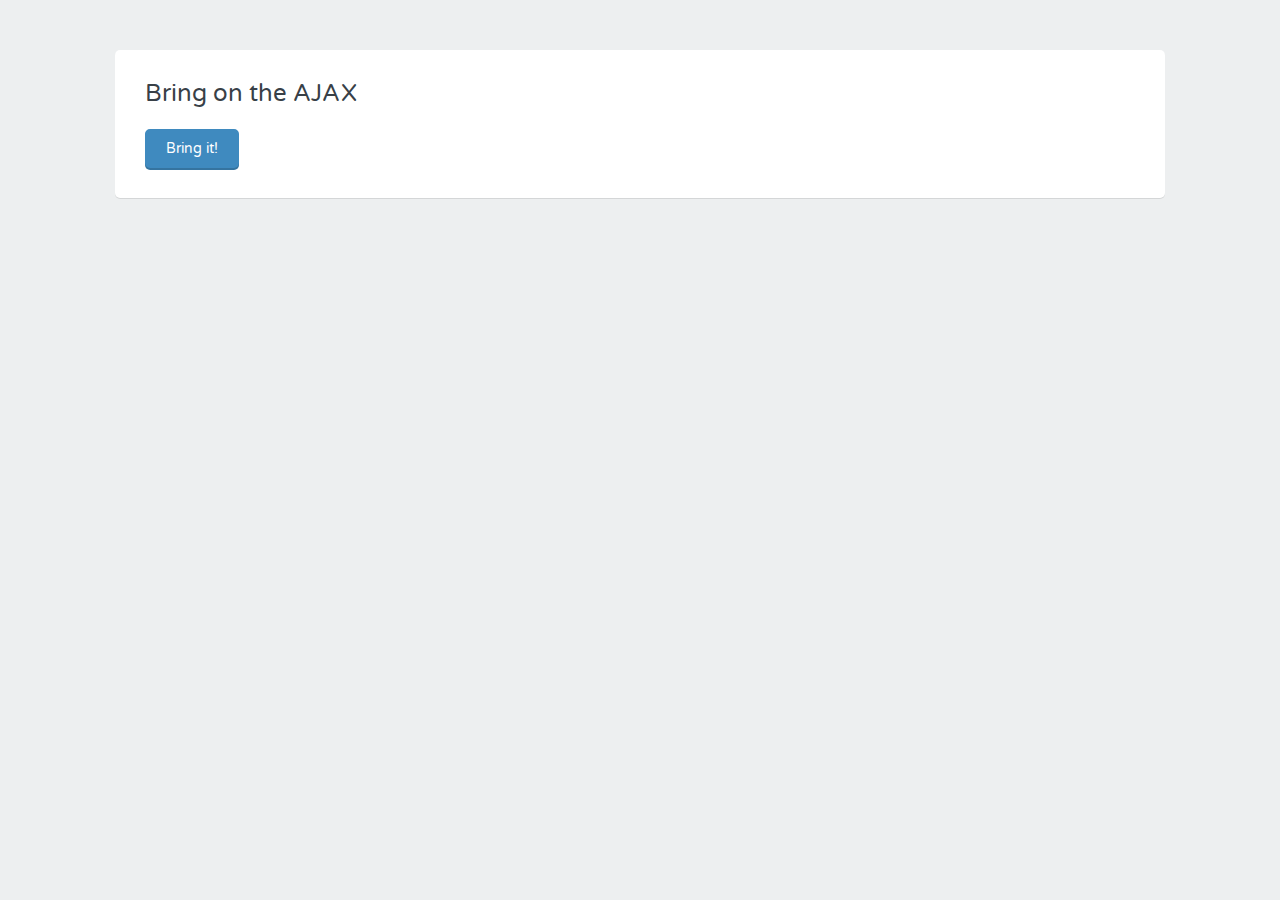
<file: AJAXBasics/AJAXButton/index.html>
<!DOCTYPE html>
<html>
<head>
  <meta charset="utf-8">
  <title>AJAX with JavaScript</title>
  <link href='http://fonts.googleapis.com/css?family=Varela+Round' rel='stylesheet' type='text/css'>
  <link rel="stylesheet" href="css/main.css">
  <script src ="http://code.jquery/jquery-1.11.0.min.js"></script>
  <script>
  function sendAJAX(){
  	$('#ajax').load('sidebar.html');
  	$('#load').hide();
  }
  </script>
</head>
<body>
  <div class="grid-container centered">
    <div class="grid-100">
      <div class="contained">
        <div class="grid-100">
          <div class="heading">
            <h1>Bring on the AJAX</h1>
          </div>
          <button id="load" onclick="sendAJAX()" class="button">Bring it!</button>
          <div id="ajax">

          </div>
        </div>
      </div>
    </div>
  </div>
</body>
</html>
</file>
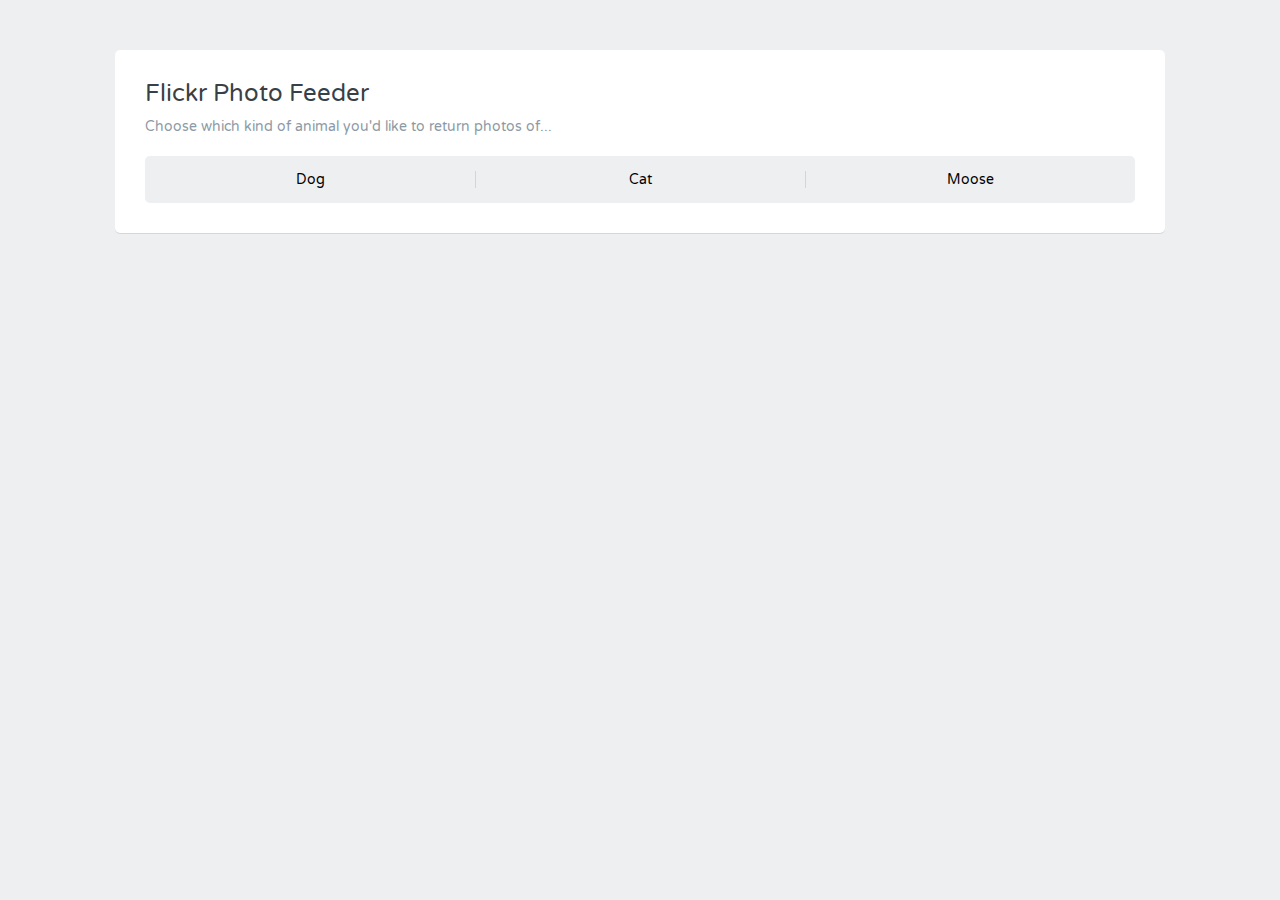
<file: AJAXBasics/FlickerPage/index.html>
<!DOCTYPE html>
<html>
<head>
  <meta charset="utf-8">
  <title>AJAX Flickr Photo Feeder</title>
  <link href='http://fonts.googleapis.com/css?family=Varela+Round' rel='stylesheet' type='text/css'>
  <link rel="stylesheet" href="css/main.css">

  
</head>
<body>
  <div class="grid-container centered">
    <div class="grid-100">
      <div class="contained">
        <div class="grid-100">
          <div class="heading">
            <h1>Flickr Photo Feeder</h1>
            <p>Choose which kind of animal you'd like to return photos of...</p>
          </div>
          <ul class="filter-select">
            <li><button>Dog</button></li>
            <li><button>Cat</button></li>
            <li><button>Moose</button></li>
          </ul>
        </div>

        <div id="photos">

        </div>
      </div>
    </div>
  </div>
</body>
</html>
</file>
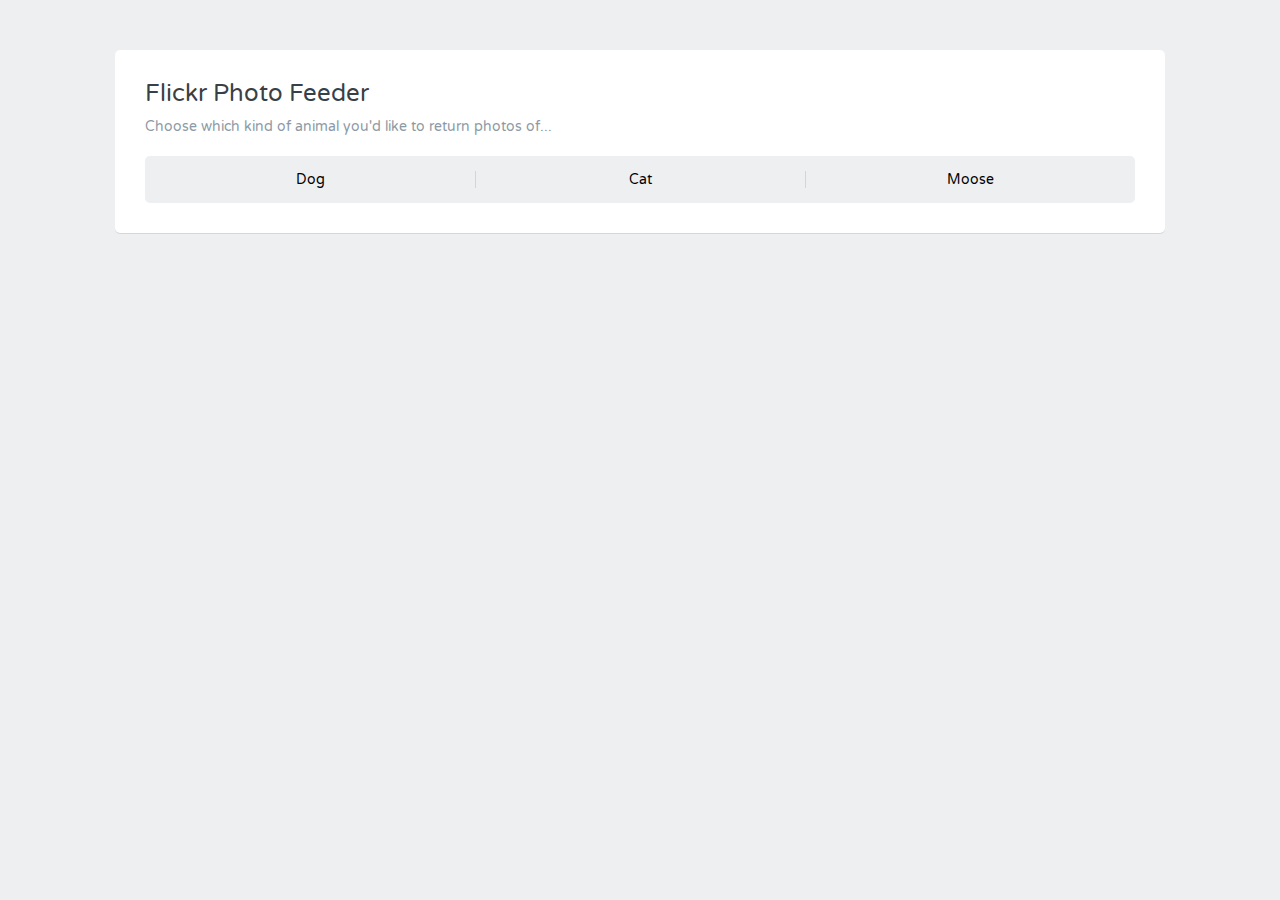
<file: AJAXBasics/FlickrPage/index.html>
<!DOCTYPE html>
<html>
<head>
  <meta charset="utf-8">
  <title>AJAX Flickr Photo Feeder</title>
  <link href='http://fonts.googleapis.com/css?family=Varela+Round' rel='stylesheet' type='text/css'>
  <link rel="stylesheet" href="css/main.css">
<script src="http://code.jquery.com/jquery-1.11.0.min.js"></script>
<script src="js/FlickrApp.js"></script>
</head>
<body>
  <div class="grid-container centered">
    <div class="grid-100">
      <div class="contained">
        <div class="grid-100">
          <div class="heading">
            <h1>Flickr Photo Feeder</h1>
            <p>Choose which kind of animal you'd like to return photos of...</p>
          </div>
          <ul class="filter-select">
            <li><button>Dog</button></li>
            <li><button>Cat</button></li>
            <li><button>Moose</button></li>
          </ul>
        </div>

        <div id="photos">

        </div>
      </div>
    </div>
  </div>
</body>
</html>
</file>
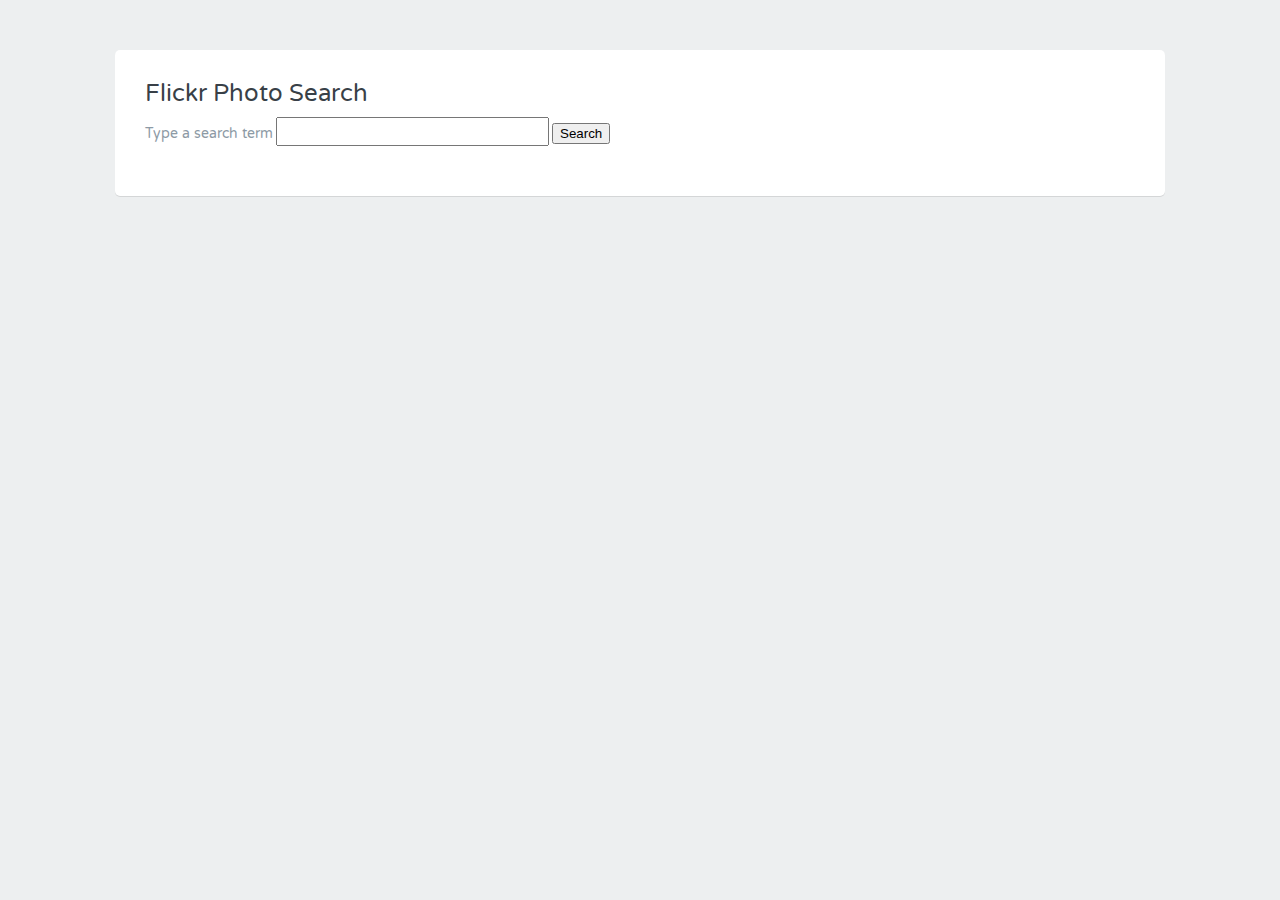
<file: AJAXBasics/FlickrSearch/index.html>
<!DOCTYPE html>
<html>
<head>
  <meta charset="utf-8">
  <title>AJAX Flickr Photo Search</title>
  <link href='http://fonts.googleapis.com/css?family=Varela+Round' rel='stylesheet' type='text/css'>
  <link rel="stylesheet" href="css/main.css">
  <script src="http://code.jquery.com/jquery-1.11.0.min.js"></script>
  <script src="js/app.js"></script>
</head>
<body>
  <div class="grid-container centered">
    <div class="grid-100">
      <div class="contained">
        <div class="grid-100">
          <div class="heading">
            <h1>Flickr Photo Search</h1>
            <form>
              <label for="search">Type a search term</label>
              <input type="search" name="search" id="search">
              <input type="submit" value="Search" id="submit">
            </form>
            
          </div>
        </div>

        <ul id="photos">

        </ul>
      </div>
    </div>
  </div>
</body>
</html>
</file>
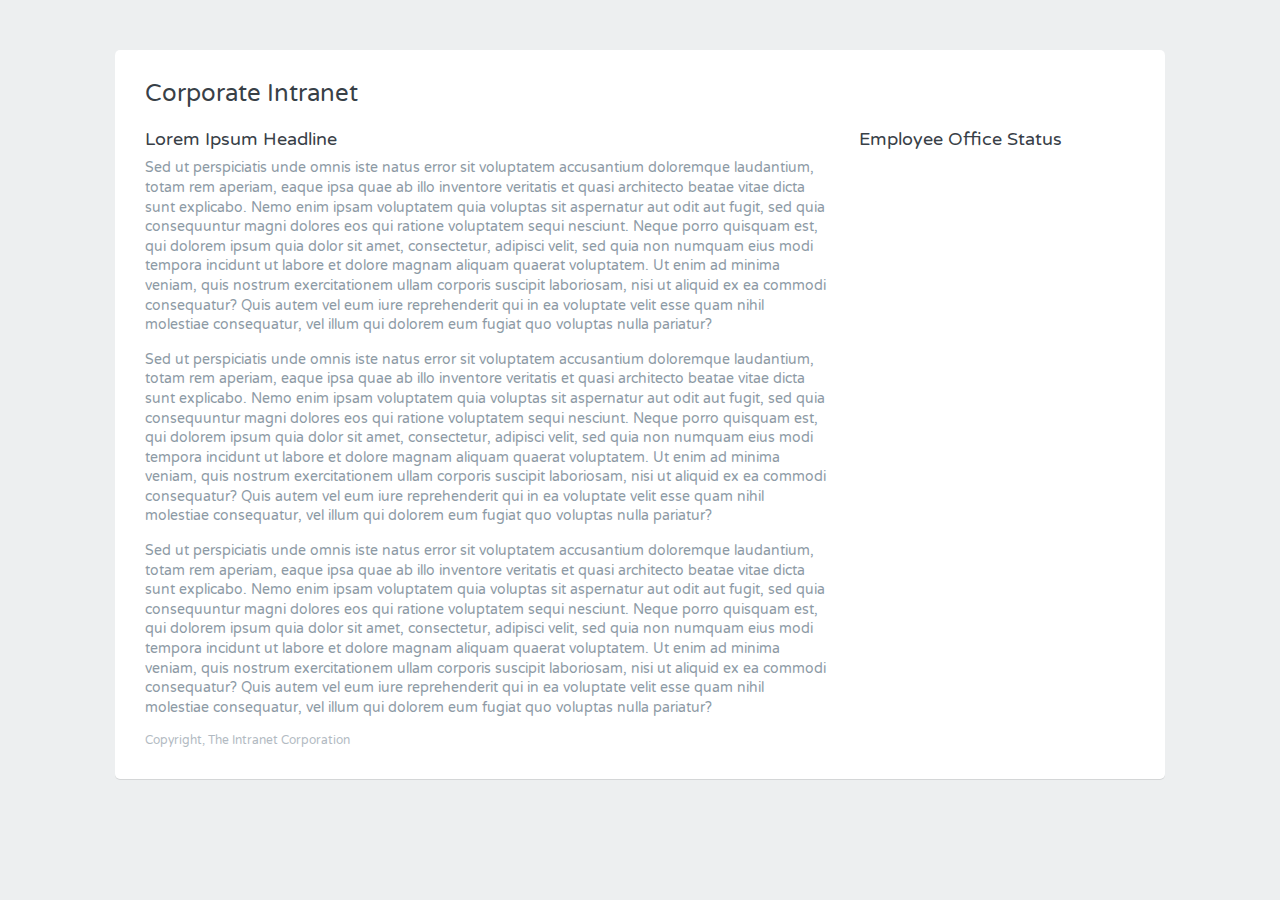
<file: AJAXBasics/InorOutSideBar/index.html>
<!DOCTYPE html>
<html>
<head>
  <meta charset="utf-8">
  <title>AJAX Office Status Widget</title>
  <link href='//fonts.googleapis.com/css?family=Varela+Round' rel='stylesheet' type='text/css'>
  <link rel="stylesheet" href="css/main.css">
  <script src="js/widget.js"></script>
</head>
<body>
  <div class="grid-container centered">
    <div class="grid-100">
      <div class="contained">
        <div class="grid-100">
          <div class="heading">
            <h1>Corporate Intranet</h1>
          </div>
        </div>
        <section class="grid-70 main">
          <h2>Lorem Ipsum Headline</h2>
          <p>Sed ut perspiciatis unde omnis iste natus error sit voluptatem accusantium doloremque laudantium, totam rem aperiam, eaque ipsa quae ab illo inventore veritatis et quasi architecto beatae vitae dicta sunt explicabo. Nemo enim ipsam voluptatem quia voluptas sit aspernatur aut odit aut fugit, sed quia consequuntur magni dolores eos qui ratione voluptatem sequi nesciunt. Neque porro quisquam est, qui dolorem ipsum quia dolor sit amet, consectetur, adipisci velit, sed quia non numquam eius modi tempora incidunt ut labore et dolore magnam aliquam quaerat voluptatem. Ut enim ad minima veniam, quis nostrum exercitationem ullam corporis suscipit laboriosam, nisi ut aliquid ex ea commodi consequatur? Quis autem vel eum iure reprehenderit qui in ea voluptate velit esse quam nihil molestiae consequatur, vel illum qui dolorem eum fugiat quo voluptas nulla pariatur?</p>
          <p>Sed ut perspiciatis unde omnis iste natus error sit voluptatem accusantium doloremque laudantium, totam rem aperiam, eaque ipsa quae ab illo inventore veritatis et quasi architecto beatae vitae dicta sunt explicabo. Nemo enim ipsam voluptatem quia voluptas sit aspernatur aut odit aut fugit, sed quia consequuntur magni dolores eos qui ratione voluptatem sequi nesciunt. Neque porro quisquam est, qui dolorem ipsum quia dolor sit amet, consectetur, adipisci velit, sed quia non numquam eius modi tempora incidunt ut labore et dolore magnam aliquam quaerat voluptatem. Ut enim ad minima veniam, quis nostrum exercitationem ullam corporis suscipit laboriosam, nisi ut aliquid ex ea commodi consequatur? Quis autem vel eum iure reprehenderit qui in ea voluptate velit esse quam nihil molestiae consequatur, vel illum qui dolorem eum fugiat quo voluptas nulla pariatur?</p>
          <p>Sed ut perspiciatis unde omnis iste natus error sit voluptatem accusantium doloremque laudantium, totam rem aperiam, eaque ipsa quae ab illo inventore veritatis et quasi architecto beatae vitae dicta sunt explicabo. Nemo enim ipsam voluptatem quia voluptas sit aspernatur aut odit aut fugit, sed quia consequuntur magni dolores eos qui ratione voluptatem sequi nesciunt. Neque porro quisquam est, qui dolorem ipsum quia dolor sit amet, consectetur, adipisci velit, sed quia non numquam eius modi tempora incidunt ut labore et dolore magnam aliquam quaerat voluptatem. Ut enim ad minima veniam, quis nostrum exercitationem ullam corporis suscipit laboriosam, nisi ut aliquid ex ea commodi consequatur? Quis autem vel eum iure reprehenderit qui in ea voluptate velit esse quam nihil molestiae consequatur, vel illum qui dolorem eum fugiat quo voluptas nulla pariatur?</p>
        </section>
        <aside class="grid-30 list">
          <h2>Employee Office Status</h2>
          <div id="employeeList">

          </div>
        </aside>
        <footer class="grid-100">
          <p>Copyright, The Intranet Corporation</p>
        </footer>
      </div>
    </div>
  </div>
</body>
</html>
</file>
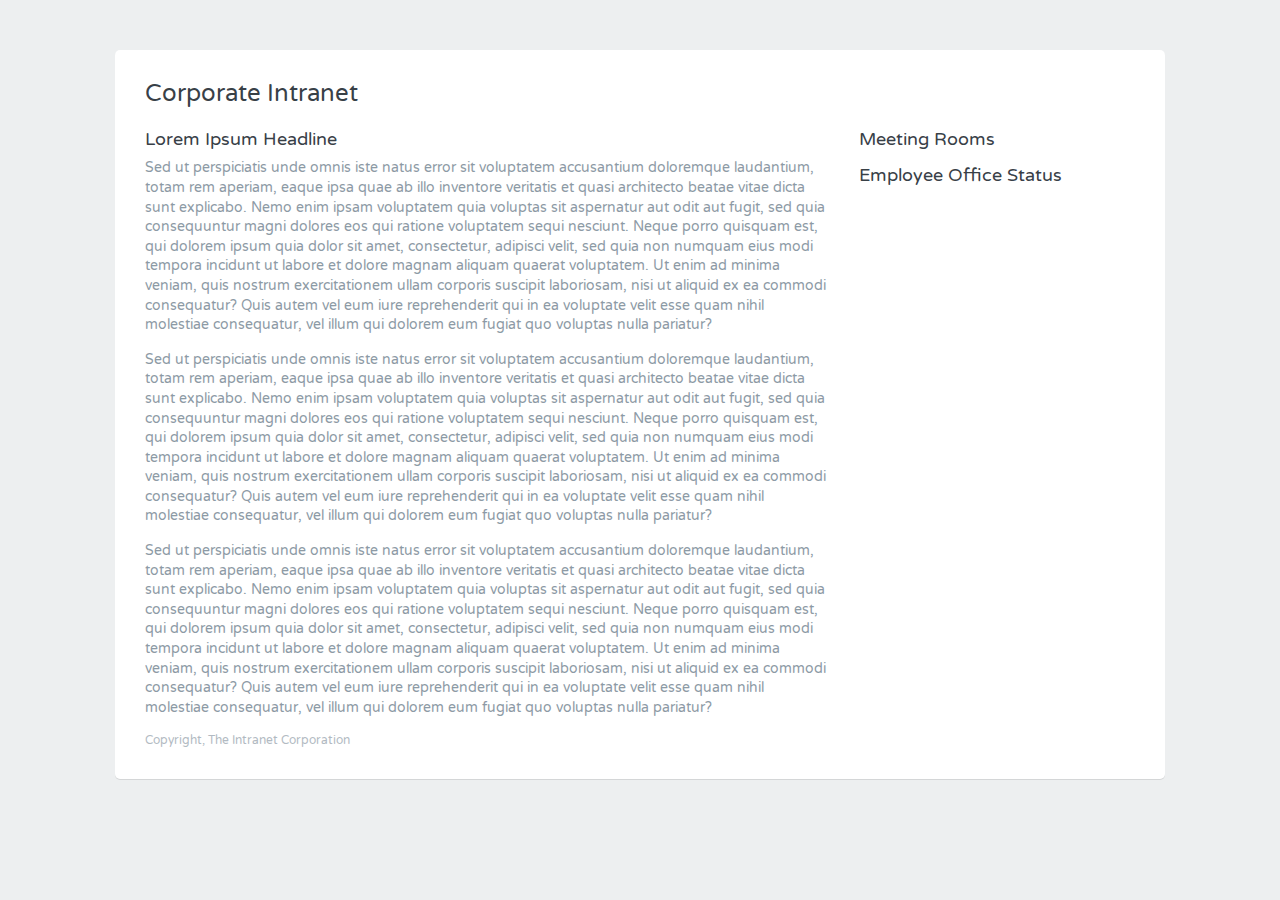
<file: AJAXBasics/RoomsSideBar/index.html>
<!DOCTYPE html>
<html>
<head>
  <meta charset="utf-8">
  <title>AJAX Office Status Widget</title>
  <link href='http://fonts.googleapis.com/css?family=Varela+Round' rel='stylesheet' type='text/css'>
  <link rel="stylesheet" href="css/main.css">
  <script src="js/widget.js"></script>
</head>
<body>
  <div class="grid-container centered">
    <div class="grid-100">
      <div class="contained">
        <div class="grid-100">
          <div class="heading">
            <h1>Corporate Intranet</h1>
          </div>
        </div>
        <section class="grid-70 main">
          <h2>Lorem Ipsum Headline</h2>
          <p>Sed ut perspiciatis unde omnis iste natus error sit voluptatem accusantium doloremque laudantium, totam rem aperiam, eaque ipsa quae ab illo inventore veritatis et quasi architecto beatae vitae dicta sunt explicabo. Nemo enim ipsam voluptatem quia voluptas sit aspernatur aut odit aut fugit, sed quia consequuntur magni dolores eos qui ratione voluptatem sequi nesciunt. Neque porro quisquam est, qui dolorem ipsum quia dolor sit amet, consectetur, adipisci velit, sed quia non numquam eius modi tempora incidunt ut labore et dolore magnam aliquam quaerat voluptatem. Ut enim ad minima veniam, quis nostrum exercitationem ullam corporis suscipit laboriosam, nisi ut aliquid ex ea commodi consequatur? Quis autem vel eum iure reprehenderit qui in ea voluptate velit esse quam nihil molestiae consequatur, vel illum qui dolorem eum fugiat quo voluptas nulla pariatur?</p>
          <p>Sed ut perspiciatis unde omnis iste natus error sit voluptatem accusantium doloremque laudantium, totam rem aperiam, eaque ipsa quae ab illo inventore veritatis et quasi architecto beatae vitae dicta sunt explicabo. Nemo enim ipsam voluptatem quia voluptas sit aspernatur aut odit aut fugit, sed quia consequuntur magni dolores eos qui ratione voluptatem sequi nesciunt. Neque porro quisquam est, qui dolorem ipsum quia dolor sit amet, consectetur, adipisci velit, sed quia non numquam eius modi tempora incidunt ut labore et dolore magnam aliquam quaerat voluptatem. Ut enim ad minima veniam, quis nostrum exercitationem ullam corporis suscipit laboriosam, nisi ut aliquid ex ea commodi consequatur? Quis autem vel eum iure reprehenderit qui in ea voluptate velit esse quam nihil molestiae consequatur, vel illum qui dolorem eum fugiat quo voluptas nulla pariatur?</p>
          <p>Sed ut perspiciatis unde omnis iste natus error sit voluptatem accusantium doloremque laudantium, totam rem aperiam, eaque ipsa quae ab illo inventore veritatis et quasi architecto beatae vitae dicta sunt explicabo. Nemo enim ipsam voluptatem quia voluptas sit aspernatur aut odit aut fugit, sed quia consequuntur magni dolores eos qui ratione voluptatem sequi nesciunt. Neque porro quisquam est, qui dolorem ipsum quia dolor sit amet, consectetur, adipisci velit, sed quia non numquam eius modi tempora incidunt ut labore et dolore magnam aliquam quaerat voluptatem. Ut enim ad minima veniam, quis nostrum exercitationem ullam corporis suscipit laboriosam, nisi ut aliquid ex ea commodi consequatur? Quis autem vel eum iure reprehenderit qui in ea voluptate velit esse quam nihil molestiae consequatur, vel illum qui dolorem eum fugiat quo voluptas nulla pariatur?</p>
        </section>
         <aside class="grid-30 list">
        <h2>Meeting Rooms</h2>
          <div id="roomList">
          

          </div>
          <h2>Employee Office Status</h2>
          <div id="employeeList">

          </div>
        </aside>
        <footer class="grid-100">
          <p>Copyright, The Intranet Corporation</p>
        </footer>
      </div>
    </div>
  </div>
</body>
</html>
</file>
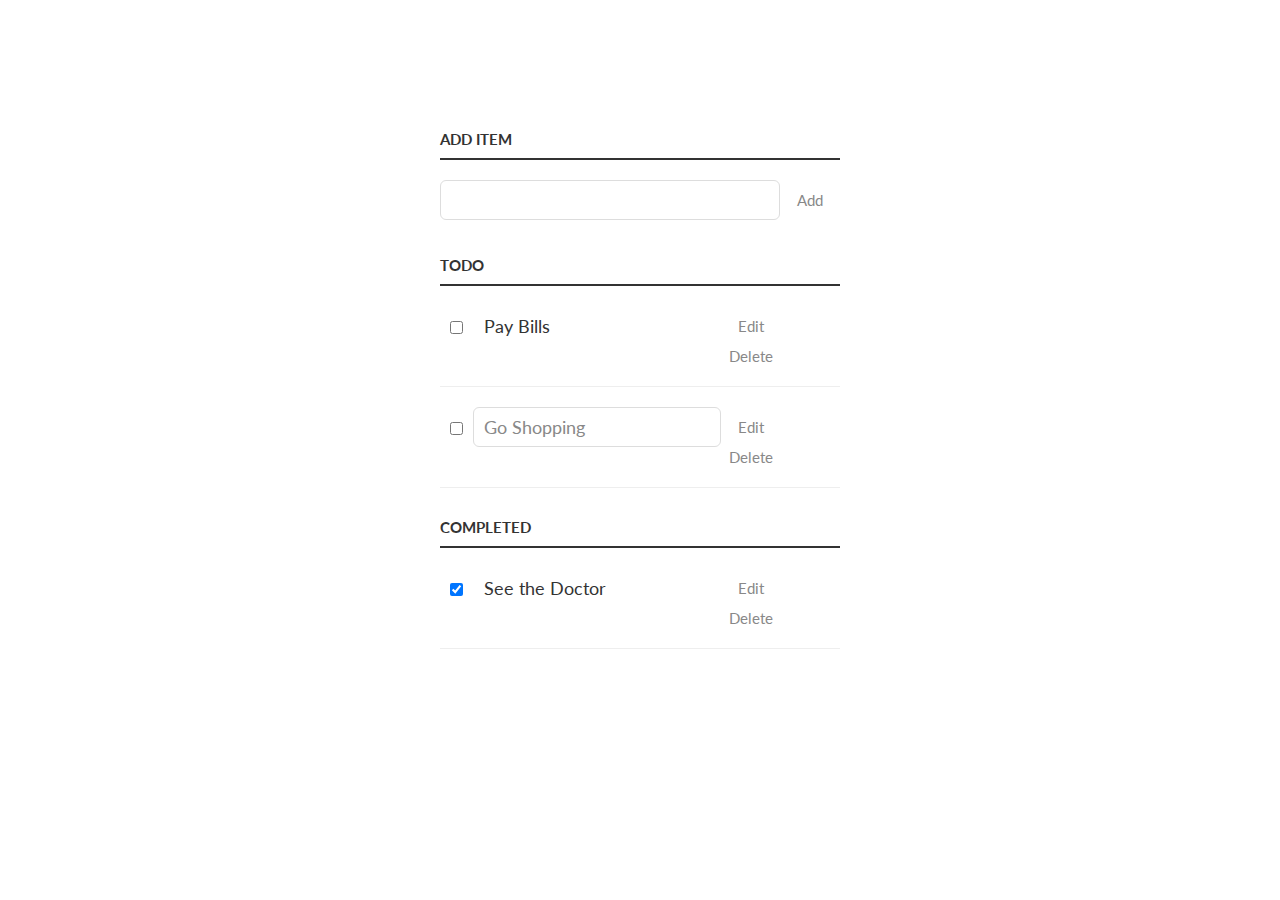
<file: InteractiveJavaScript/ToDo/index.html>
<!DOCTYPE html>
<html>
  <head>
    <title>Todo App</title>
    <link href='http://fonts.googleapis.com/css?family=Lato:300,400,700' rel='stylesheet' type='text/css'>
    <link rel="stylesheet" href="css/style.css" type="text/css" media="screen" charset="utf-8">    
  </head>
  <body>
    <div class="container">
      <p>
        <label for="new-task">Add Item</label><input id="new-task" type="text"><button>Add</button>
      </p>
      
      <h3>Todo</h3>
      <ul id="incomplete-tasks">
        <li><input type="checkbox"><label>Pay Bills</label><input type="text"><button class="edit">Edit</button><button class="delete">Delete</button></li>
        <li class="editMode"><input type="checkbox"><label>Go Shopping</label><input type="text" value="Go Shopping"><button class="edit">Edit</button><button class="delete">Delete</button></li>
        
      </ul>
      
      <h3>Completed</h3>
      <ul id="complete-tasks">
        <li><input type="checkbox" checked><label>See the Doctor</label><input type="text"><button class="edit">Edit</button><button class="delete">Delete</button></li>
      </ul>
    </div>

    <script type="text/javascript" src="js/app.js"></script>

  </body>
</html>
</file>
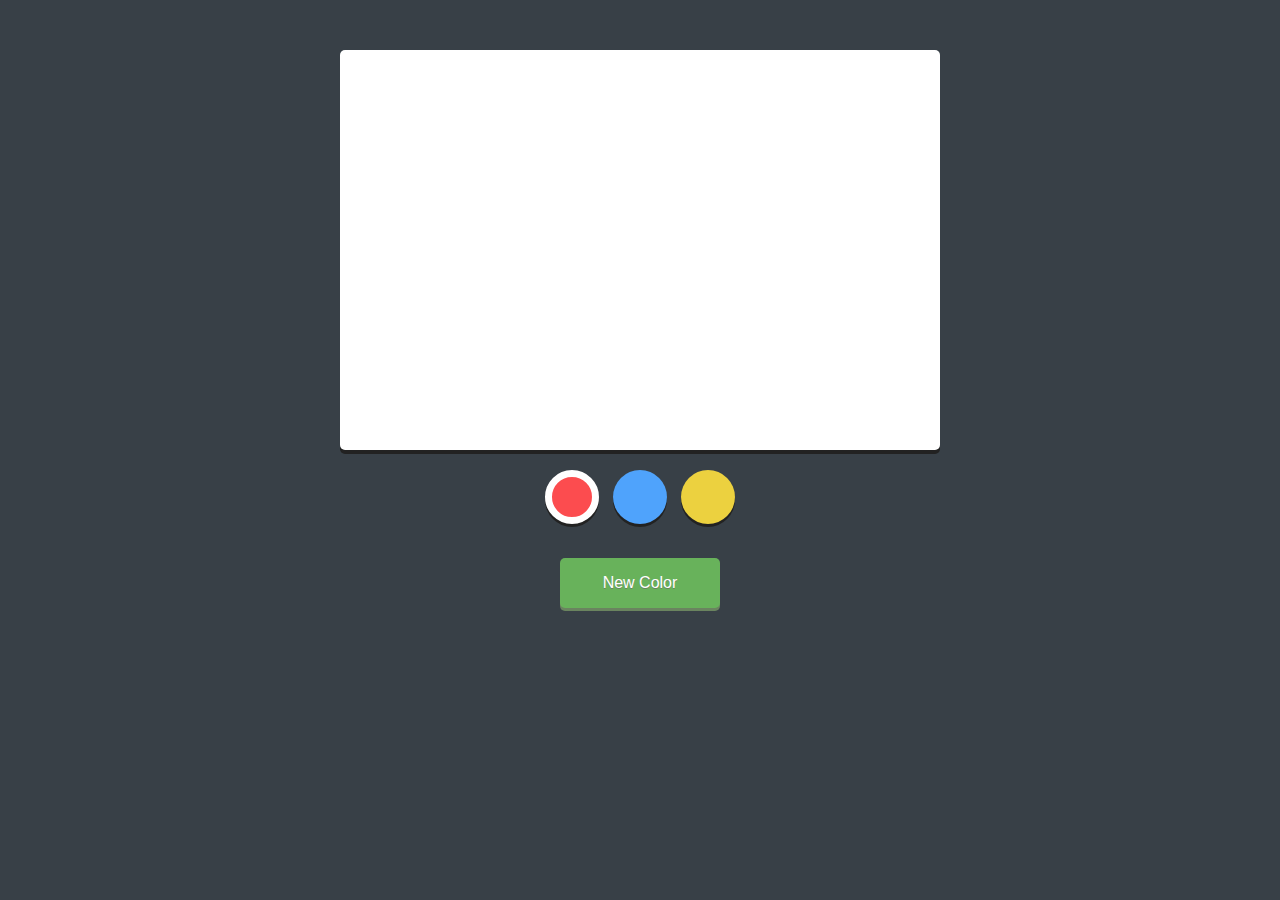
<file: JqueryBasics/DrawingApp/index.html>
<!DOCTYPE html>
<html>
<head>
	<title>Simple Drawing Application</title>
	<link rel="stylesheet" href="css/style.css" type="text/css" media="screen" title="no title" charset="utf-8">
</head>
<body>
	<canvas	width="600" height="400"></canvas>
	<div class="controls">
		<ul>
			<li class="red selected"></li>
			<li class="blue"></li>
			<li class="yellow"></li>
		</ul>
		<button id="revealColorSelect">New Color</button>
		<div id="colorSelect">
			<span id="newColor"></span>
			<div class="sliders">
				<p>
					<label for="red">Red</label>
					<input id="red" name="red" type="range" min=0 max=255 value=0>
				</p>
				<p>
					<label for="green">Green</label>
					<input id="green" name="green" type="range" min=0 max=255 value=0>
				</p>
				<p>
					<label for="blue">Blue</label>
					<input id="blue" name="blue" type="range" min=0 max=255 value=0>
				</p>
			</div>
			<div>
			<button id="addNewColor">Add Color</button>
			</div>
		</div>
	</div>
	<script src="http://code.jquery.com/jquery-1.11.0.min.js" type="text/javascript" charset="utf-8"></script>
	<script src="js/app.js" type="text/javascript" charset="utf-8"></script>	
</body>
</html>
</file>
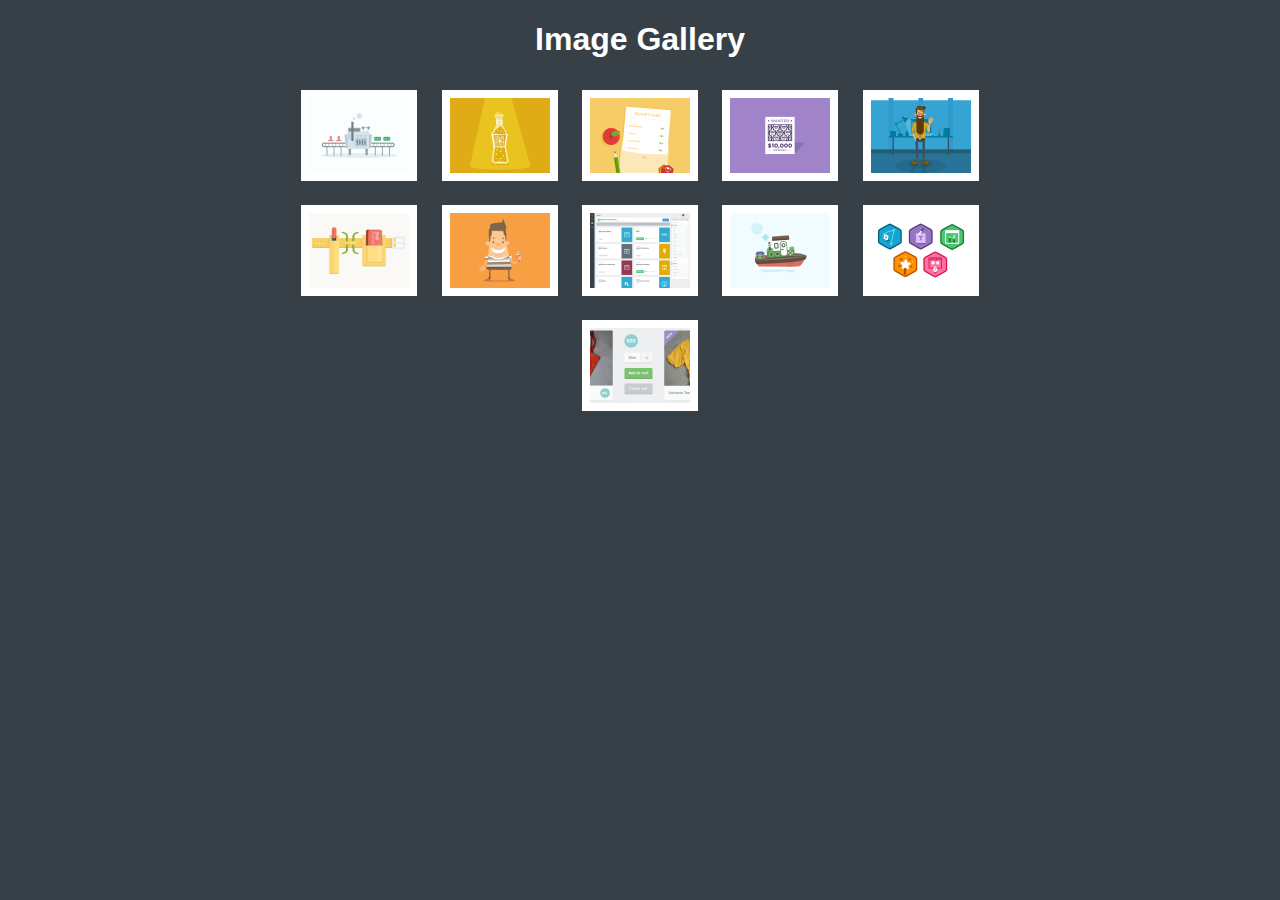
<file: JqueryBasics/Lightbox/index.html>
<!DOCTYPE html>
<html>
<head>
	<link rel="stylesheet" href="css/style.css" type="text/css" media="screen" title="no title" charset="utf-8">
	<title>Image Gallery</title>
</head>
<body>
	<h1>Image Gallery</h1>
	<ul id="imageGallery">
		<li><a href="images/refferal_machine.png"><img src="images/refferal_machine.png" width="100" alt="Refferal Machine By Matthew Spiel"></a></li>
		<li><a href="images/space-juice.png"><img src="images/space-juice.png" width="100" alt="Space Juice by Mat Helme"></a></li>
		<li><a href="images/education.png"><img src="images/education.png" width="100" alt="Education by Chris Michel"></a></li>
		<li><a href="images/copy_mcrepeatsalot.png"><img src="images/copy_mcrepeatsalot.png" width="100" alt="Wanted: Copy McRepeatsalot by Chris Michel"></a></li>
		<li><a href="images/sebastian.png"><img src="images/sebastian.png" width="100" alt="Sebastian by Mat Helme"></a></li>
		<li><a href="images/skill-polish.png"><img src="images/skill-polish.png" width="100" alt="Skill Polish by Chris Michel"></a></li>
		<li><a href="images/chuck.png"><img src="images/chuck.png" width="100" alt="Chuck by Mat Helme"></a></li>
		<li><a href="images/library.png"><img src="images/library.png" width="100" alt="Library by Tyson Rosage"></a></li>
		<li><a href="images/boat.png"><img src="images/boat.png" width="100" alt="Boat by Griffin Moore"></a></li>
		<li><a href="images/illustrator_foundations.png"><img src="images/illustrator_foundations.png" width="100" alt="Illustrator Foundations by Matthew Spiel"></a></li>
		<li><a href="images/treehouse_shop.jpg"><img src="images/treehouse_shop.jpg" width="100" alt="Treehouse Shop by Eric Smith"></a></li>
	</ul>
	<script src="http://code.jquery.com/jquery-1.11.0.min.js" type="text/javascript" charset="utf-8"></script>
	<script src="js/app.js" type="text/javascript" charset="utf-8"></script>
</body>
</html>
</file>
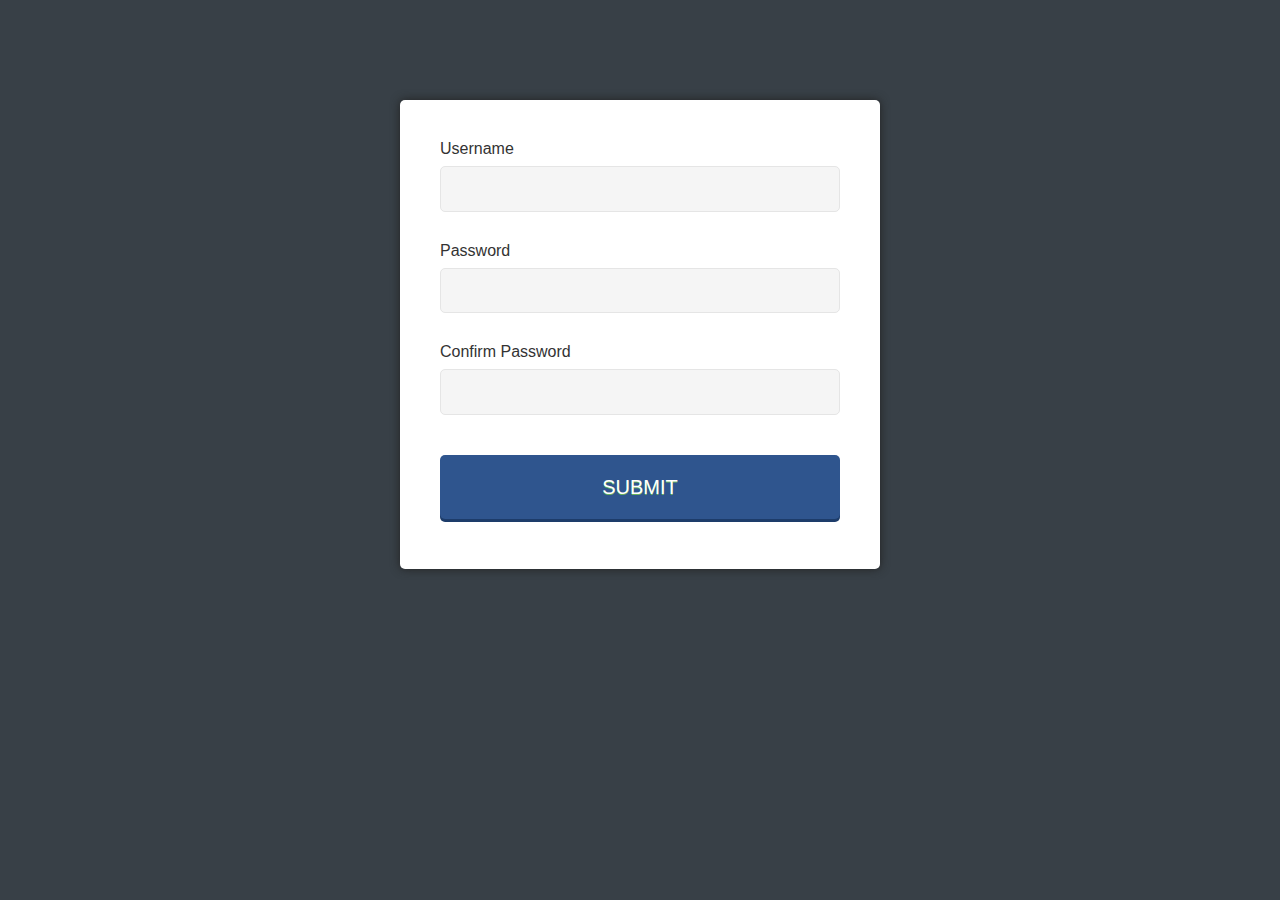
<file: JqueryBasics/Password/index.html>
<!DOCTYPE html>
<html>
<head>
	<title>Sign Up Form</title>
	<link rel="stylesheet" href="css/style.css" type="text/css" media="screen" title="no title" charset="utf-8">
</head>
<body>

	<form action="#" method="post">
		<p>
			<label for="username">Username</label>
			<input id="username" name="username" type="text">
		</p>
		<p>
			<label for="password">Password</label>
			<input id="password" name="password" type="password">
			<span>Enter a password longer than 8 characters</span>
		</p>
		<p>
			<label for="confirm_password">Confirm Password</label>
			<input id="confirm_password" name="confirm_password" type="password">
			<span>Please confirm your password</span>
		</p>
		<p>
			<input type="submit" value="SUBMIT" id="submit">
		</p>
	</form>
	<script src="http://code.jquery.com/jquery-1.11.0.min.js" type="text/javascript" charset="utf-8"></script>
	<script src="js/app.js" type="text/javascript" charset="utf-8"></script>
</body>
</html>
</file>
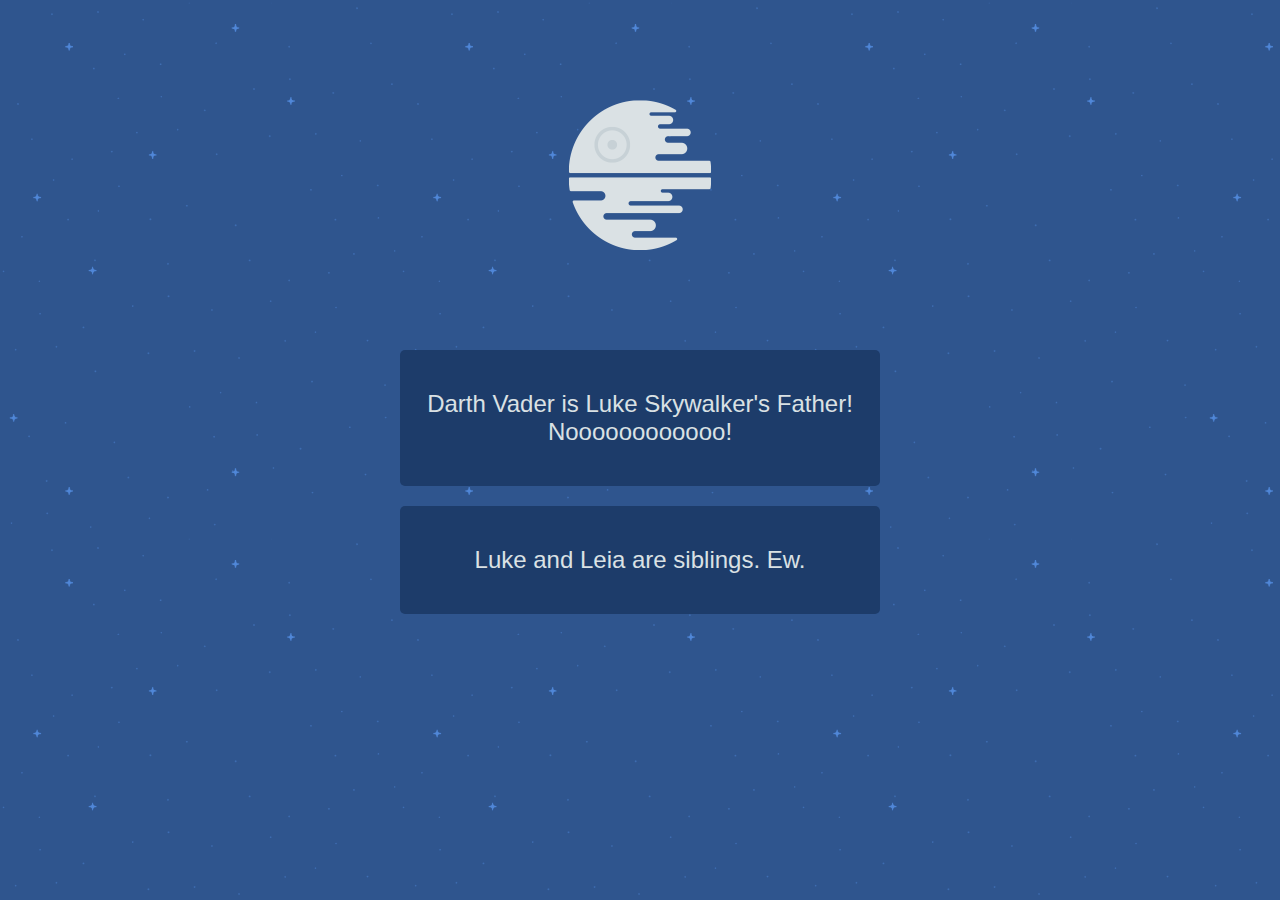
<file: JqueryBasics/SpoilerReveler/index.html>
<!DOCTYPE html>
<html>
<head>
	<title>Star Wars Spoilers</title>
	<link rel="stylesheet" href="css/style.css" type="text/css" media="screen" title="no title" charset="utf-8">
</head>
<body>
	<img src="img/deathstar.png" />
	<p class="spoiler">
		<!--Spoiler:-->
		<span>Darth Vader is Luke Skywalker's Father! Noooooooooooo!</span>
	</p>
	<p class="spoiler">
		<!--Spoiler:-->
		<span>Luke and Leia are siblings. Ew.</span>
	</p>
	 <script   src="https://code.jquery.com/jquery-3.1.0.slim.js"   integrity="sha256-L6ppAjL6jgtRmfiuigeEE5AwNI2pH/X9IBbPyanJeZw="   crossorigin="anonymous"></script>
	<script src="js/app.js" type="text/javascript" charset="utf-8"></script>
</body>
</html>
</file>
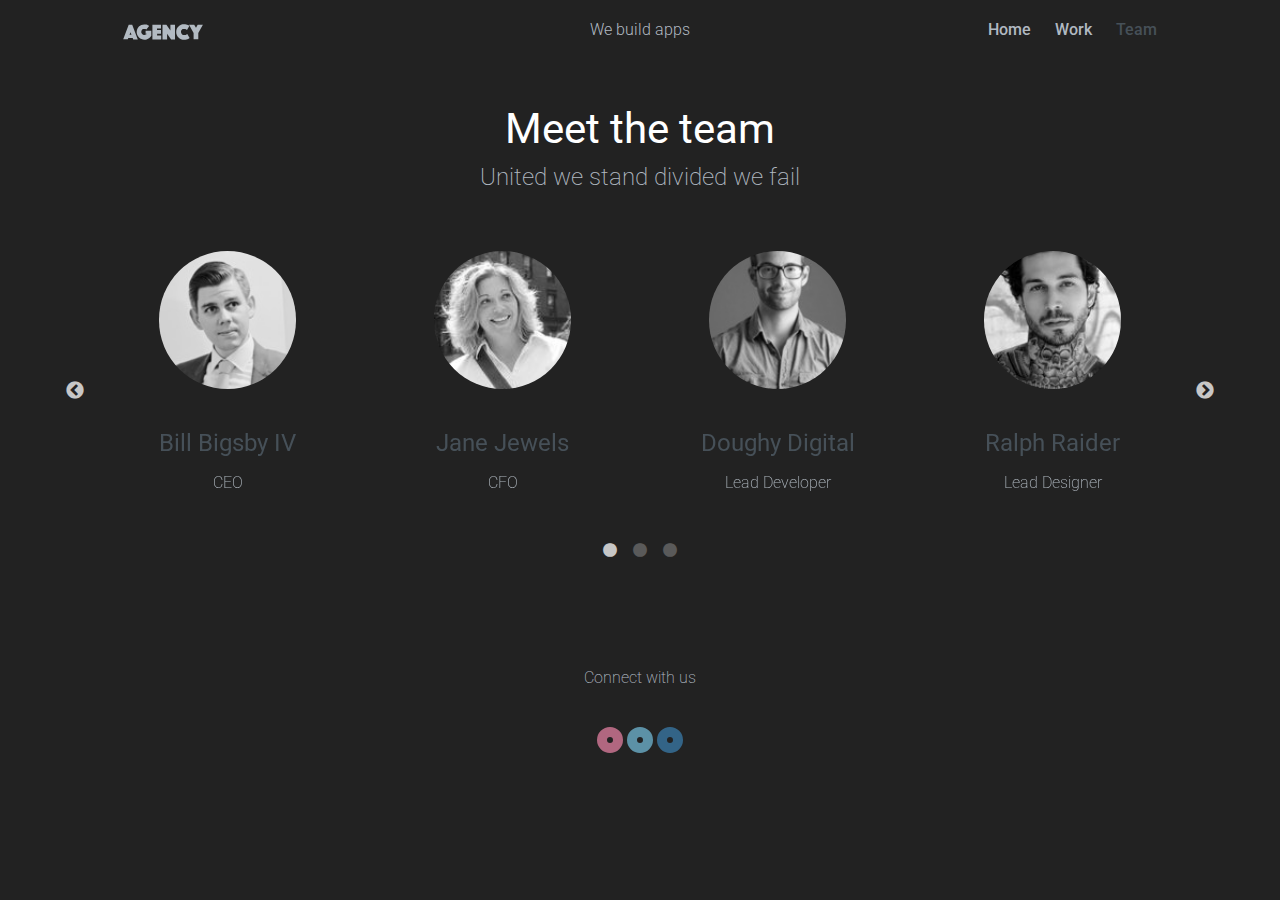
<file: JqueryPlugins/Carousel/index.html>
<!DOCTYPE html>
<html class="no-js">
    <head>
        <meta charset="utf-8">
        <meta http-equiv="X-UA-Compatible" content="IE=edge,chrome=1">
        <title>Agency - A Treehouse template</title>
        <meta name="description" content="">
        <meta name="viewport" content="width=device-width, initial-scale=1">
        <!--CSS-->
        <link href='http://fonts.googleapis.com/css?family=Roboto:400,100,300,500,700,900' rel='stylesheet' type='text/css'>
        <link rel="stylesheet" href="css/normalize.min.css">
        <link rel="stylesheet" href="js/slick/slick.css">
        <link rel="stylesheet" href="js/slick/slick-theme.css">
        <link rel="stylesheet" href="css/main.css">
    </head>
    <body>
      <div class="row">
        <header class="row header">
          <div class="grid-third">
            <a href="index.html" class="logo "></a>
          </div>
          <div class="grid-third tagline">
            <h1 class="description">We build apps</h1>
          </div>
          <div class="grid-third">
            <nav>
              <a href="index.html">Home</a>
              <a href="work.html">Work</a>
              <a href="#" class="active">Team</a>
            </nav>
          </div>
        </header><!--/header-->
        <div class="main row">
        <div class="grid-full">
          <div class="team">
            <h2>Meet the team</h2>
            <h4>United we stand divided we fail</h4>
          </div>
           <!-- slides go here-->
<div class="slides">
<div>
  <img src="img/team-members/team--01.png" alt="" class="avatar" />
  <h3>Bill Bigsby IV</h3>
  <p>CEO</p>
</div><!--/1-->
<div>
  <img src="img/team-members/team--02.png" alt="" class="avatar"  />
  <h3>Jane Jewels</h3>
  <p>CFO</p>
</div><!--/2-->
<div>
  <img src="img/team-members/team--03.png" alt="" class="avatar"  />
  <h3>Doughy Digital</h3>
  <p>Lead Developer</p>
</div><!--/3-->
<div>
  <img src="img/team-members/team--04.png" alt="" class="avatar"  />
  <h3>Ralph Raider</h3>
  <p>Lead Designer</p>
</div><!--/4-->
<div>
  <img src="img/team-members/team--05.png" alt="" class="avatar"  />
  <h3>Nolan Nitro</h3>
  <p>Senior Developer</p>
</div><!--/5-->
<div>
  <img src="img/team-members/team--06.png" alt="" class="avatar"  />
  <h3>Donna Danger</h3>
  <p>Senior Developer</p>
</div><!--/6-->
<div>
  <img src="img/team-members/team--07.png" alt="" class="avatar"  />
  <h3>Rebecca Roo</h3>
  <p>Senior Designer</p>
</div><!--/7-->
<div>
  <img src="img/team-members/team--08.png" alt="" class="avatar"  />
  <h3>Lenny Lowes</h3>
  <p>Senior Designer</p>
</div><!--/8-->
<div>
  <img src="img/team-members/team--09.png" alt="" class="avatar"  />
  <h3>Eli Elfs</h3>
  <p>Designer</p>
</div><!--/9-->
<div>
  <img src="img/team-members/team--10.png" alt="" class="avatar"  />
  <h3>Trevor Tuesday</h3>
  <p>Junior Developer</p>
</div><!--/10-->
<div>
  <img src="img/team-members/team--11.png" alt="" class="avatar"  />
  <h3>Tori Traffic</h3>
  <p>Project Mangagement</p>
</div><!--/11-->
<div>
  <img src="img/team-members/team--12.png" alt="" class="avatar"  />
  <h3>Fido Fur</h3>
  <p>Office Manager</p>
</div><!--/12-->
</div>
        </div>
        </div><!--/main-->
        <footer>
          <div class="row">
            <div class="grid-full">
              <p>Connect with us</p>
              <ul class="social">
                <li>
                  <a href="#" class="pink"></a>
                  <a href="#" class="light-blue"></a>
                  <a href="#" class="dark-blue"></a>
                </li>
              </ul>
            </div>
          </div>
        </footer><!--/footer-->
        </div>
      <script src="js/jquery-1.11.2.min.js"></script>
      <script src="js/slick/slick.min.js"></script>
      <script src="js/app.js"></script>
    </body>
</html>
</file>
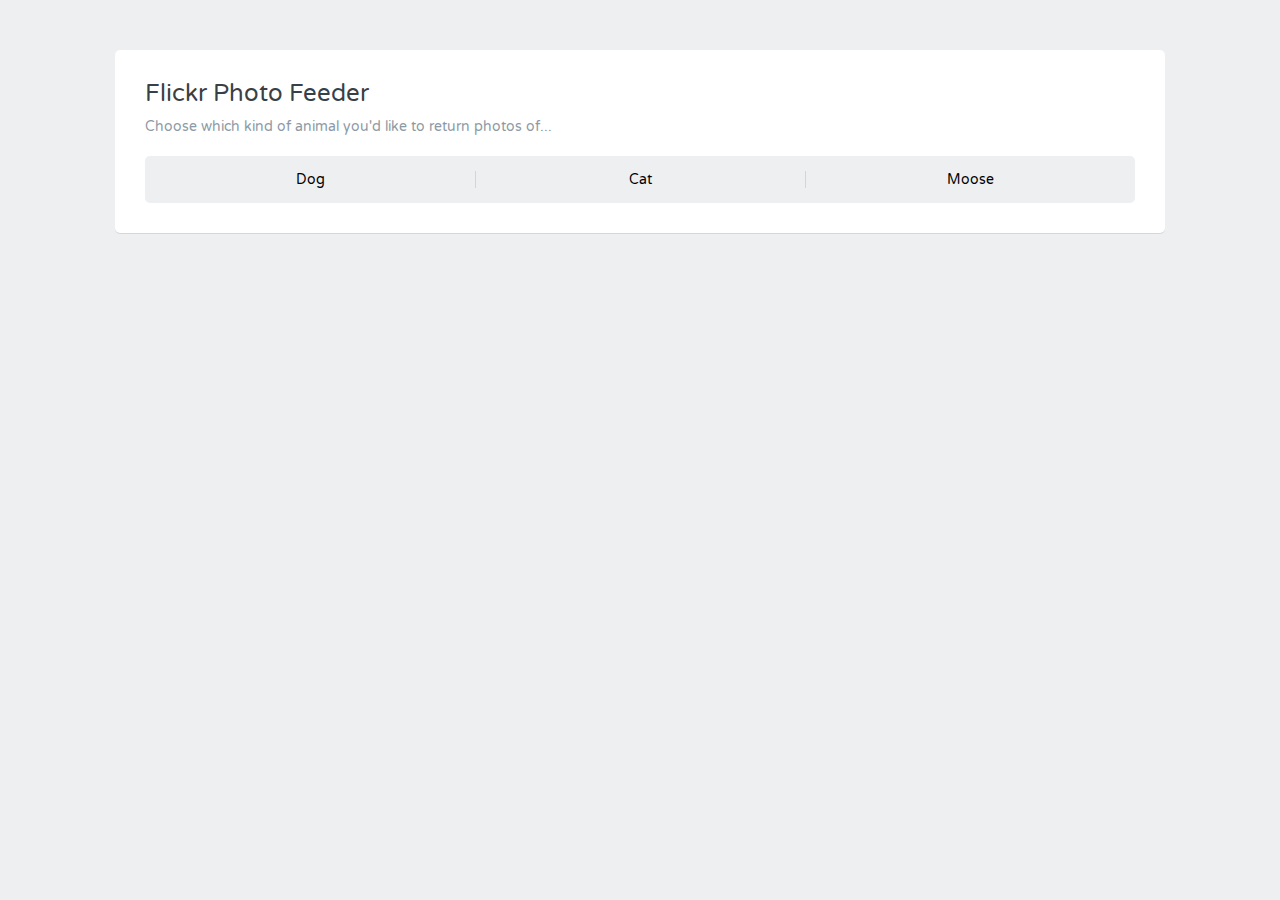
<file: AJAXBasics/FlickerPage/__finished__/index.html>
<!DOCTYPE html>
<html>
<head>
  <meta charset="utf-8">
  <title>AJAX Flickr Photo Feeder</title>
  <link href='http://fonts.googleapis.com/css?family=Varela+Round' rel='stylesheet' type='text/css'>
  <link rel="stylesheet" href="css/main.css">
  <script src="http://code.jquery.com/jquery-1.11.0.min.js"></script>
  <script src="js/flickr.js"></script>
</head>
<body>
  <div class="grid-container centered">
    <div class="grid-100">
      <div class="contained">
        <div class="grid-100">
          <div class="heading">
            <h1>Flickr Photo Feeder</h1>
            <p>Choose which kind of animal you'd like to return photos of...</p>
          </div>
          <ul class="filter-select">
            <li><button>Dog</button></li>
            <li><button>Cat</button></li>
            <li><button>Moose</button></li>
          </ul>
        </div>

        <div id="photos">

        </div>
      </div>
    </div>
  </div>
</body>
</html>
</file>
<file: AJAXBasics/AJAXButton/css/main.css>
@charset "UTF-8";

.grid-container:before,
.grid-container:after {
  content: ".";
  display: block;
  overflow: hidden;
  visibility: hidden;
  font-size: 0;
  line-height: 0;
  width: 0;
  height: 0;
}

.grid-container:after {
  clear: both;
}

.grid-container {
  max-width: 1080px;
  position: relative;
}

.grid-100 {
  -webkit-box-sizing: border-box;
  -moz-box-sizing: border-box;
  box-sizing: border-box;
  padding-left: 15px;
  padding-right: 15px;
}

body {
  min-width: 320px;
}

@media screen {
  .grid-container:before,
  .grid-container:after {
    content: ".";
    display: block;
    overflow: hidden;
    visibility: hidden;
    font-size: 0;
    line-height: 0;
    width: 0;
    height: 0;
  }

  .grid-container:after {
    clear: both;
  }

  .grid-container {
    max-width: 1080px;
    position: relative;
  }

  .grid-100 {
    -webkit-box-sizing: border-box;
    -moz-box-sizing: border-box;
    box-sizing: border-box;
    padding-left: 15px;
    padding-right: 15px;
  }

  body {
    min-width: 320px;
  }
}

@media screen and (min-width: 1080px) {
  .grid-container:before,
  .grid-100:before,
  .grid-container:after,
  .grid-100:after {
    content: ".";
    display: block;
    overflow: hidden;
    visibility: hidden;
    font-size: 0;
    line-height: 0;
    width: 0;
    height: 0;
  }

  .grid-container:after,
  .grid-100:after {
    clear: both;
  }

  .grid-container {
    max-width: 1080px;
    position: relative;
  }

  .grid-100 {
    -webkit-box-sizing: border-box;
    -moz-box-sizing: border-box;
    box-sizing: border-box;
    padding-left: 15px;
    padding-right: 15px;
  }

  .grid-100 {
    clear: both;
    width: 100%;
  }
}

@media screen and (max-width: 400px) {
  @-ms-viewport {
    width: 320px;
  }
}

@media screen and (max-width: 680px) {
  .grid-container:before,
  .grid-container:after {
    content: ".";
    display: block;
    overflow: hidden;
    visibility: hidden;
    font-size: 0;
    line-height: 0;
    width: 0;
    height: 0;
  }

  .grid-container:after {
    clear: both;
  }

  .grid-container {
    max-width: 1080px;
    position: relative;
  }

  .grid-100 {
    -webkit-box-sizing: border-box;
    -moz-box-sizing: border-box;
    box-sizing: border-box;
    padding-left: 15px;
    padding-right: 15px;
  }
}

@media screen and (min-width: 680px) and (max-width: 1080px) {
  .grid-container:before,
  .grid-container:after {
    content: ".";
    display: block;
    overflow: hidden;
    visibility: hidden;
    font-size: 0;
    line-height: 0;
    width: 0;
    height: 0;
  }

  .grid-container:after {
    clear: both;
  }

  .grid-container {
    max-width: 1080px;
    position: relative;
  }

  .grid-100 {
    -webkit-box-sizing: border-box;
    -moz-box-sizing: border-box;
    box-sizing: border-box;
    padding-left: 15px;
    padding-right: 15px;
  }
}

.grid-container:before,
.grid-container:after {
  content: ".";
  display: block;
  overflow: hidden;
  visibility: hidden;
  font-size: 0;
  line-height: 0;
  width: 0;
  height: 0;
}

.grid-container:after {
  clear: both;
}

.grid-container {
  max-width: 1080px;
  position: relative;
}

.grid-100 {
  -webkit-box-sizing: border-box;
  -moz-box-sizing: border-box;
  box-sizing: border-box;
  padding-left: 15px;
  padding-right: 15px;
}

html,
body,
div,
h1,
h2,
p,
ul,
section {
  margin: 0;
  padding: 0;
  border: 0;
  font: inherit;
  font-size: 100%;
  vertical-align: baseline;
}

html {
  line-height: 1;
}

ul {
  list-style: none;
}

section {
  display: block;
}

body {
  background: #edeff0;
  padding: 50px 0 0;
  font-family: "Varela Round", "Helvetica Neue", Helvetica, Arial, sans-serif;
  font-size: 62.5%;
}

.centered {
  margin: 0 auto;
}

.contained {
  background: white;
  padding: 30px 15px;
  margin-bottom: 30px;
  position: relative;
  overflow: hidden;
  -webkit-border-radius: 5px;
  -moz-border-radius: 5px;
  -ms-border-radius: 5px;
  -o-border-radius: 5px;
  border-radius: 5px;
  -webkit-box-shadow: 0 1px 0 0 rgba(0, 0, 0, 0.1);
  -moz-box-shadow: 0 1px 0 0 rgba(0, 0, 0, 0.1);
  box-shadow: 0 1px 0 0 rgba(0, 0, 0, 0.1);
}

.heading {
  margin-bottom: 20px;
}

h1,
h2 {
  font-size: 2.4em;
  font-weight: 500;
  margin-bottom: 8px;
  color: #384047;
  line-height: 1.2;
}

h2 {
  font-size: 1.8em;
}

p {
  color: #8d9aa5;
  font-size: 1.4em;
  margin-bottom: 15px;
  line-height: 1.4;
}

.button {
  background: #3f8abf;
  padding: 8px 18px;
  font-family: "Varela Round", "Helvetica Neue", Helvetica, Arial, sans-serif;
  font-size: 1.4em;
  color: white;
  font-weight: 500;
  border: 3px solid #3f8abf;
  outline: none;
  cursor: pointer;
  display: -moz-inline-stack;
  display: inline-block;
  vertical-align: middle;
  *vertical-align: auto;
  zoom: 1;
  *display: inline;
  -webkit-border-radius: 5px;
  -moz-border-radius: 5px;
  -ms-border-radius: 5px;
  -o-border-radius: 5px;
  border-radius: 5px;
  -webkit-box-shadow: 0 2px 0 0 #3574a0;
  -moz-box-shadow: 0 2px 0 0 #3574a0;
  box-shadow: 0 2px 0 0 #3574a0;
  -webkit-transition: 0.3s;
  -moz-transition: 0.3s;
  -o-transition: 0.3s;
  transition: 0.3s;
}

.button:hover {
  background: #397cac;
  border-color: #397cac;
  -webkit-box-shadow: 0 2px 0 0 #2c6085;
  -moz-box-shadow: 0 2px 0 0 #2c6085;
  box-shadow: 0 2px 0 0 #2c6085;
}

.response {
  padding: 30px;
  background: #fbfbfc;
  border: 1px solid #e2e5e8;
  -webkit-border-radius: 5px;
  -moz-border-radius: 5px;
  -ms-border-radius: 5px;
  -o-border-radius: 5px;
  border-radius: 5px;
}

.response p {
  margin: 0;
}
</file>
<file: AJAXBasics/FlickerPage/css/main.css>
@charset "UTF-8";
.clear {
  clear: both;
  display: block;
  overflow: hidden;
  visibility: hidden;
  width: 0;
  height: 0;
}

.grid-container:before, .clearfix:before,
.grid-container:after,
.clearfix:after {
  content: ".";
  display: block;
  overflow: hidden;
  visibility: hidden;
  font-size: 0;
  line-height: 0;
  width: 0;
  height: 0;
}

.grid-container:after, .clearfix:after {
  clear: both;
}


.grid-container {
  max-width: 1080px;
  position: relative;
}

.grid-5, .mobile-grid-5, .grid-10, .mobile-grid-10, .grid-15, .mobile-grid-15, .grid-20, .mobile-grid-20, .grid-25, .mobile-grid-25, .grid-30, .mobile-grid-30, .grid-35, .mobile-grid-35, .grid-40, .mobile-grid-40, .grid-45, .mobile-grid-45, .grid-50, .mobile-grid-50, .grid-55, .mobile-grid-55, .grid-60, .mobile-grid-60, .grid-65, .mobile-grid-65, .grid-70, .mobile-grid-70, .grid-75, .mobile-grid-75, .grid-80, .mobile-grid-80, .grid-85, .mobile-grid-85, .grid-90, .mobile-grid-90, .grid-95, .mobile-grid-95, .grid-100, .mobile-grid-100, .grid-33, .mobile-grid-33, .grid-66, .mobile-grid-66 {
  -webkit-box-sizing: border-box;
  -moz-box-sizing: border-box;
  box-sizing: border-box;
  padding-left: 15px;
  padding-right: 15px;
}


.grid-parent {
  padding-left: 0;
  padding-right: 0;
}

body {
  min-width: 320px;
}

@media screen {
  .clear {
    clear: both;
    display: block;
    overflow: hidden;
    visibility: hidden;
    width: 0;
    height: 0;
  }

  .grid-container:before, .clearfix:before,
  .grid-container:after,
  .clearfix:after {
    content: ".";
    display: block;
    overflow: hidden;
    visibility: hidden;
    font-size: 0;
    line-height: 0;
    width: 0;
    height: 0;
  }

  .grid-container:after, .clearfix:after {
    clear: both;
  }


  .grid-container {
    max-width: 1080px;
    position: relative;
  }

  .grid-5, .mobile-grid-5, .grid-10, .mobile-grid-10, .grid-15, .mobile-grid-15, .grid-20, .mobile-grid-20, .grid-25, .mobile-grid-25, .grid-30, .mobile-grid-30, .grid-35, .mobile-grid-35, .grid-40, .mobile-grid-40, .grid-45, .mobile-grid-45, .grid-50, .mobile-grid-50, .grid-55, .mobile-grid-55, .grid-60, .mobile-grid-60, .grid-65, .mobile-grid-65, .grid-70, .mobile-grid-70, .grid-75, .mobile-grid-75, .grid-80, .mobile-grid-80, .grid-85, .mobile-grid-85, .grid-90, .mobile-grid-90, .grid-95, .mobile-grid-95, .grid-100, .mobile-grid-100, .grid-33, .mobile-grid-33, .grid-66, .mobile-grid-66, .tablet-grid-5, .tablet-grid-10, .tablet-grid-15, .tablet-grid-20, .tablet-grid-25, .tablet-grid-30, .tablet-grid-35, .tablet-grid-40, .tablet-grid-45, .tablet-grid-50, .tablet-grid-55, .tablet-grid-60, .tablet-grid-65, .tablet-grid-70, .tablet-grid-75, .tablet-grid-80, .tablet-grid-85, .tablet-grid-90, .tablet-grid-95, .tablet-grid-100, .tablet-grid-33, .tablet-grid-66 {
    -webkit-box-sizing: border-box;
    -moz-box-sizing: border-box;
    box-sizing: border-box;
    padding-left: 15px;
    padding-right: 15px;
  }
  .grid-parent {
    padding-left: 0;
    padding-right: 0;
  }

  body {
    min-width: 320px;
  }
}
@media screen and (min-width: 1080px) {
  .clear {
    clear: both;
    display: block;
    overflow: hidden;
    visibility: hidden;
    width: 0;
    height: 0;
  }

  .grid-container:before, .grid-100:before, .clearfix:before,
  .grid-container:after,
  .grid-100:after,
  .clearfix:after {
    content: ".";
    display: block;
    overflow: hidden;
    visibility: hidden;
    font-size: 0;
    line-height: 0;
    width: 0;
    height: 0;
  }

  .grid-container:after, .grid-100:after, .clearfix:after {
    clear: both;
  }


  .grid-container {
    max-width: 1080px;
    position: relative;
  }

  .grid-5, .mobile-grid-5, .grid-10, .mobile-grid-10, .grid-15, .mobile-grid-15, .grid-20, .mobile-grid-20, .grid-25, .mobile-grid-25, .grid-30, .mobile-grid-30, .grid-35, .mobile-grid-35, .grid-40, .mobile-grid-40, .grid-45, .mobile-grid-45, .grid-50, .mobile-grid-50, .grid-55, .mobile-grid-55, .grid-60, .mobile-grid-60, .grid-65, .mobile-grid-65, .grid-70, .mobile-grid-70, .grid-75, .mobile-grid-75, .grid-80, .mobile-grid-80, .grid-85, .mobile-grid-85, .grid-90, .mobile-grid-90, .grid-95, .mobile-grid-95, .grid-100, .mobile-grid-100, .grid-33, .mobile-grid-33, .grid-66, .mobile-grid-66 {
    -webkit-box-sizing: border-box;
    -moz-box-sizing: border-box;
    box-sizing: border-box;
    padding-left: 15px;
    padding-right: 15px;
  }


  .grid-parent {
    padding-left: 0;
    padding-right: 0;
  }

  .push-5,
  .pull-5, .push-10,
  .pull-10, .push-15,
  .pull-15, .push-20,
  .pull-20, .push-25,
  .pull-25, .push-30,
  .pull-30, .push-35,
  .pull-35, .push-40,
  .pull-40, .push-45,
  .pull-45, .push-50,
  .pull-50, .push-55,
  .pull-55, .push-60,
  .pull-60, .push-65,
  .pull-65, .push-70,
  .pull-70, .push-75,
  .pull-75, .push-80,
  .pull-80, .push-85,
  .pull-85, .push-90,
  .pull-90, .push-95,
  .pull-95, .push-33,
  .pull-33, .push-66,
  .pull-66 {
    position: relative;
  }

  .hide-on-desktop {
    display: none !important;
  }

  .grid-5 {
    float: left;
    width: 5%;
  }

  .prefix-5 {
    margin-left: 5%;
  }

  .suffix-5 {
    margin-right: 5%;
  }

  .push-5 {
    left: 5%;
  }

  .pull-5 {
    left: -5%;
  }

  .grid-10 {
    float: left;
    width: 10%;
  }

  .prefix-10 {
    margin-left: 10%;
  }

  .suffix-10 {
    margin-right: 10%;
  }

  .push-10 {
    left: 10%;
  }

  .pull-10 {
    left: -10%;
  }

  .grid-15 {
    float: left;
    width: 15%;
  }

  .prefix-15 {
    margin-left: 15%;
  }

  .suffix-15 {
    margin-right: 15%;
  }

  .push-15 {
    left: 15%;
  }

  .pull-15 {
    left: -15%;
  }

  .grid-20 {
    float: left;
    width: 20%;
  }

  .prefix-20 {
    margin-left: 20%;
  }

  .suffix-20 {
    margin-right: 20%;
  }

  .push-20 {
    left: 20%;
  }

  .pull-20 {
    left: -20%;
  }

  .grid-25 {
    float: left;
    width: 25%;
  }

  .prefix-25 {
    margin-left: 25%;
  }

  .suffix-25 {
    margin-right: 25%;
  }

  .push-25 {
    left: 25%;
  }

  .pull-25 {
    left: -25%;
  }

  .grid-30 {
    float: left;
    width: 30%;
  }

  .prefix-30 {
    margin-left: 30%;
  }

  .suffix-30 {
    margin-right: 30%;
  }

  .push-30 {
    left: 30%;
  }

  .pull-30 {
    left: -30%;
  }

  .grid-35 {
    float: left;
    width: 35%;
  }

  .prefix-35 {
    margin-left: 35%;
  }

  .suffix-35 {
    margin-right: 35%;
  }

  .push-35 {
    left: 35%;
  }

  .pull-35 {
    left: -35%;
  }

  .grid-40 {
    float: left;
    width: 40%;
  }

  .prefix-40 {
    margin-left: 40%;
  }

  .suffix-40 {
    margin-right: 40%;
  }

  .push-40 {
    left: 40%;
  }

  .pull-40 {
    left: -40%;
  }

  .grid-45 {
    float: left;
    width: 45%;
  }

  .prefix-45 {
    margin-left: 45%;
  }

  .suffix-45 {
    margin-right: 45%;
  }

  .push-45 {
    left: 45%;
  }

  .pull-45 {
    left: -45%;
  }

  .grid-50 {
    float: left;
    width: 50%;
  }

  .prefix-50 {
    margin-left: 50%;
  }

  .suffix-50 {
    margin-right: 50%;
  }

  .push-50 {
    left: 50%;
  }

  .pull-50 {
    left: -50%;
  }

  .grid-55 {
    float: left;
    width: 55%;
  }

  .prefix-55 {
    margin-left: 55%;
  }

  .suffix-55 {
    margin-right: 55%;
  }

  .push-55 {
    left: 55%;
  }

  .pull-55 {
    left: -55%;
  }

  .grid-60 {
    float: left;
    width: 60%;
  }

  .prefix-60 {
    margin-left: 60%;
  }

  .suffix-60 {
    margin-right: 60%;
  }

  .push-60 {
    left: 60%;
  }

  .pull-60 {
    left: -60%;
  }

  .grid-65 {
    float: left;
    width: 65%;
  }

  .prefix-65 {
    margin-left: 65%;
  }

  .suffix-65 {
    margin-right: 65%;
  }

  .push-65 {
    left: 65%;
  }

  .pull-65 {
    left: -65%;
  }

  .grid-70 {
    float: left;
    width: 70%;
  }

  .prefix-70 {
    margin-left: 70%;
  }

  .suffix-70 {
    margin-right: 70%;
  }

  .push-70 {
    left: 70%;
  }

  .pull-70 {
    left: -70%;
  }

  .grid-75 {
    float: left;
    width: 75%;
  }

  .prefix-75 {
    margin-left: 75%;
  }

  .suffix-75 {
    margin-right: 75%;
  }

  .push-75 {
    left: 75%;
  }

  .pull-75 {
    left: -75%;
  }

  .grid-80 {
    float: left;
    width: 80%;
  }

  .prefix-80 {
    margin-left: 80%;
  }

  .suffix-80 {
    margin-right: 80%;
  }

  .push-80 {
    left: 80%;
  }

  .pull-80 {
    left: -80%;
  }

  .grid-85 {
    float: left;
    width: 85%;
  }

  .prefix-85 {
    margin-left: 85%;
  }

  .suffix-85 {
    margin-right: 85%;
  }

  .push-85 {
    left: 85%;
  }

  .pull-85 {
    left: -85%;
  }

  .grid-90 {
    float: left;
    width: 90%;
  }

  .prefix-90 {
    margin-left: 90%;
  }

  .suffix-90 {
    margin-right: 90%;
  }

  .push-90 {
    left: 90%;
  }

  .pull-90 {
    left: -90%;
  }

  .grid-95 {
    float: left;
    width: 95%;
  }

  .prefix-95 {
    margin-left: 95%;
  }

  .suffix-95 {
    margin-right: 95%;
  }

  .push-95 {
    left: 95%;
  }

  .pull-95 {
    left: -95%;
  }

  .grid-33 {
    float: left;
    width: 33.33333%;
  }

  .prefix-33 {
    margin-left: 33.33333%;
  }

  .suffix-33 {
    margin-right: 33.33333%;
  }

  .push-33 {
    left: 33.33333%;
  }

  .pull-33 {
    left: -33.33333%;
  }

  .grid-66 {
    float: left;
    width: 66.66667%;
  }

  .prefix-66 {
    margin-left: 66.66667%;
  }

  .suffix-66 {
    margin-right: 66.66667%;
  }

  .push-66 {
    left: 66.66667%;
  }

  .pull-66 {
    left: -66.66667%;
  }

  .grid-100 {
    clear: both;
    width: 100%;
  }
}
@media screen and (max-width: 400px) {
  @-ms-viewport {
    width: 320px;
}
}
@media screen and (max-width: 680px) {
  .clear {
    clear: both;
    display: block;
    overflow: hidden;
    visibility: hidden;
    width: 0;
    height: 0;
  }

  .grid-container:before, .mobile-grid-100:before, .clearfix:before,
  .grid-container:after,
  .mobile-grid-100:after,
  .clearfix:after {
    content: ".";
    display: block;
    overflow: hidden;
    visibility: hidden;
    font-size: 0;
    line-height: 0;
    width: 0;
    height: 0;
  }

  .grid-container:after, .mobile-grid-100:after, .clearfix:after {
    clear: both;
  }


  .grid-container {
    max-width: 1080px;
    position: relative;
  }

  .grid-5, .mobile-grid-5, .grid-10, .mobile-grid-10, .grid-15, .mobile-grid-15, .grid-20, .mobile-grid-20, .grid-25, .mobile-grid-25, .grid-30, .mobile-grid-30, .grid-35, .mobile-grid-35, .grid-40, .mobile-grid-40, .grid-45, .mobile-grid-45, .grid-50, .mobile-grid-50, .grid-55, .mobile-grid-55, .grid-60, .mobile-grid-60, .grid-65, .mobile-grid-65, .grid-70, .mobile-grid-70, .grid-75, .mobile-grid-75, .grid-80, .mobile-grid-80, .grid-85, .mobile-grid-85, .grid-90, .mobile-grid-90, .grid-95, .mobile-grid-95, .grid-100, .mobile-grid-100, .grid-33, .mobile-grid-33, .grid-66, .mobile-grid-66 {
    -webkit-box-sizing: border-box;
    -moz-box-sizing: border-box;
    box-sizing: border-box;
    padding-left: 15px;
    padding-right: 15px;

  }
 

  .grid-parent {
    padding-left: 0;
    padding-right: 0;
  }

  .mobile-push-5,
  .mobile-pull-5, .mobile-push-10,
  .mobile-pull-10, .mobile-push-15,
  .mobile-pull-15, .mobile-push-20,
  .mobile-pull-20, .mobile-push-25,
  .mobile-pull-25, .mobile-push-30,
  .mobile-pull-30, .mobile-push-35,
  .mobile-pull-35, .mobile-push-40,
  .mobile-pull-40, .mobile-push-45,
  .mobile-pull-45, .mobile-push-50,
  .mobile-pull-50, .mobile-push-55,
  .mobile-pull-55, .mobile-push-60,
  .mobile-pull-60, .mobile-push-65,
  .mobile-pull-65, .mobile-push-70,
  .mobile-pull-70, .mobile-push-75,
  .mobile-pull-75, .mobile-push-80,
  .mobile-pull-80, .mobile-push-85,
  .mobile-pull-85, .mobile-push-90,
  .mobile-pull-90, .mobile-push-95,
  .mobile-pull-95, .mobile-push-33,
  .mobile-pull-33, .mobile-push-66,
  .mobile-pull-66 {
    position: relative;
  }

  .hide-on-mobile {
    display: none !important;
  }

  .mobile-grid-5 {
    float: left;
    width: 5%;
  }

  .mobile-prefix-5 {
    margin-left: 5%;
  }

  .mobile-suffix-5 {
    margin-right: 5%;
  }

  .mobile-push-5 {
    left: 5%;
  }

  .mobile-pull-5 {
    left: -5%;
  }

  .mobile-grid-10 {
    float: left;
    width: 10%;
  }

  .mobile-prefix-10 {
    margin-left: 10%;
  }

  .mobile-suffix-10 {
    margin-right: 10%;
  }

  .mobile-push-10 {
    left: 10%;
  }

  .mobile-pull-10 {
    left: -10%;
  }

  .mobile-grid-15 {
    float: left;
    width: 15%;
  }

  .mobile-prefix-15 {
    margin-left: 15%;
  }

  .mobile-suffix-15 {
    margin-right: 15%;
  }

  .mobile-push-15 {
    left: 15%;
  }

  .mobile-pull-15 {
    left: -15%;
  }

  .mobile-grid-20 {
    float: left;
    width: 20%;
  }

  .mobile-prefix-20 {
    margin-left: 20%;
  }

  .mobile-suffix-20 {
    margin-right: 20%;
  }

  .mobile-push-20 {
    left: 20%;
  }

  .mobile-pull-20 {
    left: -20%;
  }

  .mobile-grid-25 {
    float: left;
    width: 25%;
  }

  .mobile-prefix-25 {
    margin-left: 25%;
  }

  .mobile-suffix-25 {
    margin-right: 25%;
  }

  .mobile-push-25 {
    left: 25%;
  }

  .mobile-pull-25 {
    left: -25%;
  }

  .mobile-grid-30 {
    float: left;
    width: 30%;
  }

  .mobile-prefix-30 {
    margin-left: 30%;
  }

  .mobile-suffix-30 {
    margin-right: 30%;
  }

  .mobile-push-30 {
    left: 30%;
  }

  .mobile-pull-30 {
    left: -30%;
  }

  .mobile-grid-35 {
    float: left;
    width: 35%;
    
  }

  .mobile-prefix-35 {
    margin-left: 35%;
  }

  .mobile-suffix-35 {
    margin-right: 35%;
  }

  .mobile-push-35 {
    left: 35%;
  }

  .mobile-pull-35 {
    left: -35%;
  }

  .mobile-grid-40 {
    float: left;
    width: 40%;
  }

  .mobile-prefix-40 {
    margin-left: 40%;
  }

  .mobile-suffix-40 {
    margin-right: 40%;
  }

  .mobile-push-40 {
    left: 40%;
  }

  .mobile-pull-40 {
    left: -40%;
  }

  .mobile-grid-45 {
    float: left;
    width: 45%;
  }

  .mobile-prefix-45 {
    margin-left: 45%;
  }

  .mobile-suffix-45 {
    margin-right: 45%;
  }

  .mobile-push-45 {
    left: 45%;
  }

  .mobile-pull-45 {
    left: -45%;
  }

  .mobile-grid-50 {
    float: left;
    width: 50%;
  }

  .mobile-prefix-50 {
    margin-left: 50%;
  }

  .mobile-suffix-50 {
    margin-right: 50%;
  }

  .mobile-push-50 {
    left: 50%;
  }

  .mobile-pull-50 {
    left: -50%;
  }

  .mobile-grid-55 {
    float: left;
    width: 55%;
  }

  .mobile-prefix-55 {
    margin-left: 55%;
  }

  .mobile-suffix-55 {
    margin-right: 55%;
  }

  .mobile-push-55 {
    left: 55%;
  }

  .mobile-pull-55 {
    left: -55%;
  }

  .mobile-grid-60 {
    float: left;
    width: 60%;
  }

  .mobile-prefix-60 {
    margin-left: 60%;
  }

  .mobile-suffix-60 {
    margin-right: 60%;
  }

  .mobile-push-60 {
    left: 60%;
  }

  .mobile-pull-60 {
    left: -60%;
  }

  .mobile-grid-65 {
    float: left;
    width: 65%;
  }

  .mobile-prefix-65 {
    margin-left: 65%;
  }

  .mobile-suffix-65 {
    margin-right: 65%;
  }

  .mobile-push-65 {
    left: 65%;
  }

  .mobile-pull-65 {
    left: -65%;
  }

  .mobile-grid-70 {
    float: left;
    width: 70%;
  }

  .mobile-prefix-70 {
    margin-left: 70%;
  }

  .mobile-suffix-70 {
    margin-right: 70%;
  }

  .mobile-push-70 {
    left: 70%;
  }

  .mobile-pull-70 {
    left: -70%;
  }

  .mobile-grid-75 {
    float: left;
    width: 75%;
  }

  .mobile-prefix-75 {
    margin-left: 75%;
  }

  .mobile-suffix-75 {
    margin-right: 75%;
  }

  .mobile-push-75 {
    left: 75%;
  }

  .mobile-pull-75 {
    left: -75%;
  }

  .mobile-grid-80 {
    float: left;
    width: 80%;
  }

  .mobile-prefix-80 {
    margin-left: 80%;
  }

  .mobile-suffix-80 {
    margin-right: 80%;
  }

  .mobile-push-80 {
    left: 80%;
  }

  .mobile-pull-80 {
    left: -80%;
  }

  .mobile-grid-85 {
    float: left;
    width: 85%;
  }

  .mobile-prefix-85 {
    margin-left: 85%;
  }

  .mobile-suffix-85 {
    margin-right: 85%;
  }

  .mobile-push-85 {
    left: 85%;
  }

  .mobile-pull-85 {
    left: -85%;
  }

  .mobile-grid-90 {
    float: left;
    width: 90%;
  }

  .mobile-prefix-90 {
    margin-left: 90%;
  }

  .mobile-suffix-90 {
    margin-right: 90%;
  }

  .mobile-push-90 {
    left: 90%;
  }

  .mobile-pull-90 {
    left: -90%;
  }

  .mobile-grid-95 {
    float: left;
    width: 95%;
  }

  .mobile-prefix-95 {
    margin-left: 95%;
  }

  .mobile-suffix-95 {
    margin-right: 95%;
  }

  .mobile-push-95 {
    left: 95%;
  }

  .mobile-pull-95 {
    left: -95%;
  }

  .mobile-grid-33 {
    float: left;
    width: 33.33333%;
  }

  .mobile-prefix-33 {
    margin-left: 33.33333%;
  }

  .mobile-suffix-33 {
    margin-right: 33.33333%;
  }

  .mobile-push-33 {
    left: 33.33333%;
  }

  .mobile-pull-33 {
    left: -33.33333%;
  }

  .mobile-grid-66 {
    float: left;
    width: 66.66667%;
  }

  .mobile-prefix-66 {
    margin-left: 66.66667%;
  }

  .mobile-suffix-66 {
    margin-right: 66.66667%;
  }

  .mobile-push-66 {
    left: 66.66667%;
  }

  .mobile-pull-66 {
    left: -66.66667%;
  }

  .mobile-grid-100 {
    clear: both;
    width: 100%;
  }
}
@media screen and (min-width: 680px) and (max-width: 1080px) {
  .clear {
    clear: both;
    display: block;
    overflow: hidden;
    visibility: hidden;
    width: 0;
    height: 0;
  }

  .grid-container:before, .tablet-grid-100:before, .clearfix:before,
  .grid-container:after,
  .tablet-grid-100:after,
  .clearfix:after {
    content: ".";
    display: block;
    overflow: hidden;
    visibility: hidden;
    font-size: 0;
    line-height: 0;
    width: 0;
    height: 0;
  }

  .grid-container:after, .tablet-grid-100:after, .clearfix:after {
    clear: both;
  }



  .grid-container {
    max-width: 1080px;
    position: relative;
  }

  .grid-5, .mobile-grid-5, .grid-10, .mobile-grid-10, .grid-15, .mobile-grid-15, .grid-20, .mobile-grid-20, .grid-25, .mobile-grid-25, .grid-30, .mobile-grid-30, .grid-35, .mobile-grid-35, .grid-40, .mobile-grid-40, .grid-45, .mobile-grid-45, .grid-50, .mobile-grid-50, .grid-55, .mobile-grid-55, .grid-60, .mobile-grid-60, .grid-65, .mobile-grid-65, .grid-70, .mobile-grid-70, .grid-75, .mobile-grid-75, .grid-80, .mobile-grid-80, .grid-85, .mobile-grid-85, .grid-90, .mobile-grid-90, .grid-95, .mobile-grid-95, .grid-100, .mobile-grid-100, .grid-33, .mobile-grid-33, .grid-66, .mobile-grid-66 {
    -webkit-box-sizing: border-box;
    -moz-box-sizing: border-box;
    box-sizing: border-box;
    padding-left: 15px;
    padding-right: 15px;
  }


  .grid-parent {
    padding-left: 0;
    padding-right: 0;
  }

  .tablet-push-5,
  .tablet-pull-5, .tablet-push-10,
  .tablet-pull-10, .tablet-push-15,
  .tablet-pull-15, .tablet-push-20,
  .tablet-pull-20, .tablet-push-25,
  .tablet-pull-25, .tablet-push-30,
  .tablet-pull-30, .tablet-push-35,
  .tablet-pull-35, .tablet-push-40,
  .tablet-pull-40, .tablet-push-45,
  .tablet-pull-45, .tablet-push-50,
  .tablet-pull-50, .tablet-push-55,
  .tablet-pull-55, .tablet-push-60,
  .tablet-pull-60, .tablet-push-65,
  .tablet-pull-65, .tablet-push-70,
  .tablet-pull-70, .tablet-push-75,
  .tablet-pull-75, .tablet-push-80,
  .tablet-pull-80, .tablet-push-85,
  .tablet-pull-85, .tablet-push-90,
  .tablet-pull-90, .tablet-push-95,
  .tablet-pull-95, .tablet-push-33,
  .tablet-pull-33, .tablet-push-66,
  .tablet-pull-66 {
    position: relative;
  }

  .hide-on-tablet {
    display: none !important;
  }

  .tablet-grid-5 {
    float: left;
    width: 5%;
  }

  .tablet-prefix-5 {
    margin-left: 5%;
  }

  .tablet-suffix-5 {
    margin-right: 5%;
  }

  .tablet-push-5 {
    left: 5%;
  }

  .tablet-pull-5 {
    left: -5%;
  }

  .tablet-grid-10 {
    float: left;
    width: 10%;
  }

  .tablet-prefix-10 {
    margin-left: 10%;
  }

  .tablet-suffix-10 {
    margin-right: 10%;
  }

  .tablet-push-10 {
    left: 10%;
  }

  .tablet-pull-10 {
    left: -10%;
  }

  .tablet-grid-15 {
    float: left;
    width: 15%;
  }

  .tablet-prefix-15 {
    margin-left: 15%;
  }

  .tablet-suffix-15 {
    margin-right: 15%;
  }

  .tablet-push-15 {
    left: 15%;
  }

  .tablet-pull-15 {
    left: -15%;
  }

  .tablet-grid-20 {
    float: left;
    width: 20%;
  }

  .tablet-prefix-20 {
    margin-left: 20%;
  }

  .tablet-suffix-20 {
    margin-right: 20%;
  }

  .tablet-push-20 {
    left: 20%;
  }

  .tablet-pull-20 {
    left: -20%;
  }

  .tablet-grid-25 {
    float: left;
    width: 25%;
  }

  .tablet-prefix-25 {
    margin-left: 25%;
  }

  .tablet-suffix-25 {
    margin-right: 25%;
  }

  .tablet-push-25 {
    left: 25%;
  }

  .tablet-pull-25 {
    left: -25%;
  }

  .tablet-grid-30 {
    float: left;
    width: 30%;
  }

  .tablet-prefix-30 {
    margin-left: 30%;
  }

  .tablet-suffix-30 {
    margin-right: 30%;
  }

  .tablet-push-30 {
    left: 30%;
  }

  .tablet-pull-30 {
    left: -30%;
  }

  .tablet-grid-35 {
    float: left;
    width: 35%;
    
  }

  .tablet-prefix-35 {
    margin-left: 35%;
  }

  .tablet-suffix-35 {
    margin-right: 35%;
  }

  .tablet-push-35 {
    left: 35%;
  }

  .tablet-pull-35 {
    left: -35%;
  }

  .tablet-grid-40 {
    float: left;
    width: 40%;
  }

  .tablet-prefix-40 {
    margin-left: 40%;
  }

  .tablet-suffix-40 {
    margin-right: 40%;
  }

  .tablet-push-40 {
    left: 40%;
  }

  .tablet-pull-40 {
    left: -40%;
  }

  .tablet-grid-45 {
    float: left;
    width: 45%;
  }

  .tablet-prefix-45 {
    margin-left: 45%;
  }

  .tablet-suffix-45 {
    margin-right: 45%;
  }

  .tablet-push-45 {
    left: 45%;
  }

  .tablet-pull-45 {
    left: -45%;
  }

  .tablet-grid-50 {
    float: left;
    width: 50%;
  }

  .tablet-prefix-50 {
    margin-left: 50%;
  }

  .tablet-suffix-50 {
    margin-right: 50%;
  }

  .tablet-push-50 {
    left: 50%;
  }

  .tablet-pull-50 {
    left: -50%;
  }

  .tablet-grid-55 {
    float: left;
    width: 55%;
  }

  .tablet-prefix-55 {
    margin-left: 55%;
  }

  .tablet-suffix-55 {
    margin-right: 55%;
  }

  .tablet-push-55 {
    left: 55%;
  }

  .tablet-pull-55 {
    left: -55%;
  }

  .tablet-grid-60 {
    float: left;
    width: 60%;
  }

  .tablet-prefix-60 {
    margin-left: 60%;
  }

  .tablet-suffix-60 {
    margin-right: 60%;
  }

  .tablet-push-60 {
    left: 60%;
  }

  .tablet-pull-60 {
    left: -60%;
  }

  .tablet-grid-65 {
    float: left;
    width: 65%;
  }

  .tablet-prefix-65 {
    margin-left: 65%;
  }

  .tablet-suffix-65 {
    margin-right: 65%;
  }

  .tablet-push-65 {
    left: 65%;
  }

  .tablet-pull-65 {
    left: -65%;
  }

  .tablet-grid-70 {
    float: left;
    width: 70%;
  }

  .tablet-prefix-70 {
    margin-left: 70%;
  }

  .tablet-suffix-70 {
    margin-right: 70%;
  }

  .tablet-push-70 {
    left: 70%;
  }

  .tablet-pull-70 {
    left: -70%;
  }

  .tablet-grid-75 {
    float: left;
    width: 75%;
  }

  .tablet-prefix-75 {
    margin-left: 75%;
  }

  .tablet-suffix-75 {
    margin-right: 75%;
  }

  .tablet-push-75 {
    left: 75%;
  }

  .tablet-pull-75 {
    left: -75%;
  }

  .tablet-grid-80 {
    float: left;
    width: 80%;
  }

  .tablet-prefix-80 {
    margin-left: 80%;
  }

  .tablet-suffix-80 {
    margin-right: 80%;
  }

  .tablet-push-80 {
    left: 80%;
  }

  .tablet-pull-80 {
    left: -80%;
  }

  .tablet-grid-85 {
    float: left;
    width: 85%;
  }

  .tablet-prefix-85 {
    margin-left: 85%;
  }

  .tablet-suffix-85 {
    margin-right: 85%;
  }

  .tablet-push-85 {
    left: 85%;
  }

  .tablet-pull-85 {
    left: -85%;
  }

  .tablet-grid-90 {
    float: left;
    width: 90%;
  }

  .tablet-prefix-90 {
    margin-left: 90%;
  }

  .tablet-suffix-90 {
    margin-right: 90%;
  }

  .tablet-push-90 {
    left: 90%;
  }

  .tablet-pull-90 {
    left: -90%;
  }

  .tablet-grid-95 {
    float: left;
    width: 95%;
  }

  .tablet-prefix-95 {
    margin-left: 95%;
  }

  .tablet-suffix-95 {
    margin-right: 95%;
  }

  .tablet-push-95 {
    left: 95%;
  }

  .tablet-pull-95 {
    left: -95%;
  }

  .tablet-grid-33 {
    float: left;
    width: 33.33333%;
  }

  .tablet-prefix-33 {
    margin-left: 33.33333%;
  }

  .tablet-suffix-33 {
    margin-right: 33.33333%;
  }

  .tablet-push-33 {
    left: 33.33333%;
  }

  .tablet-pull-33 {
    left: -33.33333%;
  }

  .tablet-grid-66 {
    float: left;
    width: 66.66667%;
  }

  .tablet-prefix-66 {
    margin-left: 66.66667%;
  }

  .tablet-suffix-66 {
    margin-right: 66.66667%;
  }

  .tablet-push-66 {
    left: 66.66667%;
  }

  .tablet-pull-66 {
    left: -66.66667%;
  }

  .tablet-grid-100 {
    clear: both;
    width: 100%;
  }
}
.clear {
  clear: both;
  display: block;
  overflow: hidden;
  visibility: hidden;
  width: 0;
  height: 0;
}

.grid-container:before, .clearfix:before,
.grid-container:after,
.clearfix:after {
  content: ".";
  display: block;
  overflow: hidden;
  visibility: hidden;
  font-size: 0;
  line-height: 0;
  width: 0;
  height: 0;
}

.grid-container:after, .clearfix:after {
  clear: both;
}


.grid-container {
  max-width: 1080px;
  position: relative;
}

.grid-5, .mobile-grid-5, .grid-10, .mobile-grid-10, .grid-15, .mobile-grid-15, .grid-20, .mobile-grid-20, .grid-25, .mobile-grid-25, .grid-30, .mobile-grid-30, .grid-35, .mobile-grid-35, .grid-40, .mobile-grid-40, .grid-45, .mobile-grid-45, .grid-50, .mobile-grid-50, .grid-55, .mobile-grid-55, .grid-60, .mobile-grid-60, .grid-65, .mobile-grid-65, .grid-70, .mobile-grid-70, .grid-75, .mobile-grid-75, .grid-80, .mobile-grid-80, .grid-85, .mobile-grid-85, .grid-90, .mobile-grid-90, .grid-95, .mobile-grid-95, .grid-100, .mobile-grid-100, .grid-33, .mobile-grid-33, .grid-66, .mobile-grid-66 {
  -webkit-box-sizing: border-box;
  -moz-box-sizing: border-box;
  box-sizing: border-box;
  padding-left: 15px;
  padding-right: 15px;
}


.grid-parent {
  padding-left: 0;
  padding-right: 0;
}

html, body, div, span, applet, object, iframe,
h1, h2, h3, h4, h5, h6, p, blockquote, pre,
a, abbr, acronym, address, big, cite, code,
del, dfn, em, img, ins, kbd, q, s, samp,
small, strike, strong, sub, sup, tt, var,
b, u, i, center,
dl, dt, dd, ol, ul, li,
fieldset, form, label, legend,
table, caption, tbody, tfoot, thead, tr, th, td,
article, aside, canvas, details, embed,
figure, figcaption, footer, header, hgroup,
menu, nav, output, ruby, section, summary,
time, mark, audio, video {
  margin: 0;
  padding: 0;
  border: 0;
  font: inherit;
  font-size: 100%;
  vertical-align: baseline;
}

html {
  line-height: 1;
}

ol, ul {
  list-style: none;
}

table {
  border-collapse: collapse;
  border-spacing: 0;
}

caption, th, td {
  text-align: left;
  font-weight: normal;
  vertical-align: middle;
}

q, blockquote {
  quotes: none;
}
q:before, q:after, blockquote:before, blockquote:after {
  content: "";
  content: none;
}

a img {
  border: none;
}

article, aside, details, figcaption, figure, footer, header, hgroup, menu, nav, section, summary {
  display: block;
}

body {
  background: #edeff0;
  padding: 50px 0 0;
  font-family: "Varela Round", "Helvetica Neue", Helvetica, Arial, sans-serif;
  font-size: 62.5%;
}

.centered {
  margin: 0 auto;
}

.contained {
  background: white;
  padding: 30px 15px;
  margin-bottom: 30px;
  position: relative;
  overflow: hidden;
  -webkit-border-radius: 5px;
  -moz-border-radius: 5px;
  -ms-border-radius: 5px;
  -o-border-radius: 5px;
  border-radius: 5px;
  -webkit-box-shadow: 0 1px 0 0 rgba(0, 0, 0, 0.1);
  -moz-box-shadow: 0 1px 0 0 rgba(0, 0, 0, 0.1);
  box-shadow: 0 1px 0 0 rgba(0, 0, 0, 0.1);
}

.heading {
  margin-bottom: 20px;
}

h1,
h2 {
  font-size: 2.4em;
  font-weight: 500;
  margin-bottom: 8px;
  color: #384047;
  line-height: 1.2;
}

h2 {
  font-size: 1.8em;
}
aside h2 {
  margin-bottom: 15px;
}

p, label {
  color: #8d9aa5;
  font-size: 1.4em;
  margin-bottom: 15px;
  line-height: 1.4;
}

a {
  color: #3f8abf;
  line-height: 1.4;
  text-decoration: none;
}
a:hover {
  text-decoration: underline;
}

ul li {
  margin: 15px 0 0;
  font-size: 1.6em;
  color: #8d9aa5;
  position: relative;
}

ul.rooms {
  margin-bottom: 30px;
}

ul.rooms li {
  font-size: 1em;
  display: inline-block;
  width: 10%;
  padding: 3px 2px 2px;
  border-radius: 2px;
  margin: 0 3px 3px 3px;
  color: white;
    text-align: center;
}

ul.rooms li.empty {
  background-color: #5fcf80;
}
ul.rooms li.full {
  background-color: #ed5a5a;
}

ul.bulleted {
  margin-bottom: 20px;
}

ul.bulleted li {
  padding-left: 40px;
}
ul.bulleted li:before {
  position: absolute;
  top: 0;
  left: 0;
  color: white;
  font-size: .5em;
  padding: 3px 2px 2px;
  border-radius: 2px;
  text-align:center;
  width: 25px;
}

ul.bulleted .in {
  color: #5A6772;
}
ul.bulleted .in:before {
  content: "IN";
  background-color: #5fcf80;
}
ul.bulleted .out {
  color: #A7B4BF;
}
ul.bulleted .out:before {
  content: "OUT";
  background-color: #ed5a5a;
}
ul.filter-select {
  display: table;
  table-layout: fixed;
  width: 100%;
  background: #edeff0;
  overflow: hidden;
  -webkit-border-radius: 5px;
  -moz-border-radius: 5px;
  -ms-border-radius: 5px;
  -o-border-radius: 5px;
  border-radius: 5px;
}
ul.filter-select li {
  margin: 0;
  padding: 0;
  text-align: center;
  display: table-cell;
}
ul.filter-select li:before {
  display: none;
}
ul.filter-select button {
  width: 100%;
  text-align: center;
  background: none;
  border: none;
  outline: none;
  padding: 15px;
  margin: 0;
  font-family: "Varela Round", "Helvetica Neue", Helvetica, Arial, sans-serif;
  font-size: 14px;
  font-weight: 500;
  cursor: pointer;
  position: relative;
  -webkit-transition: 0.3s;
  -moz-transition: 0.3s;
  -o-transition: 0.3s;
  transition: 0.3s;
}
ul.filter-select button:hover:after, ul.filter-select button.selected:after, li:last-child ul.filter-select button:after {
  filter: progid:DXImageTransform.Microsoft.Alpha(Opacity=0);
  opacity: 0;
}
ul.filter-select button:hover {
  background: #dfe3e4;
}
ul.filter-select button.selected {
  background: #d1d6d9;
}
ul.filter-select button:after {
  content: "";
  display: block;
  position: absolute;
  right: -1px;
  top: 15px;
  bottom: 15px;
  width: 1px;
  background: #d1d6d9;
}

#photos li {
  margin: 30px 0 0;
  vertical-align: middle;
}
#photos li:before {
  display: none;
}
#photos .image {
  display: block;
  min-height: 240px;
  background: #edeff0;
  text-align: center;
  height: 260px;
  -webkit-border-radius: 5px;
  -moz-border-radius: 5px;
  -ms-border-radius: 5px;
  -o-border-radius: 5px;
  border-radius: 5px;
  -webkit-transition: 0.3s;
  -moz-transition: 0.3s;
  -o-transition: 0.3s;
  transition: 0.3s;
}
#photos .image:hover {
  background: #dfe3e4;
}
#photos .image:before {
  content: "";
  display: inline-block;
  height: 100%;
  vertical-align: middle;
}
#photos img {
  max-width: 80%;
  max-height: 200px;
  vertical-align: middle;
  -webkit-box-shadow: 0 0 4px 0 rgba(0, 0, 0, 0.2);
  -moz-box-shadow: 0 0 4px 0 rgba(0, 0, 0, 0.2);
  box-shadow: 0 0 4px 0 rgba(0, 0, 0, 0.2);
}

.button {
  background: #3f8abf;
  padding: 8px 18px;
  font-family: "Varela Round", "Helvetica Neue", Helvetica, Arial, sans-serif;
  font-size: 1.4em;
  color: white;
  font-weight: 500;
  border: 3px solid #3f8abf;
  outline: none;
  cursor: pointer;
  display: -moz-inline-stack;
  display: inline-block;
  vertical-align: middle;
  *vertical-align: auto;
  zoom: 1;
  *display: inline;
  -webkit-border-radius: 5px;
  -moz-border-radius: 5px;
  -ms-border-radius: 5px;
  -o-border-radius: 5px;
  border-radius: 5px;
  -webkit-box-shadow: 0 2px 0 0 #3574a0;
  -moz-box-shadow: 0 2px 0 0 #3574a0;
  box-shadow: 0 2px 0 0 #3574a0;
  -webkit-transition: 0.3s;
  -moz-transition: 0.3s;
  -o-transition: 0.3s;
  transition: 0.3s;
}
.button:hover {
  background: #397cac;
  border-color: #397cac;
  -webkit-box-shadow: 0 2px 0 0 #2c6085;
  -moz-box-shadow: 0 2px 0 0 #2c6085;
  box-shadow: 0 2px 0 0 #2c6085;
}

.response {
  padding: 30px;
  background: #fbfbfc;
  border: 1px solid #e2e5e8;
  -webkit-border-radius: 5px;
  -moz-border-radius: 5px;
  -ms-border-radius: 5px;
  -o-border-radius: 5px;
  border-radius: 5px;
}
.response p {
  margin: 0;
}

footer p {
  color: #b2bac2;
  font-size: 1.15em;
  margin: 0;
}


input[type=search] {
  font-size: 2em;
}
</file>
<file: AJAXBasics/FlickrPage/css/main.css>
@charset "UTF-8";
.clear {
  clear: both;
  display: block;
  overflow: hidden;
  visibility: hidden;
  width: 0;
  height: 0;
}

.grid-container:before, .clearfix:before,
.grid-container:after,
.clearfix:after {
  content: ".";
  display: block;
  overflow: hidden;
  visibility: hidden;
  font-size: 0;
  line-height: 0;
  width: 0;
  height: 0;
}

.grid-container:after, .clearfix:after {
  clear: both;
}


.grid-container {
  max-width: 1080px;
  position: relative;
}

.grid-5, .mobile-grid-5, .grid-10, .mobile-grid-10, .grid-15, .mobile-grid-15, .grid-20, .mobile-grid-20, .grid-25, .mobile-grid-25, .grid-30, .mobile-grid-30, .grid-35, .mobile-grid-35, .grid-40, .mobile-grid-40, .grid-45, .mobile-grid-45, .grid-50, .mobile-grid-50, .grid-55, .mobile-grid-55, .grid-60, .mobile-grid-60, .grid-65, .mobile-grid-65, .grid-70, .mobile-grid-70, .grid-75, .mobile-grid-75, .grid-80, .mobile-grid-80, .grid-85, .mobile-grid-85, .grid-90, .mobile-grid-90, .grid-95, .mobile-grid-95, .grid-100, .mobile-grid-100, .grid-33, .mobile-grid-33, .grid-66, .mobile-grid-66 {
  -webkit-box-sizing: border-box;
  -moz-box-sizing: border-box;
  box-sizing: border-box;
  padding-left: 15px;
  padding-right: 15px;
}


.grid-parent {
  padding-left: 0;
  padding-right: 0;
}

body {
  min-width: 320px;
}

@media screen {
  .clear {
    clear: both;
    display: block;
    overflow: hidden;
    visibility: hidden;
    width: 0;
    height: 0;
  }

  .grid-container:before, .clearfix:before,
  .grid-container:after,
  .clearfix:after {
    content: ".";
    display: block;
    overflow: hidden;
    visibility: hidden;
    font-size: 0;
    line-height: 0;
    width: 0;
    height: 0;
  }

  .grid-container:after, .clearfix:after {
    clear: both;
  }


  .grid-container {
    max-width: 1080px;
    position: relative;
  }

  .grid-5, .mobile-grid-5, .grid-10, .mobile-grid-10, .grid-15, .mobile-grid-15, .grid-20, .mobile-grid-20, .grid-25, .mobile-grid-25, .grid-30, .mobile-grid-30, .grid-35, .mobile-grid-35, .grid-40, .mobile-grid-40, .grid-45, .mobile-grid-45, .grid-50, .mobile-grid-50, .grid-55, .mobile-grid-55, .grid-60, .mobile-grid-60, .grid-65, .mobile-grid-65, .grid-70, .mobile-grid-70, .grid-75, .mobile-grid-75, .grid-80, .mobile-grid-80, .grid-85, .mobile-grid-85, .grid-90, .mobile-grid-90, .grid-95, .mobile-grid-95, .grid-100, .mobile-grid-100, .grid-33, .mobile-grid-33, .grid-66, .mobile-grid-66, .tablet-grid-5, .tablet-grid-10, .tablet-grid-15, .tablet-grid-20, .tablet-grid-25, .tablet-grid-30, .tablet-grid-35, .tablet-grid-40, .tablet-grid-45, .tablet-grid-50, .tablet-grid-55, .tablet-grid-60, .tablet-grid-65, .tablet-grid-70, .tablet-grid-75, .tablet-grid-80, .tablet-grid-85, .tablet-grid-90, .tablet-grid-95, .tablet-grid-100, .tablet-grid-33, .tablet-grid-66 {
    -webkit-box-sizing: border-box;
    -moz-box-sizing: border-box;
    box-sizing: border-box;
    padding-left: 15px;
    padding-right: 15px;
  }
  .grid-parent {
    padding-left: 0;
    padding-right: 0;
  }

  body {
    min-width: 320px;
  }
}
@media screen and (min-width: 1080px) {
  .clear {
    clear: both;
    display: block;
    overflow: hidden;
    visibility: hidden;
    width: 0;
    height: 0;
  }

  .grid-container:before, .grid-100:before, .clearfix:before,
  .grid-container:after,
  .grid-100:after,
  .clearfix:after {
    content: ".";
    display: block;
    overflow: hidden;
    visibility: hidden;
    font-size: 0;
    line-height: 0;
    width: 0;
    height: 0;
  }

  .grid-container:after, .grid-100:after, .clearfix:after {
    clear: both;
  }


  .grid-container {
    max-width: 1080px;
    position: relative;
  }

  .grid-5, .mobile-grid-5, .grid-10, .mobile-grid-10, .grid-15, .mobile-grid-15, .grid-20, .mobile-grid-20, .grid-25, .mobile-grid-25, .grid-30, .mobile-grid-30, .grid-35, .mobile-grid-35, .grid-40, .mobile-grid-40, .grid-45, .mobile-grid-45, .grid-50, .mobile-grid-50, .grid-55, .mobile-grid-55, .grid-60, .mobile-grid-60, .grid-65, .mobile-grid-65, .grid-70, .mobile-grid-70, .grid-75, .mobile-grid-75, .grid-80, .mobile-grid-80, .grid-85, .mobile-grid-85, .grid-90, .mobile-grid-90, .grid-95, .mobile-grid-95, .grid-100, .mobile-grid-100, .grid-33, .mobile-grid-33, .grid-66, .mobile-grid-66 {
    -webkit-box-sizing: border-box;
    -moz-box-sizing: border-box;
    box-sizing: border-box;
    padding-left: 15px;
    padding-right: 15px;
  }


  .grid-parent {
    padding-left: 0;
    padding-right: 0;
  }

  .push-5,
  .pull-5, .push-10,
  .pull-10, .push-15,
  .pull-15, .push-20,
  .pull-20, .push-25,
  .pull-25, .push-30,
  .pull-30, .push-35,
  .pull-35, .push-40,
  .pull-40, .push-45,
  .pull-45, .push-50,
  .pull-50, .push-55,
  .pull-55, .push-60,
  .pull-60, .push-65,
  .pull-65, .push-70,
  .pull-70, .push-75,
  .pull-75, .push-80,
  .pull-80, .push-85,
  .pull-85, .push-90,
  .pull-90, .push-95,
  .pull-95, .push-33,
  .pull-33, .push-66,
  .pull-66 {
    position: relative;
  }

  .hide-on-desktop {
    display: none !important;
  }

  .grid-5 {
    float: left;
    width: 5%;
  }

  .prefix-5 {
    margin-left: 5%;
  }

  .suffix-5 {
    margin-right: 5%;
  }

  .push-5 {
    left: 5%;
  }

  .pull-5 {
    left: -5%;
  }

  .grid-10 {
    float: left;
    width: 10%;
  }

  .prefix-10 {
    margin-left: 10%;
  }

  .suffix-10 {
    margin-right: 10%;
  }

  .push-10 {
    left: 10%;
  }

  .pull-10 {
    left: -10%;
  }

  .grid-15 {
    float: left;
    width: 15%;
  }

  .prefix-15 {
    margin-left: 15%;
  }

  .suffix-15 {
    margin-right: 15%;
  }

  .push-15 {
    left: 15%;
  }

  .pull-15 {
    left: -15%;
  }

  .grid-20 {
    float: left;
    width: 20%;
  }

  .prefix-20 {
    margin-left: 20%;
  }

  .suffix-20 {
    margin-right: 20%;
  }

  .push-20 {
    left: 20%;
  }

  .pull-20 {
    left: -20%;
  }

  .grid-25 {
    float: left;
    width: 25%;
  }

  .prefix-25 {
    margin-left: 25%;
  }

  .suffix-25 {
    margin-right: 25%;
  }

  .push-25 {
    left: 25%;
  }

  .pull-25 {
    left: -25%;
  }

  .grid-30 {
    float: left;
    width: 30%;
  }

  .prefix-30 {
    margin-left: 30%;
  }

  .suffix-30 {
    margin-right: 30%;
  }

  .push-30 {
    left: 30%;
  }

  .pull-30 {
    left: -30%;
  }

  .grid-35 {
    float: left;
    width: 35%;
  }

  .prefix-35 {
    margin-left: 35%;
  }

  .suffix-35 {
    margin-right: 35%;
  }

  .push-35 {
    left: 35%;
  }

  .pull-35 {
    left: -35%;
  }

  .grid-40 {
    float: left;
    width: 40%;
  }

  .prefix-40 {
    margin-left: 40%;
  }

  .suffix-40 {
    margin-right: 40%;
  }

  .push-40 {
    left: 40%;
  }

  .pull-40 {
    left: -40%;
  }

  .grid-45 {
    float: left;
    width: 45%;
  }

  .prefix-45 {
    margin-left: 45%;
  }

  .suffix-45 {
    margin-right: 45%;
  }

  .push-45 {
    left: 45%;
  }

  .pull-45 {
    left: -45%;
  }

  .grid-50 {
    float: left;
    width: 50%;
  }

  .prefix-50 {
    margin-left: 50%;
  }

  .suffix-50 {
    margin-right: 50%;
  }

  .push-50 {
    left: 50%;
  }

  .pull-50 {
    left: -50%;
  }

  .grid-55 {
    float: left;
    width: 55%;
  }

  .prefix-55 {
    margin-left: 55%;
  }

  .suffix-55 {
    margin-right: 55%;
  }

  .push-55 {
    left: 55%;
  }

  .pull-55 {
    left: -55%;
  }

  .grid-60 {
    float: left;
    width: 60%;
  }

  .prefix-60 {
    margin-left: 60%;
  }

  .suffix-60 {
    margin-right: 60%;
  }

  .push-60 {
    left: 60%;
  }

  .pull-60 {
    left: -60%;
  }

  .grid-65 {
    float: left;
    width: 65%;
  }

  .prefix-65 {
    margin-left: 65%;
  }

  .suffix-65 {
    margin-right: 65%;
  }

  .push-65 {
    left: 65%;
  }

  .pull-65 {
    left: -65%;
  }

  .grid-70 {
    float: left;
    width: 70%;
  }

  .prefix-70 {
    margin-left: 70%;
  }

  .suffix-70 {
    margin-right: 70%;
  }

  .push-70 {
    left: 70%;
  }

  .pull-70 {
    left: -70%;
  }

  .grid-75 {
    float: left;
    width: 75%;
  }

  .prefix-75 {
    margin-left: 75%;
  }

  .suffix-75 {
    margin-right: 75%;
  }

  .push-75 {
    left: 75%;
  }

  .pull-75 {
    left: -75%;
  }

  .grid-80 {
    float: left;
    width: 80%;
  }

  .prefix-80 {
    margin-left: 80%;
  }

  .suffix-80 {
    margin-right: 80%;
  }

  .push-80 {
    left: 80%;
  }

  .pull-80 {
    left: -80%;
  }

  .grid-85 {
    float: left;
    width: 85%;
  }

  .prefix-85 {
    margin-left: 85%;
  }

  .suffix-85 {
    margin-right: 85%;
  }

  .push-85 {
    left: 85%;
  }

  .pull-85 {
    left: -85%;
  }

  .grid-90 {
    float: left;
    width: 90%;
  }

  .prefix-90 {
    margin-left: 90%;
  }

  .suffix-90 {
    margin-right: 90%;
  }

  .push-90 {
    left: 90%;
  }

  .pull-90 {
    left: -90%;
  }

  .grid-95 {
    float: left;
    width: 95%;
  }

  .prefix-95 {
    margin-left: 95%;
  }

  .suffix-95 {
    margin-right: 95%;
  }

  .push-95 {
    left: 95%;
  }

  .pull-95 {
    left: -95%;
  }

  .grid-33 {
    float: left;
    width: 33.33333%;
  }

  .prefix-33 {
    margin-left: 33.33333%;
  }

  .suffix-33 {
    margin-right: 33.33333%;
  }

  .push-33 {
    left: 33.33333%;
  }

  .pull-33 {
    left: -33.33333%;
  }

  .grid-66 {
    float: left;
    width: 66.66667%;
  }

  .prefix-66 {
    margin-left: 66.66667%;
  }

  .suffix-66 {
    margin-right: 66.66667%;
  }

  .push-66 {
    left: 66.66667%;
  }

  .pull-66 {
    left: -66.66667%;
  }

  .grid-100 {
    clear: both;
    width: 100%;
  }
}
@media screen and (max-width: 400px) {
  @-ms-viewport {
    width: 320px;
}
}
@media screen and (max-width: 680px) {
  .clear {
    clear: both;
    display: block;
    overflow: hidden;
    visibility: hidden;
    width: 0;
    height: 0;
  }

  .grid-container:before, .mobile-grid-100:before, .clearfix:before,
  .grid-container:after,
  .mobile-grid-100:after,
  .clearfix:after {
    content: ".";
    display: block;
    overflow: hidden;
    visibility: hidden;
    font-size: 0;
    line-height: 0;
    width: 0;
    height: 0;
  }

  .grid-container:after, .mobile-grid-100:after, .clearfix:after {
    clear: both;
  }


  .grid-container {
    max-width: 1080px;
    position: relative;
  }

  .grid-5, .mobile-grid-5, .grid-10, .mobile-grid-10, .grid-15, .mobile-grid-15, .grid-20, .mobile-grid-20, .grid-25, .mobile-grid-25, .grid-30, .mobile-grid-30, .grid-35, .mobile-grid-35, .grid-40, .mobile-grid-40, .grid-45, .mobile-grid-45, .grid-50, .mobile-grid-50, .grid-55, .mobile-grid-55, .grid-60, .mobile-grid-60, .grid-65, .mobile-grid-65, .grid-70, .mobile-grid-70, .grid-75, .mobile-grid-75, .grid-80, .mobile-grid-80, .grid-85, .mobile-grid-85, .grid-90, .mobile-grid-90, .grid-95, .mobile-grid-95, .grid-100, .mobile-grid-100, .grid-33, .mobile-grid-33, .grid-66, .mobile-grid-66 {
    -webkit-box-sizing: border-box;
    -moz-box-sizing: border-box;
    box-sizing: border-box;
    padding-left: 15px;
    padding-right: 15px;

  }
 

  .grid-parent {
    padding-left: 0;
    padding-right: 0;
  }

  .mobile-push-5,
  .mobile-pull-5, .mobile-push-10,
  .mobile-pull-10, .mobile-push-15,
  .mobile-pull-15, .mobile-push-20,
  .mobile-pull-20, .mobile-push-25,
  .mobile-pull-25, .mobile-push-30,
  .mobile-pull-30, .mobile-push-35,
  .mobile-pull-35, .mobile-push-40,
  .mobile-pull-40, .mobile-push-45,
  .mobile-pull-45, .mobile-push-50,
  .mobile-pull-50, .mobile-push-55,
  .mobile-pull-55, .mobile-push-60,
  .mobile-pull-60, .mobile-push-65,
  .mobile-pull-65, .mobile-push-70,
  .mobile-pull-70, .mobile-push-75,
  .mobile-pull-75, .mobile-push-80,
  .mobile-pull-80, .mobile-push-85,
  .mobile-pull-85, .mobile-push-90,
  .mobile-pull-90, .mobile-push-95,
  .mobile-pull-95, .mobile-push-33,
  .mobile-pull-33, .mobile-push-66,
  .mobile-pull-66 {
    position: relative;
  }

  .hide-on-mobile {
    display: none !important;
  }

  .mobile-grid-5 {
    float: left;
    width: 5%;
  }

  .mobile-prefix-5 {
    margin-left: 5%;
  }

  .mobile-suffix-5 {
    margin-right: 5%;
  }

  .mobile-push-5 {
    left: 5%;
  }

  .mobile-pull-5 {
    left: -5%;
  }

  .mobile-grid-10 {
    float: left;
    width: 10%;
  }

  .mobile-prefix-10 {
    margin-left: 10%;
  }

  .mobile-suffix-10 {
    margin-right: 10%;
  }

  .mobile-push-10 {
    left: 10%;
  }

  .mobile-pull-10 {
    left: -10%;
  }

  .mobile-grid-15 {
    float: left;
    width: 15%;
  }

  .mobile-prefix-15 {
    margin-left: 15%;
  }

  .mobile-suffix-15 {
    margin-right: 15%;
  }

  .mobile-push-15 {
    left: 15%;
  }

  .mobile-pull-15 {
    left: -15%;
  }

  .mobile-grid-20 {
    float: left;
    width: 20%;
  }

  .mobile-prefix-20 {
    margin-left: 20%;
  }

  .mobile-suffix-20 {
    margin-right: 20%;
  }

  .mobile-push-20 {
    left: 20%;
  }

  .mobile-pull-20 {
    left: -20%;
  }

  .mobile-grid-25 {
    float: left;
    width: 25%;
  }

  .mobile-prefix-25 {
    margin-left: 25%;
  }

  .mobile-suffix-25 {
    margin-right: 25%;
  }

  .mobile-push-25 {
    left: 25%;
  }

  .mobile-pull-25 {
    left: -25%;
  }

  .mobile-grid-30 {
    float: left;
    width: 30%;
  }

  .mobile-prefix-30 {
    margin-left: 30%;
  }

  .mobile-suffix-30 {
    margin-right: 30%;
  }

  .mobile-push-30 {
    left: 30%;
  }

  .mobile-pull-30 {
    left: -30%;
  }

  .mobile-grid-35 {
    float: left;
    width: 35%;
    
  }

  .mobile-prefix-35 {
    margin-left: 35%;
  }

  .mobile-suffix-35 {
    margin-right: 35%;
  }

  .mobile-push-35 {
    left: 35%;
  }

  .mobile-pull-35 {
    left: -35%;
  }

  .mobile-grid-40 {
    float: left;
    width: 40%;
  }

  .mobile-prefix-40 {
    margin-left: 40%;
  }

  .mobile-suffix-40 {
    margin-right: 40%;
  }

  .mobile-push-40 {
    left: 40%;
  }

  .mobile-pull-40 {
    left: -40%;
  }

  .mobile-grid-45 {
    float: left;
    width: 45%;
  }

  .mobile-prefix-45 {
    margin-left: 45%;
  }

  .mobile-suffix-45 {
    margin-right: 45%;
  }

  .mobile-push-45 {
    left: 45%;
  }

  .mobile-pull-45 {
    left: -45%;
  }

  .mobile-grid-50 {
    float: left;
    width: 50%;
  }

  .mobile-prefix-50 {
    margin-left: 50%;
  }

  .mobile-suffix-50 {
    margin-right: 50%;
  }

  .mobile-push-50 {
    left: 50%;
  }

  .mobile-pull-50 {
    left: -50%;
  }

  .mobile-grid-55 {
    float: left;
    width: 55%;
  }

  .mobile-prefix-55 {
    margin-left: 55%;
  }

  .mobile-suffix-55 {
    margin-right: 55%;
  }

  .mobile-push-55 {
    left: 55%;
  }

  .mobile-pull-55 {
    left: -55%;
  }

  .mobile-grid-60 {
    float: left;
    width: 60%;
  }

  .mobile-prefix-60 {
    margin-left: 60%;
  }

  .mobile-suffix-60 {
    margin-right: 60%;
  }

  .mobile-push-60 {
    left: 60%;
  }

  .mobile-pull-60 {
    left: -60%;
  }

  .mobile-grid-65 {
    float: left;
    width: 65%;
  }

  .mobile-prefix-65 {
    margin-left: 65%;
  }

  .mobile-suffix-65 {
    margin-right: 65%;
  }

  .mobile-push-65 {
    left: 65%;
  }

  .mobile-pull-65 {
    left: -65%;
  }

  .mobile-grid-70 {
    float: left;
    width: 70%;
  }

  .mobile-prefix-70 {
    margin-left: 70%;
  }

  .mobile-suffix-70 {
    margin-right: 70%;
  }

  .mobile-push-70 {
    left: 70%;
  }

  .mobile-pull-70 {
    left: -70%;
  }

  .mobile-grid-75 {
    float: left;
    width: 75%;
  }

  .mobile-prefix-75 {
    margin-left: 75%;
  }

  .mobile-suffix-75 {
    margin-right: 75%;
  }

  .mobile-push-75 {
    left: 75%;
  }

  .mobile-pull-75 {
    left: -75%;
  }

  .mobile-grid-80 {
    float: left;
    width: 80%;
  }

  .mobile-prefix-80 {
    margin-left: 80%;
  }

  .mobile-suffix-80 {
    margin-right: 80%;
  }

  .mobile-push-80 {
    left: 80%;
  }

  .mobile-pull-80 {
    left: -80%;
  }

  .mobile-grid-85 {
    float: left;
    width: 85%;
  }

  .mobile-prefix-85 {
    margin-left: 85%;
  }

  .mobile-suffix-85 {
    margin-right: 85%;
  }

  .mobile-push-85 {
    left: 85%;
  }

  .mobile-pull-85 {
    left: -85%;
  }

  .mobile-grid-90 {
    float: left;
    width: 90%;
  }

  .mobile-prefix-90 {
    margin-left: 90%;
  }

  .mobile-suffix-90 {
    margin-right: 90%;
  }

  .mobile-push-90 {
    left: 90%;
  }

  .mobile-pull-90 {
    left: -90%;
  }

  .mobile-grid-95 {
    float: left;
    width: 95%;
  }

  .mobile-prefix-95 {
    margin-left: 95%;
  }

  .mobile-suffix-95 {
    margin-right: 95%;
  }

  .mobile-push-95 {
    left: 95%;
  }

  .mobile-pull-95 {
    left: -95%;
  }

  .mobile-grid-33 {
    float: left;
    width: 33.33333%;
  }

  .mobile-prefix-33 {
    margin-left: 33.33333%;
  }

  .mobile-suffix-33 {
    margin-right: 33.33333%;
  }

  .mobile-push-33 {
    left: 33.33333%;
  }

  .mobile-pull-33 {
    left: -33.33333%;
  }

  .mobile-grid-66 {
    float: left;
    width: 66.66667%;
  }

  .mobile-prefix-66 {
    margin-left: 66.66667%;
  }

  .mobile-suffix-66 {
    margin-right: 66.66667%;
  }

  .mobile-push-66 {
    left: 66.66667%;
  }

  .mobile-pull-66 {
    left: -66.66667%;
  }

  .mobile-grid-100 {
    clear: both;
    width: 100%;
  }
}
@media screen and (min-width: 680px) and (max-width: 1080px) {
  .clear {
    clear: both;
    display: block;
    overflow: hidden;
    visibility: hidden;
    width: 0;
    height: 0;
  }

  .grid-container:before, .tablet-grid-100:before, .clearfix:before,
  .grid-container:after,
  .tablet-grid-100:after,
  .clearfix:after {
    content: ".";
    display: block;
    overflow: hidden;
    visibility: hidden;
    font-size: 0;
    line-height: 0;
    width: 0;
    height: 0;
  }

  .grid-container:after, .tablet-grid-100:after, .clearfix:after {
    clear: both;
  }



  .grid-container {
    max-width: 1080px;
    position: relative;
  }

  .grid-5, .mobile-grid-5, .grid-10, .mobile-grid-10, .grid-15, .mobile-grid-15, .grid-20, .mobile-grid-20, .grid-25, .mobile-grid-25, .grid-30, .mobile-grid-30, .grid-35, .mobile-grid-35, .grid-40, .mobile-grid-40, .grid-45, .mobile-grid-45, .grid-50, .mobile-grid-50, .grid-55, .mobile-grid-55, .grid-60, .mobile-grid-60, .grid-65, .mobile-grid-65, .grid-70, .mobile-grid-70, .grid-75, .mobile-grid-75, .grid-80, .mobile-grid-80, .grid-85, .mobile-grid-85, .grid-90, .mobile-grid-90, .grid-95, .mobile-grid-95, .grid-100, .mobile-grid-100, .grid-33, .mobile-grid-33, .grid-66, .mobile-grid-66 {
    -webkit-box-sizing: border-box;
    -moz-box-sizing: border-box;
    box-sizing: border-box;
    padding-left: 15px;
    padding-right: 15px;
  }


  .grid-parent {
    padding-left: 0;
    padding-right: 0;
  }

  .tablet-push-5,
  .tablet-pull-5, .tablet-push-10,
  .tablet-pull-10, .tablet-push-15,
  .tablet-pull-15, .tablet-push-20,
  .tablet-pull-20, .tablet-push-25,
  .tablet-pull-25, .tablet-push-30,
  .tablet-pull-30, .tablet-push-35,
  .tablet-pull-35, .tablet-push-40,
  .tablet-pull-40, .tablet-push-45,
  .tablet-pull-45, .tablet-push-50,
  .tablet-pull-50, .tablet-push-55,
  .tablet-pull-55, .tablet-push-60,
  .tablet-pull-60, .tablet-push-65,
  .tablet-pull-65, .tablet-push-70,
  .tablet-pull-70, .tablet-push-75,
  .tablet-pull-75, .tablet-push-80,
  .tablet-pull-80, .tablet-push-85,
  .tablet-pull-85, .tablet-push-90,
  .tablet-pull-90, .tablet-push-95,
  .tablet-pull-95, .tablet-push-33,
  .tablet-pull-33, .tablet-push-66,
  .tablet-pull-66 {
    position: relative;
  }

  .hide-on-tablet {
    display: none !important;
  }

  .tablet-grid-5 {
    float: left;
    width: 5%;
  }

  .tablet-prefix-5 {
    margin-left: 5%;
  }

  .tablet-suffix-5 {
    margin-right: 5%;
  }

  .tablet-push-5 {
    left: 5%;
  }

  .tablet-pull-5 {
    left: -5%;
  }

  .tablet-grid-10 {
    float: left;
    width: 10%;
  }

  .tablet-prefix-10 {
    margin-left: 10%;
  }

  .tablet-suffix-10 {
    margin-right: 10%;
  }

  .tablet-push-10 {
    left: 10%;
  }

  .tablet-pull-10 {
    left: -10%;
  }

  .tablet-grid-15 {
    float: left;
    width: 15%;
  }

  .tablet-prefix-15 {
    margin-left: 15%;
  }

  .tablet-suffix-15 {
    margin-right: 15%;
  }

  .tablet-push-15 {
    left: 15%;
  }

  .tablet-pull-15 {
    left: -15%;
  }

  .tablet-grid-20 {
    float: left;
    width: 20%;
  }

  .tablet-prefix-20 {
    margin-left: 20%;
  }

  .tablet-suffix-20 {
    margin-right: 20%;
  }

  .tablet-push-20 {
    left: 20%;
  }

  .tablet-pull-20 {
    left: -20%;
  }

  .tablet-grid-25 {
    float: left;
    width: 25%;
  }

  .tablet-prefix-25 {
    margin-left: 25%;
  }

  .tablet-suffix-25 {
    margin-right: 25%;
  }

  .tablet-push-25 {
    left: 25%;
  }

  .tablet-pull-25 {
    left: -25%;
  }

  .tablet-grid-30 {
    float: left;
    width: 30%;
  }

  .tablet-prefix-30 {
    margin-left: 30%;
  }

  .tablet-suffix-30 {
    margin-right: 30%;
  }

  .tablet-push-30 {
    left: 30%;
  }

  .tablet-pull-30 {
    left: -30%;
  }

  .tablet-grid-35 {
    float: left;
    width: 35%;
    
  }

  .tablet-prefix-35 {
    margin-left: 35%;
  }

  .tablet-suffix-35 {
    margin-right: 35%;
  }

  .tablet-push-35 {
    left: 35%;
  }

  .tablet-pull-35 {
    left: -35%;
  }

  .tablet-grid-40 {
    float: left;
    width: 40%;
  }

  .tablet-prefix-40 {
    margin-left: 40%;
  }

  .tablet-suffix-40 {
    margin-right: 40%;
  }

  .tablet-push-40 {
    left: 40%;
  }

  .tablet-pull-40 {
    left: -40%;
  }

  .tablet-grid-45 {
    float: left;
    width: 45%;
  }

  .tablet-prefix-45 {
    margin-left: 45%;
  }

  .tablet-suffix-45 {
    margin-right: 45%;
  }

  .tablet-push-45 {
    left: 45%;
  }

  .tablet-pull-45 {
    left: -45%;
  }

  .tablet-grid-50 {
    float: left;
    width: 50%;
  }

  .tablet-prefix-50 {
    margin-left: 50%;
  }

  .tablet-suffix-50 {
    margin-right: 50%;
  }

  .tablet-push-50 {
    left: 50%;
  }

  .tablet-pull-50 {
    left: -50%;
  }

  .tablet-grid-55 {
    float: left;
    width: 55%;
  }

  .tablet-prefix-55 {
    margin-left: 55%;
  }

  .tablet-suffix-55 {
    margin-right: 55%;
  }

  .tablet-push-55 {
    left: 55%;
  }

  .tablet-pull-55 {
    left: -55%;
  }

  .tablet-grid-60 {
    float: left;
    width: 60%;
  }

  .tablet-prefix-60 {
    margin-left: 60%;
  }

  .tablet-suffix-60 {
    margin-right: 60%;
  }

  .tablet-push-60 {
    left: 60%;
  }

  .tablet-pull-60 {
    left: -60%;
  }

  .tablet-grid-65 {
    float: left;
    width: 65%;
  }

  .tablet-prefix-65 {
    margin-left: 65%;
  }

  .tablet-suffix-65 {
    margin-right: 65%;
  }

  .tablet-push-65 {
    left: 65%;
  }

  .tablet-pull-65 {
    left: -65%;
  }

  .tablet-grid-70 {
    float: left;
    width: 70%;
  }

  .tablet-prefix-70 {
    margin-left: 70%;
  }

  .tablet-suffix-70 {
    margin-right: 70%;
  }

  .tablet-push-70 {
    left: 70%;
  }

  .tablet-pull-70 {
    left: -70%;
  }

  .tablet-grid-75 {
    float: left;
    width: 75%;
  }

  .tablet-prefix-75 {
    margin-left: 75%;
  }

  .tablet-suffix-75 {
    margin-right: 75%;
  }

  .tablet-push-75 {
    left: 75%;
  }

  .tablet-pull-75 {
    left: -75%;
  }

  .tablet-grid-80 {
    float: left;
    width: 80%;
  }

  .tablet-prefix-80 {
    margin-left: 80%;
  }

  .tablet-suffix-80 {
    margin-right: 80%;
  }

  .tablet-push-80 {
    left: 80%;
  }

  .tablet-pull-80 {
    left: -80%;
  }

  .tablet-grid-85 {
    float: left;
    width: 85%;
  }

  .tablet-prefix-85 {
    margin-left: 85%;
  }

  .tablet-suffix-85 {
    margin-right: 85%;
  }

  .tablet-push-85 {
    left: 85%;
  }

  .tablet-pull-85 {
    left: -85%;
  }

  .tablet-grid-90 {
    float: left;
    width: 90%;
  }

  .tablet-prefix-90 {
    margin-left: 90%;
  }

  .tablet-suffix-90 {
    margin-right: 90%;
  }

  .tablet-push-90 {
    left: 90%;
  }

  .tablet-pull-90 {
    left: -90%;
  }

  .tablet-grid-95 {
    float: left;
    width: 95%;
  }

  .tablet-prefix-95 {
    margin-left: 95%;
  }

  .tablet-suffix-95 {
    margin-right: 95%;
  }

  .tablet-push-95 {
    left: 95%;
  }

  .tablet-pull-95 {
    left: -95%;
  }

  .tablet-grid-33 {
    float: left;
    width: 33.33333%;
  }

  .tablet-prefix-33 {
    margin-left: 33.33333%;
  }

  .tablet-suffix-33 {
    margin-right: 33.33333%;
  }

  .tablet-push-33 {
    left: 33.33333%;
  }

  .tablet-pull-33 {
    left: -33.33333%;
  }

  .tablet-grid-66 {
    float: left;
    width: 66.66667%;
  }

  .tablet-prefix-66 {
    margin-left: 66.66667%;
  }

  .tablet-suffix-66 {
    margin-right: 66.66667%;
  }

  .tablet-push-66 {
    left: 66.66667%;
  }

  .tablet-pull-66 {
    left: -66.66667%;
  }

  .tablet-grid-100 {
    clear: both;
    width: 100%;
  }
}
.clear {
  clear: both;
  display: block;
  overflow: hidden;
  visibility: hidden;
  width: 0;
  height: 0;
}

.grid-container:before, .clearfix:before,
.grid-container:after,
.clearfix:after {
  content: ".";
  display: block;
  overflow: hidden;
  visibility: hidden;
  font-size: 0;
  line-height: 0;
  width: 0;
  height: 0;
}

.grid-container:after, .clearfix:after {
  clear: both;
}


.grid-container {
  max-width: 1080px;
  position: relative;
}

.grid-5, .mobile-grid-5, .grid-10, .mobile-grid-10, .grid-15, .mobile-grid-15, .grid-20, .mobile-grid-20, .grid-25, .mobile-grid-25, .grid-30, .mobile-grid-30, .grid-35, .mobile-grid-35, .grid-40, .mobile-grid-40, .grid-45, .mobile-grid-45, .grid-50, .mobile-grid-50, .grid-55, .mobile-grid-55, .grid-60, .mobile-grid-60, .grid-65, .mobile-grid-65, .grid-70, .mobile-grid-70, .grid-75, .mobile-grid-75, .grid-80, .mobile-grid-80, .grid-85, .mobile-grid-85, .grid-90, .mobile-grid-90, .grid-95, .mobile-grid-95, .grid-100, .mobile-grid-100, .grid-33, .mobile-grid-33, .grid-66, .mobile-grid-66 {
  -webkit-box-sizing: border-box;
  -moz-box-sizing: border-box;
  box-sizing: border-box;
  padding-left: 15px;
  padding-right: 15px;
}


.grid-parent {
  padding-left: 0;
  padding-right: 0;
}

html, body, div, span, applet, object, iframe,
h1, h2, h3, h4, h5, h6, p, blockquote, pre,
a, abbr, acronym, address, big, cite, code,
del, dfn, em, img, ins, kbd, q, s, samp,
small, strike, strong, sub, sup, tt, var,
b, u, i, center,
dl, dt, dd, ol, ul, li,
fieldset, form, label, legend,
table, caption, tbody, tfoot, thead, tr, th, td,
article, aside, canvas, details, embed,
figure, figcaption, footer, header, hgroup,
menu, nav, output, ruby, section, summary,
time, mark, audio, video {
  margin: 0;
  padding: 0;
  border: 0;
  font: inherit;
  font-size: 100%;
  vertical-align: baseline;
}

html {
  line-height: 1;
}

ol, ul {
  list-style: none;
}

table {
  border-collapse: collapse;
  border-spacing: 0;
}

caption, th, td {
  text-align: left;
  font-weight: normal;
  vertical-align: middle;
}

q, blockquote {
  quotes: none;
}
q:before, q:after, blockquote:before, blockquote:after {
  content: "";
  content: none;
}

a img {
  border: none;
}

article, aside, details, figcaption, figure, footer, header, hgroup, menu, nav, section, summary {
  display: block;
}

body {
  background: #edeff0;
  padding: 50px 0 0;
  font-family: "Varela Round", "Helvetica Neue", Helvetica, Arial, sans-serif;
  font-size: 62.5%;
}

.centered {
  margin: 0 auto;
}

.contained {
  background: white;
  padding: 30px 15px;
  margin-bottom: 30px;
  position: relative;
  overflow: hidden;
  -webkit-border-radius: 5px;
  -moz-border-radius: 5px;
  -ms-border-radius: 5px;
  -o-border-radius: 5px;
  border-radius: 5px;
  -webkit-box-shadow: 0 1px 0 0 rgba(0, 0, 0, 0.1);
  -moz-box-shadow: 0 1px 0 0 rgba(0, 0, 0, 0.1);
  box-shadow: 0 1px 0 0 rgba(0, 0, 0, 0.1);
}

.heading {
  margin-bottom: 20px;
}

h1,
h2 {
  font-size: 2.4em;
  font-weight: 500;
  margin-bottom: 8px;
  color: #384047;
  line-height: 1.2;
}

h2 {
  font-size: 1.8em;
}
aside h2 {
  margin-bottom: 15px;
}

p, label {
  color: #8d9aa5;
  font-size: 1.4em;
  margin-bottom: 15px;
  line-height: 1.4;
}

a {
  color: #3f8abf;
  line-height: 1.4;
  text-decoration: none;
}
a:hover {
  text-decoration: underline;
}

ul li {
  margin: 15px 0 0;
  font-size: 1.6em;
  color: #8d9aa5;
  position: relative;
}

ul.rooms {
  margin-bottom: 30px;
}

ul.rooms li {
  font-size: 1em;
  display: inline-block;
  width: 10%;
  padding: 3px 2px 2px;
  border-radius: 2px;
  margin: 0 3px 3px 3px;
  color: white;
    text-align: center;
}

ul.rooms li.empty {
  background-color: #5fcf80;
}
ul.rooms li.full {
  background-color: #ed5a5a;
}

ul.bulleted {
  margin-bottom: 20px;
}

ul.bulleted li {
  padding-left: 40px;
}
ul.bulleted li:before {
  position: absolute;
  top: 0;
  left: 0;
  color: white;
  font-size: .5em;
  padding: 3px 2px 2px;
  border-radius: 2px;
  text-align:center;
  width: 25px;
}

ul.bulleted .in {
  color: #5A6772;
}
ul.bulleted .in:before {
  content: "IN";
  background-color: #5fcf80;
}
ul.bulleted .out {
  color: #A7B4BF;
}
ul.bulleted .out:before {
  content: "OUT";
  background-color: #ed5a5a;
}
ul.filter-select {
  display: table;
  table-layout: fixed;
  width: 100%;
  background: #edeff0;
  overflow: hidden;
  -webkit-border-radius: 5px;
  -moz-border-radius: 5px;
  -ms-border-radius: 5px;
  -o-border-radius: 5px;
  border-radius: 5px;
}
ul.filter-select li {
  margin: 0;
  padding: 0;
  text-align: center;
  display: table-cell;
}
ul.filter-select li:before {
  display: none;
}
ul.filter-select button {
  width: 100%;
  text-align: center;
  background: none;
  border: none;
  outline: none;
  padding: 15px;
  margin: 0;
  font-family: "Varela Round", "Helvetica Neue", Helvetica, Arial, sans-serif;
  font-size: 14px;
  font-weight: 500;
  cursor: pointer;
  position: relative;
  -webkit-transition: 0.3s;
  -moz-transition: 0.3s;
  -o-transition: 0.3s;
  transition: 0.3s;
}
ul.filter-select button:hover:after, ul.filter-select button.selected:after, li:last-child ul.filter-select button:after {
  filter: progid:DXImageTransform.Microsoft.Alpha(Opacity=0);
  opacity: 0;
}
ul.filter-select button:hover {
  background: #dfe3e4;
}
ul.filter-select button.selected {
  background: #d1d6d9;
}
ul.filter-select button:after {
  content: "";
  display: block;
  position: absolute;
  right: -1px;
  top: 15px;
  bottom: 15px;
  width: 1px;
  background: #d1d6d9;
}

#photos li {
  margin: 30px 0 0;
  vertical-align: middle;
}
#photos li:before {
  display: none;
}
#photos .image {
  display: block;
  min-height: 240px;
  background: #edeff0;
  text-align: center;
  height: 260px;
  -webkit-border-radius: 5px;
  -moz-border-radius: 5px;
  -ms-border-radius: 5px;
  -o-border-radius: 5px;
  border-radius: 5px;
  -webkit-transition: 0.3s;
  -moz-transition: 0.3s;
  -o-transition: 0.3s;
  transition: 0.3s;
}
#photos .image:hover {
  background: #dfe3e4;
}
#photos .image:before {
  content: "";
  display: inline-block;
  height: 100%;
  vertical-align: middle;
}
#photos img {
  max-width: 80%;
  max-height: 200px;
  vertical-align: middle;
  -webkit-box-shadow: 0 0 4px 0 rgba(0, 0, 0, 0.2);
  -moz-box-shadow: 0 0 4px 0 rgba(0, 0, 0, 0.2);
  box-shadow: 0 0 4px 0 rgba(0, 0, 0, 0.2);
}

.button {
  background: #3f8abf;
  padding: 8px 18px;
  font-family: "Varela Round", "Helvetica Neue", Helvetica, Arial, sans-serif;
  font-size: 1.4em;
  color: white;
  font-weight: 500;
  border: 3px solid #3f8abf;
  outline: none;
  cursor: pointer;
  display: -moz-inline-stack;
  display: inline-block;
  vertical-align: middle;
  *vertical-align: auto;
  zoom: 1;
  *display: inline;
  -webkit-border-radius: 5px;
  -moz-border-radius: 5px;
  -ms-border-radius: 5px;
  -o-border-radius: 5px;
  border-radius: 5px;
  -webkit-box-shadow: 0 2px 0 0 #3574a0;
  -moz-box-shadow: 0 2px 0 0 #3574a0;
  box-shadow: 0 2px 0 0 #3574a0;
  -webkit-transition: 0.3s;
  -moz-transition: 0.3s;
  -o-transition: 0.3s;
  transition: 0.3s;
}
.button:hover {
  background: #397cac;
  border-color: #397cac;
  -webkit-box-shadow: 0 2px 0 0 #2c6085;
  -moz-box-shadow: 0 2px 0 0 #2c6085;
  box-shadow: 0 2px 0 0 #2c6085;
}

.response {
  padding: 30px;
  background: #fbfbfc;
  border: 1px solid #e2e5e8;
  -webkit-border-radius: 5px;
  -moz-border-radius: 5px;
  -ms-border-radius: 5px;
  -o-border-radius: 5px;
  border-radius: 5px;
}
.response p {
  margin: 0;
}

footer p {
  color: #b2bac2;
  font-size: 1.15em;
  margin: 0;
}


input[type=search] {
  font-size: 2em;
}
</file>
<file: AJAXBasics/FlickrSearch/css/main.css>
@charset "UTF-8";
.clear {
  clear: both;
  display: block;
  overflow: hidden;
  visibility: hidden;
  width: 0;
  height: 0;
}

.grid-container:before, .clearfix:before,
.grid-container:after,
.clearfix:after {
  content: ".";
  display: block;
  overflow: hidden;
  visibility: hidden;
  font-size: 0;
  line-height: 0;
  width: 0;
  height: 0;
}

.grid-container:after, .clearfix:after {
  clear: both;
}


.grid-container {
  max-width: 1080px;
  position: relative;
}

.grid-5, .mobile-grid-5, .grid-10, .mobile-grid-10, .grid-15, .mobile-grid-15, .grid-20, .mobile-grid-20, .grid-25, .mobile-grid-25, .grid-30, .mobile-grid-30, .grid-35, .mobile-grid-35, .grid-40, .mobile-grid-40, .grid-45, .mobile-grid-45, .grid-50, .mobile-grid-50, .grid-55, .mobile-grid-55, .grid-60, .mobile-grid-60, .grid-65, .mobile-grid-65, .grid-70, .mobile-grid-70, .grid-75, .mobile-grid-75, .grid-80, .mobile-grid-80, .grid-85, .mobile-grid-85, .grid-90, .mobile-grid-90, .grid-95, .mobile-grid-95, .grid-100, .mobile-grid-100, .grid-33, .mobile-grid-33, .grid-66, .mobile-grid-66 {
  -webkit-box-sizing: border-box;
  -moz-box-sizing: border-box;
  box-sizing: border-box;
  padding-left: 15px;
  padding-right: 15px;
}


.grid-parent {
  padding-left: 0;
  padding-right: 0;
}

body {
  min-width: 320px;
}

@media screen {
  .clear {
    clear: both;
    display: block;
    overflow: hidden;
    visibility: hidden;
    width: 0;
    height: 0;
  }

  .grid-container:before, .clearfix:before,
  .grid-container:after,
  .clearfix:after {
    content: ".";
    display: block;
    overflow: hidden;
    visibility: hidden;
    font-size: 0;
    line-height: 0;
    width: 0;
    height: 0;
  }

  .grid-container:after, .clearfix:after {
    clear: both;
  }


  .grid-container {
    max-width: 1080px;
    position: relative;
  }

  .grid-5, .mobile-grid-5, .grid-10, .mobile-grid-10, .grid-15, .mobile-grid-15, .grid-20, .mobile-grid-20, .grid-25, .mobile-grid-25, .grid-30, .mobile-grid-30, .grid-35, .mobile-grid-35, .grid-40, .mobile-grid-40, .grid-45, .mobile-grid-45, .grid-50, .mobile-grid-50, .grid-55, .mobile-grid-55, .grid-60, .mobile-grid-60, .grid-65, .mobile-grid-65, .grid-70, .mobile-grid-70, .grid-75, .mobile-grid-75, .grid-80, .mobile-grid-80, .grid-85, .mobile-grid-85, .grid-90, .mobile-grid-90, .grid-95, .mobile-grid-95, .grid-100, .mobile-grid-100, .grid-33, .mobile-grid-33, .grid-66, .mobile-grid-66, .tablet-grid-5, .tablet-grid-10, .tablet-grid-15, .tablet-grid-20, .tablet-grid-25, .tablet-grid-30, .tablet-grid-35, .tablet-grid-40, .tablet-grid-45, .tablet-grid-50, .tablet-grid-55, .tablet-grid-60, .tablet-grid-65, .tablet-grid-70, .tablet-grid-75, .tablet-grid-80, .tablet-grid-85, .tablet-grid-90, .tablet-grid-95, .tablet-grid-100, .tablet-grid-33, .tablet-grid-66 {
    -webkit-box-sizing: border-box;
    -moz-box-sizing: border-box;
    box-sizing: border-box;
    padding-left: 15px;
    padding-right: 15px;
  }
  .grid-parent {
    padding-left: 0;
    padding-right: 0;
  }

  body {
    min-width: 320px;
  }
}
@media screen and (min-width: 1080px) {
  .clear {
    clear: both;
    display: block;
    overflow: hidden;
    visibility: hidden;
    width: 0;
    height: 0;
  }

  .grid-container:before, .grid-100:before, .clearfix:before,
  .grid-container:after,
  .grid-100:after,
  .clearfix:after {
    content: ".";
    display: block;
    overflow: hidden;
    visibility: hidden;
    font-size: 0;
    line-height: 0;
    width: 0;
    height: 0;
  }

  .grid-container:after, .grid-100:after, .clearfix:after {
    clear: both;
  }


  .grid-container {
    max-width: 1080px;
    position: relative;
  }

  .grid-5, .mobile-grid-5, .grid-10, .mobile-grid-10, .grid-15, .mobile-grid-15, .grid-20, .mobile-grid-20, .grid-25, .mobile-grid-25, .grid-30, .mobile-grid-30, .grid-35, .mobile-grid-35, .grid-40, .mobile-grid-40, .grid-45, .mobile-grid-45, .grid-50, .mobile-grid-50, .grid-55, .mobile-grid-55, .grid-60, .mobile-grid-60, .grid-65, .mobile-grid-65, .grid-70, .mobile-grid-70, .grid-75, .mobile-grid-75, .grid-80, .mobile-grid-80, .grid-85, .mobile-grid-85, .grid-90, .mobile-grid-90, .grid-95, .mobile-grid-95, .grid-100, .mobile-grid-100, .grid-33, .mobile-grid-33, .grid-66, .mobile-grid-66 {
    -webkit-box-sizing: border-box;
    -moz-box-sizing: border-box;
    box-sizing: border-box;
    padding-left: 15px;
    padding-right: 15px;
  }


  .grid-parent {
    padding-left: 0;
    padding-right: 0;
  }

  .push-5,
  .pull-5, .push-10,
  .pull-10, .push-15,
  .pull-15, .push-20,
  .pull-20, .push-25,
  .pull-25, .push-30,
  .pull-30, .push-35,
  .pull-35, .push-40,
  .pull-40, .push-45,
  .pull-45, .push-50,
  .pull-50, .push-55,
  .pull-55, .push-60,
  .pull-60, .push-65,
  .pull-65, .push-70,
  .pull-70, .push-75,
  .pull-75, .push-80,
  .pull-80, .push-85,
  .pull-85, .push-90,
  .pull-90, .push-95,
  .pull-95, .push-33,
  .pull-33, .push-66,
  .pull-66 {
    position: relative;
  }

  .hide-on-desktop {
    display: none !important;
  }

  .grid-5 {
    float: left;
    width: 5%;
  }

  .prefix-5 {
    margin-left: 5%;
  }

  .suffix-5 {
    margin-right: 5%;
  }

  .push-5 {
    left: 5%;
  }

  .pull-5 {
    left: -5%;
  }

  .grid-10 {
    float: left;
    width: 10%;
  }

  .prefix-10 {
    margin-left: 10%;
  }

  .suffix-10 {
    margin-right: 10%;
  }

  .push-10 {
    left: 10%;
  }

  .pull-10 {
    left: -10%;
  }

  .grid-15 {
    float: left;
    width: 15%;
  }

  .prefix-15 {
    margin-left: 15%;
  }

  .suffix-15 {
    margin-right: 15%;
  }

  .push-15 {
    left: 15%;
  }

  .pull-15 {
    left: -15%;
  }

  .grid-20 {
    float: left;
    width: 20%;
  }

  .prefix-20 {
    margin-left: 20%;
  }

  .suffix-20 {
    margin-right: 20%;
  }

  .push-20 {
    left: 20%;
  }

  .pull-20 {
    left: -20%;
  }

  .grid-25 {
    float: left;
    width: 25%;
  }

  .prefix-25 {
    margin-left: 25%;
  }

  .suffix-25 {
    margin-right: 25%;
  }

  .push-25 {
    left: 25%;
  }

  .pull-25 {
    left: -25%;
  }

  .grid-30 {
    float: left;
    width: 30%;
  }

  .prefix-30 {
    margin-left: 30%;
  }

  .suffix-30 {
    margin-right: 30%;
  }

  .push-30 {
    left: 30%;
  }

  .pull-30 {
    left: -30%;
  }

  .grid-35 {
    float: left;
    width: 35%;
  }

  .prefix-35 {
    margin-left: 35%;
  }

  .suffix-35 {
    margin-right: 35%;
  }

  .push-35 {
    left: 35%;
  }

  .pull-35 {
    left: -35%;
  }

  .grid-40 {
    float: left;
    width: 40%;
  }

  .prefix-40 {
    margin-left: 40%;
  }

  .suffix-40 {
    margin-right: 40%;
  }

  .push-40 {
    left: 40%;
  }

  .pull-40 {
    left: -40%;
  }

  .grid-45 {
    float: left;
    width: 45%;
  }

  .prefix-45 {
    margin-left: 45%;
  }

  .suffix-45 {
    margin-right: 45%;
  }

  .push-45 {
    left: 45%;
  }

  .pull-45 {
    left: -45%;
  }

  .grid-50 {
    float: left;
    width: 50%;
  }

  .prefix-50 {
    margin-left: 50%;
  }

  .suffix-50 {
    margin-right: 50%;
  }

  .push-50 {
    left: 50%;
  }

  .pull-50 {
    left: -50%;
  }

  .grid-55 {
    float: left;
    width: 55%;
  }

  .prefix-55 {
    margin-left: 55%;
  }

  .suffix-55 {
    margin-right: 55%;
  }

  .push-55 {
    left: 55%;
  }

  .pull-55 {
    left: -55%;
  }

  .grid-60 {
    float: left;
    width: 60%;
  }

  .prefix-60 {
    margin-left: 60%;
  }

  .suffix-60 {
    margin-right: 60%;
  }

  .push-60 {
    left: 60%;
  }

  .pull-60 {
    left: -60%;
  }

  .grid-65 {
    float: left;
    width: 65%;
  }

  .prefix-65 {
    margin-left: 65%;
  }

  .suffix-65 {
    margin-right: 65%;
  }

  .push-65 {
    left: 65%;
  }

  .pull-65 {
    left: -65%;
  }

  .grid-70 {
    float: left;
    width: 70%;
  }

  .prefix-70 {
    margin-left: 70%;
  }

  .suffix-70 {
    margin-right: 70%;
  }

  .push-70 {
    left: 70%;
  }

  .pull-70 {
    left: -70%;
  }

  .grid-75 {
    float: left;
    width: 75%;
  }

  .prefix-75 {
    margin-left: 75%;
  }

  .suffix-75 {
    margin-right: 75%;
  }

  .push-75 {
    left: 75%;
  }

  .pull-75 {
    left: -75%;
  }

  .grid-80 {
    float: left;
    width: 80%;
  }

  .prefix-80 {
    margin-left: 80%;
  }

  .suffix-80 {
    margin-right: 80%;
  }

  .push-80 {
    left: 80%;
  }

  .pull-80 {
    left: -80%;
  }

  .grid-85 {
    float: left;
    width: 85%;
  }

  .prefix-85 {
    margin-left: 85%;
  }

  .suffix-85 {
    margin-right: 85%;
  }

  .push-85 {
    left: 85%;
  }

  .pull-85 {
    left: -85%;
  }

  .grid-90 {
    float: left;
    width: 90%;
  }

  .prefix-90 {
    margin-left: 90%;
  }

  .suffix-90 {
    margin-right: 90%;
  }

  .push-90 {
    left: 90%;
  }

  .pull-90 {
    left: -90%;
  }

  .grid-95 {
    float: left;
    width: 95%;
  }

  .prefix-95 {
    margin-left: 95%;
  }

  .suffix-95 {
    margin-right: 95%;
  }

  .push-95 {
    left: 95%;
  }

  .pull-95 {
    left: -95%;
  }

  .grid-33 {
    float: left;
    width: 33.33333%;
  }

  .prefix-33 {
    margin-left: 33.33333%;
  }

  .suffix-33 {
    margin-right: 33.33333%;
  }

  .push-33 {
    left: 33.33333%;
  }

  .pull-33 {
    left: -33.33333%;
  }

  .grid-66 {
    float: left;
    width: 66.66667%;
  }

  .prefix-66 {
    margin-left: 66.66667%;
  }

  .suffix-66 {
    margin-right: 66.66667%;
  }

  .push-66 {
    left: 66.66667%;
  }

  .pull-66 {
    left: -66.66667%;
  }

  .grid-100 {
    clear: both;
    width: 100%;
  }
}
@media screen and (max-width: 400px) {
  @-ms-viewport {
    width: 320px;
}
}
@media screen and (max-width: 680px) {
  .clear {
    clear: both;
    display: block;
    overflow: hidden;
    visibility: hidden;
    width: 0;
    height: 0;
  }

  .grid-container:before, .mobile-grid-100:before, .clearfix:before,
  .grid-container:after,
  .mobile-grid-100:after,
  .clearfix:after {
    content: ".";
    display: block;
    overflow: hidden;
    visibility: hidden;
    font-size: 0;
    line-height: 0;
    width: 0;
    height: 0;
  }

  .grid-container:after, .mobile-grid-100:after, .clearfix:after {
    clear: both;
  }


  .grid-container {
    max-width: 1080px;
    position: relative;
  }

  .grid-5, .mobile-grid-5, .grid-10, .mobile-grid-10, .grid-15, .mobile-grid-15, .grid-20, .mobile-grid-20, .grid-25, .mobile-grid-25, .grid-30, .mobile-grid-30, .grid-35, .mobile-grid-35, .grid-40, .mobile-grid-40, .grid-45, .mobile-grid-45, .grid-50, .mobile-grid-50, .grid-55, .mobile-grid-55, .grid-60, .mobile-grid-60, .grid-65, .mobile-grid-65, .grid-70, .mobile-grid-70, .grid-75, .mobile-grid-75, .grid-80, .mobile-grid-80, .grid-85, .mobile-grid-85, .grid-90, .mobile-grid-90, .grid-95, .mobile-grid-95, .grid-100, .mobile-grid-100, .grid-33, .mobile-grid-33, .grid-66, .mobile-grid-66 {
    -webkit-box-sizing: border-box;
    -moz-box-sizing: border-box;
    box-sizing: border-box;
    padding-left: 15px;
    padding-right: 15px;

  }
 

  .grid-parent {
    padding-left: 0;
    padding-right: 0;
  }

  .mobile-push-5,
  .mobile-pull-5, .mobile-push-10,
  .mobile-pull-10, .mobile-push-15,
  .mobile-pull-15, .mobile-push-20,
  .mobile-pull-20, .mobile-push-25,
  .mobile-pull-25, .mobile-push-30,
  .mobile-pull-30, .mobile-push-35,
  .mobile-pull-35, .mobile-push-40,
  .mobile-pull-40, .mobile-push-45,
  .mobile-pull-45, .mobile-push-50,
  .mobile-pull-50, .mobile-push-55,
  .mobile-pull-55, .mobile-push-60,
  .mobile-pull-60, .mobile-push-65,
  .mobile-pull-65, .mobile-push-70,
  .mobile-pull-70, .mobile-push-75,
  .mobile-pull-75, .mobile-push-80,
  .mobile-pull-80, .mobile-push-85,
  .mobile-pull-85, .mobile-push-90,
  .mobile-pull-90, .mobile-push-95,
  .mobile-pull-95, .mobile-push-33,
  .mobile-pull-33, .mobile-push-66,
  .mobile-pull-66 {
    position: relative;
  }

  .hide-on-mobile {
    display: none !important;
  }

  .mobile-grid-5 {
    float: left;
    width: 5%;
  }

  .mobile-prefix-5 {
    margin-left: 5%;
  }

  .mobile-suffix-5 {
    margin-right: 5%;
  }

  .mobile-push-5 {
    left: 5%;
  }

  .mobile-pull-5 {
    left: -5%;
  }

  .mobile-grid-10 {
    float: left;
    width: 10%;
  }

  .mobile-prefix-10 {
    margin-left: 10%;
  }

  .mobile-suffix-10 {
    margin-right: 10%;
  }

  .mobile-push-10 {
    left: 10%;
  }

  .mobile-pull-10 {
    left: -10%;
  }

  .mobile-grid-15 {
    float: left;
    width: 15%;
  }

  .mobile-prefix-15 {
    margin-left: 15%;
  }

  .mobile-suffix-15 {
    margin-right: 15%;
  }

  .mobile-push-15 {
    left: 15%;
  }

  .mobile-pull-15 {
    left: -15%;
  }

  .mobile-grid-20 {
    float: left;
    width: 20%;
  }

  .mobile-prefix-20 {
    margin-left: 20%;
  }

  .mobile-suffix-20 {
    margin-right: 20%;
  }

  .mobile-push-20 {
    left: 20%;
  }

  .mobile-pull-20 {
    left: -20%;
  }

  .mobile-grid-25 {
    float: left;
    width: 25%;
  }

  .mobile-prefix-25 {
    margin-left: 25%;
  }

  .mobile-suffix-25 {
    margin-right: 25%;
  }

  .mobile-push-25 {
    left: 25%;
  }

  .mobile-pull-25 {
    left: -25%;
  }

  .mobile-grid-30 {
    float: left;
    width: 30%;
  }

  .mobile-prefix-30 {
    margin-left: 30%;
  }

  .mobile-suffix-30 {
    margin-right: 30%;
  }

  .mobile-push-30 {
    left: 30%;
  }

  .mobile-pull-30 {
    left: -30%;
  }

  .mobile-grid-35 {
    float: left;
    width: 35%;
    
  }

  .mobile-prefix-35 {
    margin-left: 35%;
  }

  .mobile-suffix-35 {
    margin-right: 35%;
  }

  .mobile-push-35 {
    left: 35%;
  }

  .mobile-pull-35 {
    left: -35%;
  }

  .mobile-grid-40 {
    float: left;
    width: 40%;
  }

  .mobile-prefix-40 {
    margin-left: 40%;
  }

  .mobile-suffix-40 {
    margin-right: 40%;
  }

  .mobile-push-40 {
    left: 40%;
  }

  .mobile-pull-40 {
    left: -40%;
  }

  .mobile-grid-45 {
    float: left;
    width: 45%;
  }

  .mobile-prefix-45 {
    margin-left: 45%;
  }

  .mobile-suffix-45 {
    margin-right: 45%;
  }

  .mobile-push-45 {
    left: 45%;
  }

  .mobile-pull-45 {
    left: -45%;
  }

  .mobile-grid-50 {
    float: left;
    width: 50%;
  }

  .mobile-prefix-50 {
    margin-left: 50%;
  }

  .mobile-suffix-50 {
    margin-right: 50%;
  }

  .mobile-push-50 {
    left: 50%;
  }

  .mobile-pull-50 {
    left: -50%;
  }

  .mobile-grid-55 {
    float: left;
    width: 55%;
  }

  .mobile-prefix-55 {
    margin-left: 55%;
  }

  .mobile-suffix-55 {
    margin-right: 55%;
  }

  .mobile-push-55 {
    left: 55%;
  }

  .mobile-pull-55 {
    left: -55%;
  }

  .mobile-grid-60 {
    float: left;
    width: 60%;
  }

  .mobile-prefix-60 {
    margin-left: 60%;
  }

  .mobile-suffix-60 {
    margin-right: 60%;
  }

  .mobile-push-60 {
    left: 60%;
  }

  .mobile-pull-60 {
    left: -60%;
  }

  .mobile-grid-65 {
    float: left;
    width: 65%;
  }

  .mobile-prefix-65 {
    margin-left: 65%;
  }

  .mobile-suffix-65 {
    margin-right: 65%;
  }

  .mobile-push-65 {
    left: 65%;
  }

  .mobile-pull-65 {
    left: -65%;
  }

  .mobile-grid-70 {
    float: left;
    width: 70%;
  }

  .mobile-prefix-70 {
    margin-left: 70%;
  }

  .mobile-suffix-70 {
    margin-right: 70%;
  }

  .mobile-push-70 {
    left: 70%;
  }

  .mobile-pull-70 {
    left: -70%;
  }

  .mobile-grid-75 {
    float: left;
    width: 75%;
  }

  .mobile-prefix-75 {
    margin-left: 75%;
  }

  .mobile-suffix-75 {
    margin-right: 75%;
  }

  .mobile-push-75 {
    left: 75%;
  }

  .mobile-pull-75 {
    left: -75%;
  }

  .mobile-grid-80 {
    float: left;
    width: 80%;
  }

  .mobile-prefix-80 {
    margin-left: 80%;
  }

  .mobile-suffix-80 {
    margin-right: 80%;
  }

  .mobile-push-80 {
    left: 80%;
  }

  .mobile-pull-80 {
    left: -80%;
  }

  .mobile-grid-85 {
    float: left;
    width: 85%;
  }

  .mobile-prefix-85 {
    margin-left: 85%;
  }

  .mobile-suffix-85 {
    margin-right: 85%;
  }

  .mobile-push-85 {
    left: 85%;
  }

  .mobile-pull-85 {
    left: -85%;
  }

  .mobile-grid-90 {
    float: left;
    width: 90%;
  }

  .mobile-prefix-90 {
    margin-left: 90%;
  }

  .mobile-suffix-90 {
    margin-right: 90%;
  }

  .mobile-push-90 {
    left: 90%;
  }

  .mobile-pull-90 {
    left: -90%;
  }

  .mobile-grid-95 {
    float: left;
    width: 95%;
  }

  .mobile-prefix-95 {
    margin-left: 95%;
  }

  .mobile-suffix-95 {
    margin-right: 95%;
  }

  .mobile-push-95 {
    left: 95%;
  }

  .mobile-pull-95 {
    left: -95%;
  }

  .mobile-grid-33 {
    float: left;
    width: 33.33333%;
  }

  .mobile-prefix-33 {
    margin-left: 33.33333%;
  }

  .mobile-suffix-33 {
    margin-right: 33.33333%;
  }

  .mobile-push-33 {
    left: 33.33333%;
  }

  .mobile-pull-33 {
    left: -33.33333%;
  }

  .mobile-grid-66 {
    float: left;
    width: 66.66667%;
  }

  .mobile-prefix-66 {
    margin-left: 66.66667%;
  }

  .mobile-suffix-66 {
    margin-right: 66.66667%;
  }

  .mobile-push-66 {
    left: 66.66667%;
  }

  .mobile-pull-66 {
    left: -66.66667%;
  }

  .mobile-grid-100 {
    clear: both;
    width: 100%;
  }
}
@media screen and (min-width: 680px) and (max-width: 1080px) {
  .clear {
    clear: both;
    display: block;
    overflow: hidden;
    visibility: hidden;
    width: 0;
    height: 0;
  }

  .grid-container:before, .tablet-grid-100:before, .clearfix:before,
  .grid-container:after,
  .tablet-grid-100:after,
  .clearfix:after {
    content: ".";
    display: block;
    overflow: hidden;
    visibility: hidden;
    font-size: 0;
    line-height: 0;
    width: 0;
    height: 0;
  }

  .grid-container:after, .tablet-grid-100:after, .clearfix:after {
    clear: both;
  }



  .grid-container {
    max-width: 1080px;
    position: relative;
  }

  .grid-5, .mobile-grid-5, .grid-10, .mobile-grid-10, .grid-15, .mobile-grid-15, .grid-20, .mobile-grid-20, .grid-25, .mobile-grid-25, .grid-30, .mobile-grid-30, .grid-35, .mobile-grid-35, .grid-40, .mobile-grid-40, .grid-45, .mobile-grid-45, .grid-50, .mobile-grid-50, .grid-55, .mobile-grid-55, .grid-60, .mobile-grid-60, .grid-65, .mobile-grid-65, .grid-70, .mobile-grid-70, .grid-75, .mobile-grid-75, .grid-80, .mobile-grid-80, .grid-85, .mobile-grid-85, .grid-90, .mobile-grid-90, .grid-95, .mobile-grid-95, .grid-100, .mobile-grid-100, .grid-33, .mobile-grid-33, .grid-66, .mobile-grid-66 {
    -webkit-box-sizing: border-box;
    -moz-box-sizing: border-box;
    box-sizing: border-box;
    padding-left: 15px;
    padding-right: 15px;
  }


  .grid-parent {
    padding-left: 0;
    padding-right: 0;
  }

  .tablet-push-5,
  .tablet-pull-5, .tablet-push-10,
  .tablet-pull-10, .tablet-push-15,
  .tablet-pull-15, .tablet-push-20,
  .tablet-pull-20, .tablet-push-25,
  .tablet-pull-25, .tablet-push-30,
  .tablet-pull-30, .tablet-push-35,
  .tablet-pull-35, .tablet-push-40,
  .tablet-pull-40, .tablet-push-45,
  .tablet-pull-45, .tablet-push-50,
  .tablet-pull-50, .tablet-push-55,
  .tablet-pull-55, .tablet-push-60,
  .tablet-pull-60, .tablet-push-65,
  .tablet-pull-65, .tablet-push-70,
  .tablet-pull-70, .tablet-push-75,
  .tablet-pull-75, .tablet-push-80,
  .tablet-pull-80, .tablet-push-85,
  .tablet-pull-85, .tablet-push-90,
  .tablet-pull-90, .tablet-push-95,
  .tablet-pull-95, .tablet-push-33,
  .tablet-pull-33, .tablet-push-66,
  .tablet-pull-66 {
    position: relative;
  }

  .hide-on-tablet {
    display: none !important;
  }

  .tablet-grid-5 {
    float: left;
    width: 5%;
  }

  .tablet-prefix-5 {
    margin-left: 5%;
  }

  .tablet-suffix-5 {
    margin-right: 5%;
  }

  .tablet-push-5 {
    left: 5%;
  }

  .tablet-pull-5 {
    left: -5%;
  }

  .tablet-grid-10 {
    float: left;
    width: 10%;
  }

  .tablet-prefix-10 {
    margin-left: 10%;
  }

  .tablet-suffix-10 {
    margin-right: 10%;
  }

  .tablet-push-10 {
    left: 10%;
  }

  .tablet-pull-10 {
    left: -10%;
  }

  .tablet-grid-15 {
    float: left;
    width: 15%;
  }

  .tablet-prefix-15 {
    margin-left: 15%;
  }

  .tablet-suffix-15 {
    margin-right: 15%;
  }

  .tablet-push-15 {
    left: 15%;
  }

  .tablet-pull-15 {
    left: -15%;
  }

  .tablet-grid-20 {
    float: left;
    width: 20%;
  }

  .tablet-prefix-20 {
    margin-left: 20%;
  }

  .tablet-suffix-20 {
    margin-right: 20%;
  }

  .tablet-push-20 {
    left: 20%;
  }

  .tablet-pull-20 {
    left: -20%;
  }

  .tablet-grid-25 {
    float: left;
    width: 25%;
  }

  .tablet-prefix-25 {
    margin-left: 25%;
  }

  .tablet-suffix-25 {
    margin-right: 25%;
  }

  .tablet-push-25 {
    left: 25%;
  }

  .tablet-pull-25 {
    left: -25%;
  }

  .tablet-grid-30 {
    float: left;
    width: 30%;
  }

  .tablet-prefix-30 {
    margin-left: 30%;
  }

  .tablet-suffix-30 {
    margin-right: 30%;
  }

  .tablet-push-30 {
    left: 30%;
  }

  .tablet-pull-30 {
    left: -30%;
  }

  .tablet-grid-35 {
    float: left;
    width: 35%;
    
  }

  .tablet-prefix-35 {
    margin-left: 35%;
  }

  .tablet-suffix-35 {
    margin-right: 35%;
  }

  .tablet-push-35 {
    left: 35%;
  }

  .tablet-pull-35 {
    left: -35%;
  }

  .tablet-grid-40 {
    float: left;
    width: 40%;
  }

  .tablet-prefix-40 {
    margin-left: 40%;
  }

  .tablet-suffix-40 {
    margin-right: 40%;
  }

  .tablet-push-40 {
    left: 40%;
  }

  .tablet-pull-40 {
    left: -40%;
  }

  .tablet-grid-45 {
    float: left;
    width: 45%;
  }

  .tablet-prefix-45 {
    margin-left: 45%;
  }

  .tablet-suffix-45 {
    margin-right: 45%;
  }

  .tablet-push-45 {
    left: 45%;
  }

  .tablet-pull-45 {
    left: -45%;
  }

  .tablet-grid-50 {
    float: left;
    width: 50%;
  }

  .tablet-prefix-50 {
    margin-left: 50%;
  }

  .tablet-suffix-50 {
    margin-right: 50%;
  }

  .tablet-push-50 {
    left: 50%;
  }

  .tablet-pull-50 {
    left: -50%;
  }

  .tablet-grid-55 {
    float: left;
    width: 55%;
  }

  .tablet-prefix-55 {
    margin-left: 55%;
  }

  .tablet-suffix-55 {
    margin-right: 55%;
  }

  .tablet-push-55 {
    left: 55%;
  }

  .tablet-pull-55 {
    left: -55%;
  }

  .tablet-grid-60 {
    float: left;
    width: 60%;
  }

  .tablet-prefix-60 {
    margin-left: 60%;
  }

  .tablet-suffix-60 {
    margin-right: 60%;
  }

  .tablet-push-60 {
    left: 60%;
  }

  .tablet-pull-60 {
    left: -60%;
  }

  .tablet-grid-65 {
    float: left;
    width: 65%;
  }

  .tablet-prefix-65 {
    margin-left: 65%;
  }

  .tablet-suffix-65 {
    margin-right: 65%;
  }

  .tablet-push-65 {
    left: 65%;
  }

  .tablet-pull-65 {
    left: -65%;
  }

  .tablet-grid-70 {
    float: left;
    width: 70%;
  }

  .tablet-prefix-70 {
    margin-left: 70%;
  }

  .tablet-suffix-70 {
    margin-right: 70%;
  }

  .tablet-push-70 {
    left: 70%;
  }

  .tablet-pull-70 {
    left: -70%;
  }

  .tablet-grid-75 {
    float: left;
    width: 75%;
  }

  .tablet-prefix-75 {
    margin-left: 75%;
  }

  .tablet-suffix-75 {
    margin-right: 75%;
  }

  .tablet-push-75 {
    left: 75%;
  }

  .tablet-pull-75 {
    left: -75%;
  }

  .tablet-grid-80 {
    float: left;
    width: 80%;
  }

  .tablet-prefix-80 {
    margin-left: 80%;
  }

  .tablet-suffix-80 {
    margin-right: 80%;
  }

  .tablet-push-80 {
    left: 80%;
  }

  .tablet-pull-80 {
    left: -80%;
  }

  .tablet-grid-85 {
    float: left;
    width: 85%;
  }

  .tablet-prefix-85 {
    margin-left: 85%;
  }

  .tablet-suffix-85 {
    margin-right: 85%;
  }

  .tablet-push-85 {
    left: 85%;
  }

  .tablet-pull-85 {
    left: -85%;
  }

  .tablet-grid-90 {
    float: left;
    width: 90%;
  }

  .tablet-prefix-90 {
    margin-left: 90%;
  }

  .tablet-suffix-90 {
    margin-right: 90%;
  }

  .tablet-push-90 {
    left: 90%;
  }

  .tablet-pull-90 {
    left: -90%;
  }

  .tablet-grid-95 {
    float: left;
    width: 95%;
  }

  .tablet-prefix-95 {
    margin-left: 95%;
  }

  .tablet-suffix-95 {
    margin-right: 95%;
  }

  .tablet-push-95 {
    left: 95%;
  }

  .tablet-pull-95 {
    left: -95%;
  }

  .tablet-grid-33 {
    float: left;
    width: 33.33333%;
  }

  .tablet-prefix-33 {
    margin-left: 33.33333%;
  }

  .tablet-suffix-33 {
    margin-right: 33.33333%;
  }

  .tablet-push-33 {
    left: 33.33333%;
  }

  .tablet-pull-33 {
    left: -33.33333%;
  }

  .tablet-grid-66 {
    float: left;
    width: 66.66667%;
  }

  .tablet-prefix-66 {
    margin-left: 66.66667%;
  }

  .tablet-suffix-66 {
    margin-right: 66.66667%;
  }

  .tablet-push-66 {
    left: 66.66667%;
  }

  .tablet-pull-66 {
    left: -66.66667%;
  }

  .tablet-grid-100 {
    clear: both;
    width: 100%;
  }
}
.clear {
  clear: both;
  display: block;
  overflow: hidden;
  visibility: hidden;
  width: 0;
  height: 0;
}

.grid-container:before, .clearfix:before,
.grid-container:after,
.clearfix:after {
  content: ".";
  display: block;
  overflow: hidden;
  visibility: hidden;
  font-size: 0;
  line-height: 0;
  width: 0;
  height: 0;
}

.grid-container:after, .clearfix:after {
  clear: both;
}


.grid-container {
  max-width: 1080px;
  position: relative;
}

.grid-5, .mobile-grid-5, .grid-10, .mobile-grid-10, .grid-15, .mobile-grid-15, .grid-20, .mobile-grid-20, .grid-25, .mobile-grid-25, .grid-30, .mobile-grid-30, .grid-35, .mobile-grid-35, .grid-40, .mobile-grid-40, .grid-45, .mobile-grid-45, .grid-50, .mobile-grid-50, .grid-55, .mobile-grid-55, .grid-60, .mobile-grid-60, .grid-65, .mobile-grid-65, .grid-70, .mobile-grid-70, .grid-75, .mobile-grid-75, .grid-80, .mobile-grid-80, .grid-85, .mobile-grid-85, .grid-90, .mobile-grid-90, .grid-95, .mobile-grid-95, .grid-100, .mobile-grid-100, .grid-33, .mobile-grid-33, .grid-66, .mobile-grid-66 {
  -webkit-box-sizing: border-box;
  -moz-box-sizing: border-box;
  box-sizing: border-box;
  padding-left: 15px;
  padding-right: 15px;
}


.grid-parent {
  padding-left: 0;
  padding-right: 0;
}

html, body, div, span, applet, object, iframe,
h1, h2, h3, h4, h5, h6, p, blockquote, pre,
a, abbr, acronym, address, big, cite, code,
del, dfn, em, img, ins, kbd, q, s, samp,
small, strike, strong, sub, sup, tt, var,
b, u, i, center,
dl, dt, dd, ol, ul, li,
fieldset, form, label, legend,
table, caption, tbody, tfoot, thead, tr, th, td,
article, aside, canvas, details, embed,
figure, figcaption, footer, header, hgroup,
menu, nav, output, ruby, section, summary,
time, mark, audio, video {
  margin: 0;
  padding: 0;
  border: 0;
  font: inherit;
  font-size: 100%;
  vertical-align: baseline;
}

html {
  line-height: 1;
}

ol, ul {
  list-style: none;
}

table {
  border-collapse: collapse;
  border-spacing: 0;
}

caption, th, td {
  text-align: left;
  font-weight: normal;
  vertical-align: middle;
}

q, blockquote {
  quotes: none;
}
q:before, q:after, blockquote:before, blockquote:after {
  content: "";
  content: none;
}

a img {
  border: none;
}

article, aside, details, figcaption, figure, footer, header, hgroup, menu, nav, section, summary {
  display: block;
}

body {
  background: #edeff0;
  padding: 50px 0 0;
  font-family: "Varela Round", "Helvetica Neue", Helvetica, Arial, sans-serif;
  font-size: 62.5%;
}

.centered {
  margin: 0 auto;
}

.contained {
  background: white;
  padding: 30px 15px;
  margin-bottom: 30px;
  position: relative;
  overflow: hidden;
  -webkit-border-radius: 5px;
  -moz-border-radius: 5px;
  -ms-border-radius: 5px;
  -o-border-radius: 5px;
  border-radius: 5px;
  -webkit-box-shadow: 0 1px 0 0 rgba(0, 0, 0, 0.1);
  -moz-box-shadow: 0 1px 0 0 rgba(0, 0, 0, 0.1);
  box-shadow: 0 1px 0 0 rgba(0, 0, 0, 0.1);
}

.heading {
  margin-bottom: 20px;
}

h1,
h2 {
  font-size: 2.4em;
  font-weight: 500;
  margin-bottom: 8px;
  color: #384047;
  line-height: 1.2;
}

h2 {
  font-size: 1.8em;
}
aside h2 {
  margin-bottom: 15px;
}

p, label {
  color: #8d9aa5;
  font-size: 1.4em;
  margin-bottom: 15px;
  line-height: 1.4;
}

a {
  color: #3f8abf;
  line-height: 1.4;
  text-decoration: none;
}
a:hover {
  text-decoration: underline;
}

ul li {
  margin: 15px 0 0;
  font-size: 1.6em;
  color: #8d9aa5;
  position: relative;
}

ul.rooms {
  margin-bottom: 30px;
}

ul.rooms li {
  font-size: 1em;
  display: inline-block;
  width: 10%;
  padding: 3px 2px 2px;
  border-radius: 2px;
  margin: 0 3px 3px 3px;
  color: white;
    text-align: center;
}

ul.rooms li.empty {
  background-color: #5fcf80;
}
ul.rooms li.full {
  background-color: #ed5a5a;
}

ul.bulleted {
  margin-bottom: 20px;
}

ul.bulleted li {
  padding-left: 40px;
}
ul.bulleted li:before {
  position: absolute;
  top: 0;
  left: 0;
  color: white;
  font-size: .5em;
  padding: 3px 2px 2px;
  border-radius: 2px;
  text-align:center;
  width: 25px;
}

ul.bulleted .in {
  color: #5A6772;
}
ul.bulleted .in:before {
  content: "IN";
  background-color: #5fcf80;
}
ul.bulleted .out {
  color: #A7B4BF;
}
ul.bulleted .out:before {
  content: "OUT";
  background-color: #ed5a5a;
}
ul.filter-select {
  display: table;
  table-layout: fixed;
  width: 100%;
  background: #edeff0;
  overflow: hidden;
  -webkit-border-radius: 5px;
  -moz-border-radius: 5px;
  -ms-border-radius: 5px;
  -o-border-radius: 5px;
  border-radius: 5px;
}
ul.filter-select li {
  margin: 0;
  padding: 0;
  text-align: center;
  display: table-cell;
}
ul.filter-select li:before {
  display: none;
}
ul.filter-select button {
  width: 100%;
  text-align: center;
  background: none;
  border: none;
  outline: none;
  padding: 15px;
  margin: 0;
  font-family: "Varela Round", "Helvetica Neue", Helvetica, Arial, sans-serif;
  font-size: 14px;
  font-weight: 500;
  cursor: pointer;
  position: relative;
  -webkit-transition: 0.3s;
  -moz-transition: 0.3s;
  -o-transition: 0.3s;
  transition: 0.3s;
}
ul.filter-select button:hover:after, ul.filter-select button.selected:after, li:last-child ul.filter-select button:after {
  filter: progid:DXImageTransform.Microsoft.Alpha(Opacity=0);
  opacity: 0;
}
ul.filter-select button:hover {
  background: #dfe3e4;
}
ul.filter-select button.selected {
  background: #d1d6d9;
}
ul.filter-select button:after {
  content: "";
  display: block;
  position: absolute;
  right: -1px;
  top: 15px;
  bottom: 15px;
  width: 1px;
  background: #d1d6d9;
}

#photos li {
  margin: 30px 0 0;
  vertical-align: middle;
}
#photos li:before {
  display: none;
}
#photos .image {
  display: block;
  min-height: 240px;
  background: #edeff0;
  text-align: center;
  height: 260px;
  -webkit-border-radius: 5px;
  -moz-border-radius: 5px;
  -ms-border-radius: 5px;
  -o-border-radius: 5px;
  border-radius: 5px;
  -webkit-transition: 0.3s;
  -moz-transition: 0.3s;
  -o-transition: 0.3s;
  transition: 0.3s;
}
#photos .image:hover {
  background: #dfe3e4;
}
#photos .image:before {
  content: "";
  display: inline-block;
  height: 100%;
  vertical-align: middle;
}
#photos img {
  max-width: 80%;
  max-height: 200px;
  vertical-align: middle;
  -webkit-box-shadow: 0 0 4px 0 rgba(0, 0, 0, 0.2);
  -moz-box-shadow: 0 0 4px 0 rgba(0, 0, 0, 0.2);
  box-shadow: 0 0 4px 0 rgba(0, 0, 0, 0.2);
}

.button {
  background: #3f8abf;
  padding: 8px 18px;
  font-family: "Varela Round", "Helvetica Neue", Helvetica, Arial, sans-serif;
  font-size: 1.4em;
  color: white;
  font-weight: 500;
  border: 3px solid #3f8abf;
  outline: none;
  cursor: pointer;
  display: -moz-inline-stack;
  display: inline-block;
  vertical-align: middle;
  *vertical-align: auto;
  zoom: 1;
  *display: inline;
  -webkit-border-radius: 5px;
  -moz-border-radius: 5px;
  -ms-border-radius: 5px;
  -o-border-radius: 5px;
  border-radius: 5px;
  -webkit-box-shadow: 0 2px 0 0 #3574a0;
  -moz-box-shadow: 0 2px 0 0 #3574a0;
  box-shadow: 0 2px 0 0 #3574a0;
  -webkit-transition: 0.3s;
  -moz-transition: 0.3s;
  -o-transition: 0.3s;
  transition: 0.3s;
}
.button:hover {
  background: #397cac;
  border-color: #397cac;
  -webkit-box-shadow: 0 2px 0 0 #2c6085;
  -moz-box-shadow: 0 2px 0 0 #2c6085;
  box-shadow: 0 2px 0 0 #2c6085;
}

.response {
  padding: 30px;
  background: #fbfbfc;
  border: 1px solid #e2e5e8;
  -webkit-border-radius: 5px;
  -moz-border-radius: 5px;
  -ms-border-radius: 5px;
  -o-border-radius: 5px;
  border-radius: 5px;
}
.response p {
  margin: 0;
}

footer p {
  color: #b2bac2;
  font-size: 1.15em;
  margin: 0;
}


input[type=search] {
  font-size: 2em;
}
</file>
<file: AJAXBasics/InorOutSideBar/css/main.css>
@charset "UTF-8";

.grid-container:before,
.grid-container:after {
  content: ".";
  display: block;
  overflow: hidden;
  visibility: hidden;
  font-size: 0;
  line-height: 0;
  width: 0;
  height: 0;
}

.grid-container:after {
  clear: both;
}

.grid-container {
  max-width: 1080px;
  position: relative;
}

.grid-30,
.grid-70,
.grid-100 {
  -webkit-box-sizing: border-box;
  -moz-box-sizing: border-box;
  box-sizing: border-box;
  padding-left: 15px;
  padding-right: 15px;
}

body {
  min-width: 320px;
}

@media screen {
  .grid-container:before,
  .grid-container:after {
    content: ".";
    display: block;
    overflow: hidden;
    visibility: hidden;
    font-size: 0;
    line-height: 0;
    width: 0;
    height: 0;
  }

  .grid-container:after {
    clear: both;
  }

  .grid-container {
    max-width: 1080px;
    position: relative;
  }

  .grid-30,
  .grid-70,
  .grid-100 {
    -webkit-box-sizing: border-box;
    -moz-box-sizing: border-box;
    box-sizing: border-box;
    padding-left: 15px;
    padding-right: 15px;
  }

  body {
    min-width: 320px;
  }
}

@media screen and (min-width: 1080px) {
  .grid-container:before,
  .grid-100:before,
  .grid-container:after,
  .grid-100:after {
    content: ".";
    display: block;
    overflow: hidden;
    visibility: hidden;
    font-size: 0;
    line-height: 0;
    width: 0;
    height: 0;
  }

  .grid-container:after,
  .grid-100:after {
    clear: both;
  }

  .grid-container {
    max-width: 1080px;
    position: relative;
  }

  .grid-30,
  .grid-70,
  .grid-100 {
    -webkit-box-sizing: border-box;
    -moz-box-sizing: border-box;
    box-sizing: border-box;
    padding-left: 15px;
    padding-right: 15px;
  }

  .grid-30 {
    float: left;
    width: 30%;
  }

  .grid-70 {
    float: left;
    width: 70%;
  }

  .grid-100 {
    clear: both;
    width: 100%;
  }
}

@media screen and (max-width: 400px) {
  @-ms-viewport {
    width: 320px;
  }
}

@media screen and (max-width: 680px) {
  .grid-container:before,
  .grid-container:after {
    content: ".";
    display: block;
    overflow: hidden;
    visibility: hidden;
    font-size: 0;
    line-height: 0;
    width: 0;
    height: 0;
  }

  .grid-container:after {
    clear: both;
  }

  .grid-container {
    max-width: 1080px;
    position: relative;
  }

  .grid-30,
  .grid-70,
  .grid-100 {
    -webkit-box-sizing: border-box;
    -moz-box-sizing: border-box;
    box-sizing: border-box;
    padding-left: 15px;
    padding-right: 15px;
  }
}

@media screen and (min-width: 680px) and (max-width: 1080px) {
  .grid-container:before,
  .grid-container:after {
    content: ".";
    display: block;
    overflow: hidden;
    visibility: hidden;
    font-size: 0;
    line-height: 0;
    width: 0;
    height: 0;
  }

  .grid-container:after {
    clear: both;
  }

  .grid-container {
    max-width: 1080px;
    position: relative;
  }

  .grid-30,
  .grid-70,
  .grid-100 {
    -webkit-box-sizing: border-box;
    -moz-box-sizing: border-box;
    box-sizing: border-box;
    padding-left: 15px;
    padding-right: 15px;
  }
}

.grid-container:before,
.grid-container:after {
  content: ".";
  display: block;
  overflow: hidden;
  visibility: hidden;
  font-size: 0;
  line-height: 0;
  width: 0;
  height: 0;
}

.grid-container:after {
  clear: both;
}

.grid-container {
  max-width: 1080px;
  position: relative;
}

.grid-30,
.grid-70,
.grid-100 {
  -webkit-box-sizing: border-box;
  -moz-box-sizing: border-box;
  box-sizing: border-box;
  padding-left: 15px;
  padding-right: 15px;
}

html,
body,
div,
h1,
h2,
p,
ul,
li,
aside,
footer,
section {
  margin: 0;
  padding: 0;
  border: 0;
  font: inherit;
  font-size: 100%;
  vertical-align: baseline;
}

html {
  line-height: 1;
}

ul {
  list-style: none;
}

aside,
footer,
section {
  display: block;
}

body {
  background: #edeff0;
  padding: 50px 0 0;
  font-family: "Varela Round", "Helvetica Neue", Helvetica, Arial, sans-serif;
  font-size: 62.5%;
}

.centered {
  margin: 0 auto;
}

.contained {
  background: white;
  padding: 30px 15px;
  margin-bottom: 30px;
  position: relative;
  overflow: hidden;
  -webkit-border-radius: 5px;
  -moz-border-radius: 5px;
  -ms-border-radius: 5px;
  -o-border-radius: 5px;
  border-radius: 5px;
  -webkit-box-shadow: 0 1px 0 0 rgba(0, 0, 0, 0.1);
  -moz-box-shadow: 0 1px 0 0 rgba(0, 0, 0, 0.1);
  box-shadow: 0 1px 0 0 rgba(0, 0, 0, 0.1);
}

.heading {
  margin-bottom: 20px;
}

h1,
h2 {
  font-size: 2.4em;
  font-weight: 500;
  margin-bottom: 8px;
  color: #384047;
  line-height: 1.2;
}

h2 {
  font-size: 1.8em;
}

aside h2 {
  margin-bottom: 15px;
}

p {
  color: #8d9aa5;
  font-size: 1.4em;
  margin-bottom: 15px;
  line-height: 1.4;
}

ul li {
  margin: 15px 0 0;
  font-size: 1.6em;
  color: #8d9aa5;
  position: relative;
}

ul.bulleted li {
  padding-left: 40px;
}

ul.bulleted li:before {
  position: absolute;
  top: 0;
  left: 0;
  color: white;
  font-size: .5em;
  padding: 3px 2px 2px;
  border-radius: 2px;
  text-align: center;
  width: 25px;
}

ul.bulleted .in {
  color: #5A6772;
}

ul.bulleted .in:before {
  content: "IN";
  background-color: #5fcf80;
}

ul.bulleted .out {
  color: #A7B4BF;
}

ul.bulleted .out:before {
  content: "OUT";
  background-color: #ed5a5a;
}

footer p {
  color: #b2bac2;
  font-size: 1.15em;
  margin: 0;
}
</file>
<file: AJAXBasics/RoomsSideBar/css/main.css>
@charset "UTF-8";

.grid-container:before,
.grid-container:after {
  content: ".";
  display: block;
  overflow: hidden;
  visibility: hidden;
  font-size: 0;
  line-height: 0;
  width: 0;
  height: 0;
}

.grid-container:after {
  clear: both;
}

.grid-container {
  max-width: 1080px;
  position: relative;
}

.grid-30,
.grid-70,
.grid-100 {
  -webkit-box-sizing: border-box;
  -moz-box-sizing: border-box;
  box-sizing: border-box;
  padding-left: 15px;
  padding-right: 15px;
}

body {
  min-width: 320px;
}

@media screen {
  .grid-container:before,
  .grid-container:after {
    content: ".";
    display: block;
    overflow: hidden;
    visibility: hidden;
    font-size: 0;
    line-height: 0;
    width: 0;
    height: 0;
  }

  .grid-container:after {
    clear: both;
  }

  .grid-container {
    max-width: 1080px;
    position: relative;
  }

  .grid-30,
  .grid-70,
  .grid-100 {
    -webkit-box-sizing: border-box;
    -moz-box-sizing: border-box;
    box-sizing: border-box;
    padding-left: 15px;
    padding-right: 15px;
  }

  body {
    min-width: 320px;
  }
}

@media screen and (min-width: 1080px) {
  .grid-container:before,
  .grid-100:before,
  .grid-container:after,
  .grid-100:after {
    content: ".";
    display: block;
    overflow: hidden;
    visibility: hidden;
    font-size: 0;
    line-height: 0;
    width: 0;
    height: 0;
  }

  .grid-container:after,
  .grid-100:after {
    clear: both;
  }

  .grid-container {
    max-width: 1080px;
    position: relative;
  }

  .grid-30,
  .grid-70,
  .grid-100 {
    -webkit-box-sizing: border-box;
    -moz-box-sizing: border-box;
    box-sizing: border-box;
    padding-left: 15px;
    padding-right: 15px;
  }

  .grid-30 {
    float: left;
    width: 30%;
  }

  .grid-70 {
    float: left;
    width: 70%;
  }

  .grid-100 {
    clear: both;
    width: 100%;
  }
}

@media screen and (max-width: 400px) {
  @-ms-viewport {
    width: 320px;
  }
}

@media screen and (max-width: 680px) {
  .grid-container:before,
  .grid-container:after {
    content: ".";
    display: block;
    overflow: hidden;
    visibility: hidden;
    font-size: 0;
    line-height: 0;
    width: 0;
    height: 0;
  }

  .grid-container:after {
    clear: both;
  }

  .grid-container {
    max-width: 1080px;
    position: relative;
  }

  .grid-30,
  .grid-70,
  .grid-100 {
    -webkit-box-sizing: border-box;
    -moz-box-sizing: border-box;
    box-sizing: border-box;
    padding-left: 15px;
    padding-right: 15px;
  }
}

@media screen and (min-width: 680px) and (max-width: 1080px) {
  .grid-container:before,
  .grid-container:after {
    content: ".";
    display: block;
    overflow: hidden;
    visibility: hidden;
    font-size: 0;
    line-height: 0;
    width: 0;
    height: 0;
  }

  .grid-container:after {
    clear: both;
  }

  .grid-container {
    max-width: 1080px;
    position: relative;
  }

  .grid-30,
  .grid-70,
  .grid-100 {
    -webkit-box-sizing: border-box;
    -moz-box-sizing: border-box;
    box-sizing: border-box;
    padding-left: 15px;
    padding-right: 15px;
  }
}

.grid-container:before,
.grid-container:after {
  content: ".";
  display: block;
  overflow: hidden;
  visibility: hidden;
  font-size: 0;
  line-height: 0;
  width: 0;
  height: 0;
}

.grid-container:after {
  clear: both;
}

.grid-container {
  max-width: 1080px;
  position: relative;
}

.grid-30,
.grid-70,
.grid-100 {
  -webkit-box-sizing: border-box;
  -moz-box-sizing: border-box;
  box-sizing: border-box;
  padding-left: 15px;
  padding-right: 15px;
}

html,
body,
div,
h1,
h2,
p,
ul,
li,
aside,
footer,
section {
  margin: 0;
  padding: 0;
  border: 0;
  font: inherit;
  font-size: 100%;
  vertical-align: baseline;
}

html {
  line-height: 1;
}

ul {
  list-style: none;
}

aside,
footer,
section {
  display: block;
}

body {
  background: #edeff0;
  padding: 50px 0 0;
  font-family: "Varela Round", "Helvetica Neue", Helvetica, Arial, sans-serif;
  font-size: 62.5%;
}

.centered {
  margin: 0 auto;
}

.contained {
  background: white;
  padding: 30px 15px;
  margin-bottom: 30px;
  position: relative;
  overflow: hidden;
  -webkit-border-radius: 5px;
  -moz-border-radius: 5px;
  -ms-border-radius: 5px;
  -o-border-radius: 5px;
  border-radius: 5px;
  -webkit-box-shadow: 0 1px 0 0 rgba(0, 0, 0, 0.1);
  -moz-box-shadow: 0 1px 0 0 rgba(0, 0, 0, 0.1);
  box-shadow: 0 1px 0 0 rgba(0, 0, 0, 0.1);
}

.heading {
  margin-bottom: 20px;
}

h1,
h2 {
  font-size: 2.4em;
  font-weight: 500;
  margin-bottom: 8px;
  color: #384047;
  line-height: 1.2;
}

h2 {
  font-size: 1.8em;
}

aside h2 {
  margin-bottom: 15px;
}

p {
  color: #8d9aa5;
  font-size: 1.4em;
  margin-bottom: 15px;
  line-height: 1.4;
}

ul li {
  margin: 15px 0 0;
  font-size: 1.6em;
  color: #8d9aa5;
  position: relative;
}

ul.rooms {
  margin-bottom: 30px;
}

ul.rooms li {
  font-size: 1em;
  display: inline-block;
  width: 10%;
  padding: 3px 2px 2px;
  border-radius: 2px;
  margin: 0 3px 3px 3px;
  color: white;
    text-align: center;
}

ul.rooms li.empty {
  background-color: #5fcf80;
}
ul.rooms li.full {
  background-color: #ed5a5a;
}

ul.bulleted {
  margin-bottom: 20px;
}

ul.bulleted li {
  padding-left: 40px;
}
ul.bulleted li:before {
  position: absolute;
  top: 0;
  left: 0;
  color: white;
  font-size: .5em;
  padding: 3px 2px 2px;
  border-radius: 2px;
  text-align:center;
  width: 25px;
}

ul.bulleted .in {
  color: #5A6772;
}
ul.bulleted .in:before {
  content: "IN";
  background-color: #5fcf80;
}
ul.bulleted .out {
  color: #A7B4BF;
}
ul.bulleted .out:before {
  content: "OUT";
  background-color: #ed5a5a;
}

footer p {
  color: #b2bac2;
  font-size: 1.15em;
  margin: 0;
}
</file>
<file: InteractiveJavaScript/ToDo/css/style.css>
/* Basic Style */
body {
  background: #fff;
  color: #333;
  font-family: Lato, sans-serif;
}
.container {
  display: block;
  width: 400px;
  margin: 100px auto 0;
}
ul {
  margin: 0;
  padding: 0;
}
li * {
  float: left;
}
li, h3 {
  clear:both;
  list-style:none;
}
input, button {
  outline: none;
}
button {
  background: none;
  border: 0px;
  color: #888;
  font-size: 15px;
  width: 60px;
  margin: 10px 0 0;
  font-family: Lato, sans-serif;
  cursor: pointer;
}
button:hover {
  color: #333;
}
/* Heading */
h3,
label[for='new-task'] {
  color: #333;
  font-weight: 700;
  font-size: 15px;
  border-bottom: 2px solid #333;
  padding: 30px 0 10px;
  margin: 0;
  text-transform: uppercase;
}
input[type="text"] {
  margin: 0;
  font-size: 18px;
  line-height: 18px;
  height: 18px;
  padding: 10px;
  border: 1px solid #ddd;
  background: #fff;
  border-radius: 6px;
  font-family: Lato, sans-serif;
  color: #888;
}
input[type="text"]:focus {
  color: #333;
}

/* New Task */
label[for='new-task'] {
  display: block;
  margin: 0 0 20px;
}
input#new-task {
  float: left;
  width: 318px;
}
p > button:hover {
  color: #0FC57C;
}

/* Task list */
li {
  overflow: hidden;
  padding: 20px 0;
  border-bottom: 1px solid #eee;
}
li > input[type="checkbox"] {
  margin: 0 10px;
  position: relative;
  top: 15px;
}
li > label {
  font-size: 18px;
  line-height: 40px;
  width: 237px;
  padding: 0 0 0 11px;
}
li >  input[type="text"] {
  width: 226px;
}
li > .delete:hover {
  color: #CF2323;
}

/* Completed */
#completed-tasks label {
  text-decoration: line-through;
  color: #888;
}

/* Edit Task */
ul li input[type=text] {
  display:none;
}

ul li.editMode input[type=text] {
  display:block;
}

ul li.editMode label {
  display:none;
}
</file>
<file: JqueryBasics/DrawingApp/css/style.css>
body {
	background: #384047;
	font-family: sans-serif;
}
canvas {
	background: #fff;
	display: block;
	margin: 50px auto 10px;
	border-radius: 5px;
	box-shadow: 0 4px 0 0 #222;
	cursor: url(../img/cursor.png), crosshair;
}
.controls {
	min-height: 60px;
	margin: 0 auto;
	width: 600px;
	border-radius: 5px;
	overflow: hidden;
}
ul {
	list-style:none;
	margin: 0;
	float: 	left;
	padding: 10px 0 20px;
	width: 100%;
	text-align: center;
}

ul li, #newColor {
	display:block;
	height: 54px;
	width: 54px;
	border-radius: 60px;
	cursor: pointer;
	border: 0;
	box-shadow: 0 3px 0 0 #222;
}

ul li {
	display: inline-block;
	margin: 0 5px 10px;
}

.red {
	background: #fc4c4f;
}

.blue {
	background: #4fa3fc;
}

.yellow {
	background: #ECD13F;
}

.selected {
	border: 7px solid #fff;
	width: 40px;
	height: 40px;
}
button {
	background: #68B25B;
	box-shadow: 0 3px 0 0 #6A845F;
	color: #fff;
	outline: none;
	cursor: pointer;
	text-shadow: 0 1px #6A845F;
	display: block;
	font-size: 16px;
	line-height: 40px;
}
#revealColorSelect {
	border: none;
	border-radius: 5px;
	margin: 10px auto;
	padding: 5px 20px;
	width: 160px;
}

/* New Color Palette */
#colorSelect {
	background: #fff;
	border-radius: 5px;
	clear: both;
	margin: 20px auto 0;
	padding: 10px;
	width: 305px;
	position: relative;
		
	display:none;
}
#colorSelect:after {
	bottom: 100%;
	left: 50%;
	border: solid transparent;
	content: " ";
	height: 0;
	width: 0;
	position: absolute;
	pointer-events: none;
	border-color: rgba(255, 255, 255, 0);
	border-bottom-color: #fff;
	border-width: 10px;
	margin-left: -10px;
}

#newColor {
	width: 80px;
	height: 80px;
	border-radius: 3px;
	box-shadow: none;
	float: left;
	border: none;
	margin: 10px 20px 20px 10px;

}
.sliders p {
	margin: 8px 0;
	vertical-align: middle;
}
.sliders label {
	display: inline-block;
	margin: 0 10px 0 0;
	width: 35px;
	font-size: 14px;
	color: #6D574E;
}
.sliders input {
	position: relative;
	top: 2px;
}
#colorSelect button {
	border: none;
	border-top: 1px solid #6A845F;
	border-radius: 0 0 5px 5px;
	clear: both;
	margin: 10px -10px -7px;
	padding: 5px 10px;
	width: 325px;
}
</file>
<file: JqueryBasics/Lightbox/css/style.css>
body {
	font-family: sans-serif;
	background: #384047;
}
h1 {
	color: #fff;
	text-align: center
}

ul {
	list-style:none;
	margin: 0 auto;
	padding: 0;
	display: block;
	max-width: 780px;
	text-align: center;
}
ul li {
	display: inline-block;
	padding: 8px;
	background:white;
	margin:10px;
}
ul li img {
	display: block;
}
a {
	text-decoration: none;
}
/** Start Coding Here **/
#overlay{
  background: rgba(0,0,0,.7);
  width: 100%;
  Height: 100%;
  position: absolute;
  top:0;
  left: 0;
  display: none;
  text-align:center;
}

#overlay img{
  margin-top:10%;
  
}

#overlay p {
  color: white
}
</file>
<file: JqueryBasics/Password/css/style.css>
body {
  background: #384047;
  font-family: sans-serif;
  font-size: 10px
}
form {
  background: #fff;
  padding: 4em 4em 2em;
  max-width: 400px;
  margin: 100px auto 0;
  box-shadow: 0 0 1em #222;
  border-radius: 5px;
}
p {
  margin: 0 0 3em 0;
  position: relative;
}
label {
  display: block;
  font-size: 1.6em;
  margin: 0 0 .5em;
  color: #333;
}
input {
  display: block;
  box-sizing: border-box;
  width: 100%;
  outline: none
}
input[type="text"],
input[type="password"] {
  background: #f5f5f5;
  border: 1px solid #e5e5e5;
  font-size: 1.6em;
  padding: .8em .5em;
  border-radius: 5px;
}
input[type="text"]:focus,
input[type="password"]:focus {
  background: #fff
}
span {
  border-radius: 5px;
  display: block;
  font-size: 1.3em;
  text-align: center;
  position: absolute;
  background: #2F558E;
  left: 105%;
  top: 25px;
  width: 160px;
  padding: 7px 10px;
  color: #fff;
}
span:after {
  right: 100%;
  top: 50%;
  border: solid transparent;
  content: " ";
  height: 0;
  width: 0;
  position: absolute;
  pointer-events: none;
  border-color: rgba(136, 183, 213, 0);
  border-right-color: #2F558E;
  border-width: 8px;
  margin-top: -8px;
}
input[type="submit"] {
  background: #2F558E;
  box-shadow: 0 3px 0 0 #1D3C6A;
  border-radius: 5px;
  border: none;
  color: #fff;
  cursor: pointer;
  display: block;
  font-size: 2em;
  line-height: 1.6em;
  margin: 2em 0 0;
  outline: none;
  padding: .8em 0;
  text-shadow: 0 1px #68B25B;

}
</file>
<file: JqueryBasics/SpoilerReveler/css/style.css>
body {
  background: #2f558e url(../img/bg.png) repeat 0 0;
  background-size: 400px auto;
  font-family: sans-serif;
}
img {
  display: block;
  width: 150px;
  margin: 100px auto;
}
button {
  background: #dae1e4;
  border: none;
  border-radius: 5px;
  color: #1d3c6a;
  font-size: 24px;
  width: 480px;
  padding: 40px 0;
  margin: -40px -20px;
  outline: none;
  cursor: pointer;
}
.spoiler {
	background: #1d3c6a;
  width: 440px;
  margin: 0 auto 20px;
  border-radius: 5px;
  padding: 40px 20px;
  text-align: center;
  font-size: 24px
}
.spoiler span {
  color: #dae1e4;
}
</file>
<file: JqueryPlugins/Carousel/css/main.css>
/*
  AGENCY - A Treehouse template
  by: http://teamtreehouse.com
  v.1.0.1
  License: MIT http://opensource.org/licenses/MIT
*/

/*Main*/


body{
  color: #B1B9C1;
  background-color: #222;
  font-size: 1em;
  font-weight: 200;
  font-family: 'Roboto', Helvetica, Arial, serif;
  width: 100%;
  text-align: center;
}

a {
  color: #5FB6E1;
  text-decoration: none;
}

a:hover {
  color: #53A4C4;
}

img {
  width: 100%;
}

ul li {
  list-style-type: none;
}

.row {
  max-width: 1100px;
  margin: 0 auto;
  padding: 0;
}


/*Typography*/
p {
  margin-bottom: 40px;
}
h1, h2 {
  font-weight: 400;
  width: 100%;
}
h1 {
  ;
}
h2 {
  font-size: 42px;
  color: rgb(255,255,255);
  margin: 40px 0 0;
}
h3 {
  font-weight: 400;
  font-size: 24px;
  margin: 40px 0 0;
  color: #465058;
}
h4 {
  font-weight: 200;
  font-size: 24px;
  margin: 10px 0 0;
}
h5 {
  font-weight: 300;
  font-size: 20px;
  margin: 10px 0 40px;
}

/*Logo*/
.logo {
  width: 80px;
  height: 24px;
  display: block;
  float: left;
  margin: 20px 0;
  background: url('../img/logo.svg') left center no-repeat;
  background-size: 80px 16px;
}
.description {
  line-height: 60px;
  width: 100%;
  font-size: 1em;
  font-weight: 300;
  margin: 0;
  padding: 0;
  display: block;
}

/*Nav*/
nav {
  float: right;
}
nav a {
  transition: .35s linear;
  padding: 0 10px;
  font-weight: 500;
  line-height: 60px;
  color: #B1B9C1;
  text-align: right;
}
nav a:last-child {
  padding-right: 0;
}
nav a:hover {
  color: #333;
}
nav a.active {
  color: #465058
}

/*Button*/
.button {
  border: 2px solid #D5DDE4;
  border-radius: 4px;
  padding: 12px 20px;
  color: #777B7E;
  transition: .35s;
  font-weight: 400;
}

.button:hover {
  border-color: #7CCEEE;
}

/*Slides*/
.slides {
  width: 100%;
  height: 100%;
  margin: 0 auto 40px;
}
.slide {
  width: 100%;
  height: 100%;
}
.slide h2 {
  margin: 25% 0 20px;
  color: #fff;
}
.slide p {
  width: 60%;
  margin: 0 20% 40px;
  font-size: 26px;
  color: #fff;
}
.slide .button {
  color: #fff;
  border-color: #fff;
  opacity: .6;
}
.slide .button:hover {
  opacity: 1;
}
.slide img {
  width: 50%;
  margin: 100px 50% 100px 10%;
}
.blue {
  background: #3E89BE;
}
.orange {
  background: #F8835A;
}
.green {
  background: #5ECE7F;
}
.yellow {
  background: #FFD365;
}


/*Footer*/
footer {
  margin: 80px 0;
  float: left;
  width: 100%;
}
.social {
  margin: 0;
  padding: 0;
}
.social li a {
  display: inline-block;
  width: 6px;
  height: 6px;
  border-radius: 50%;
  border: 10px solid #ccc;
  opacity: .65;
  transition: .35s linear;
}
.social li a:hover {
  opacity: 1;
}
.social .pink {
  border-color: #FF8DB3
}
.social .light-blue {
  border-color: #7CCEEE
}
.social .dark-blue {
  border-color: #3E89BE
}

/*Work Page*/
.frame {
  padding: 20%;
  border-radius: 10px;
  margin: 40px 10px 0;
}
.item {
  margin-bottom: 40px;
}



/*Team*/
.team {
  margin-bottom: 60px;
}
.avatar {
  width: 50%;
  display: block;
  border-radius: 50%;
  margin: 0 25%;
}

/*Grid*/
.grid-full {
  width: 100%;
  float: left;
}
.grid-half {
  width: 50%;
  float: left;
}
.grid-third {
  width: 27.33333%;
  margin: 0 3%;
  float: left;
}
.grid-fourth {
  width: 25%;
  float: left;
}
.grid-fifth {
  width: 20%;
  float: left;
}

/*Media Quiries*/
@media (max-width: 1000px) {
  .slides p {
    font-size: 18px;
  }
  .grid-fifth {
    width: 27.333333%;
    margin: 0 3%;
  }
}
@media (max-width: 700px) {
  .tagline {
    display: none;
  }
  .logo {
    display: none;
    margin: 20px auto 0;
  }
  .grid-half {
    width: 80%;
    margin: 0 10%;
  }
  .grid-third {
    width: 80%;
    margin: 0 10%;
  }
  .grid-fifth {
    width: 80%;
    margin: 0 10%;
  }
  .row {
    padding: 0 10px;
  }
  nav {
    width: 100%;
  }
  nav a {
    transition: 0s;
    width: 33.333333%;
    float: left;
    padding: 0;
    margin: 0;
    text-align: center;
  }
  .description {
    display: none;
  }
  .frame {
    margin: 40px 0 0;
  }
  .item {
    margin-bottom: 60px;
  }
  .item h3 {
    margin-top: 20px;
  }
  h4 {
    font-size: 20px;
  }
}

// Slick styles
.slickdots{
    bottom: 20px;
}

.slick-dots li button:before{
	font-size: 16px;
	color: white;
}

.slick-dots li.slick-active button:before{
	color: white
}
</file>
<file: AJAXBasics/FlickerPage/__finished__/css/main.css>
@charset "UTF-8";
.clear {
  clear: both;
  display: block;
  overflow: hidden;
  visibility: hidden;
  width: 0;
  height: 0;
}

.grid-container:before, .clearfix:before,
.grid-container:after,
.clearfix:after {
  content: ".";
  display: block;
  overflow: hidden;
  visibility: hidden;
  font-size: 0;
  line-height: 0;
  width: 0;
  height: 0;
}

.grid-container:after, .clearfix:after {
  clear: both;
}


.grid-container {
  max-width: 1080px;
  position: relative;
}

.grid-5, .mobile-grid-5, .grid-10, .mobile-grid-10, .grid-15, .mobile-grid-15, .grid-20, .mobile-grid-20, .grid-25, .mobile-grid-25, .grid-30, .mobile-grid-30, .grid-35, .mobile-grid-35, .grid-40, .mobile-grid-40, .grid-45, .mobile-grid-45, .grid-50, .mobile-grid-50, .grid-55, .mobile-grid-55, .grid-60, .mobile-grid-60, .grid-65, .mobile-grid-65, .grid-70, .mobile-grid-70, .grid-75, .mobile-grid-75, .grid-80, .mobile-grid-80, .grid-85, .mobile-grid-85, .grid-90, .mobile-grid-90, .grid-95, .mobile-grid-95, .grid-100, .mobile-grid-100, .grid-33, .mobile-grid-33, .grid-66, .mobile-grid-66 {
  -webkit-box-sizing: border-box;
  -moz-box-sizing: border-box;
  box-sizing: border-box;
  padding-left: 15px;
  padding-right: 15px;
}


.grid-parent {
  padding-left: 0;
  padding-right: 0;
}

body {
  min-width: 320px;
}

@media screen {
  .clear {
    clear: both;
    display: block;
    overflow: hidden;
    visibility: hidden;
    width: 0;
    height: 0;
  }

  .grid-container:before, .clearfix:before,
  .grid-container:after,
  .clearfix:after {
    content: ".";
    display: block;
    overflow: hidden;
    visibility: hidden;
    font-size: 0;
    line-height: 0;
    width: 0;
    height: 0;
  }

  .grid-container:after, .clearfix:after {
    clear: both;
  }


  .grid-container {
    max-width: 1080px;
    position: relative;
  }

  .grid-5, .mobile-grid-5, .grid-10, .mobile-grid-10, .grid-15, .mobile-grid-15, .grid-20, .mobile-grid-20, .grid-25, .mobile-grid-25, .grid-30, .mobile-grid-30, .grid-35, .mobile-grid-35, .grid-40, .mobile-grid-40, .grid-45, .mobile-grid-45, .grid-50, .mobile-grid-50, .grid-55, .mobile-grid-55, .grid-60, .mobile-grid-60, .grid-65, .mobile-grid-65, .grid-70, .mobile-grid-70, .grid-75, .mobile-grid-75, .grid-80, .mobile-grid-80, .grid-85, .mobile-grid-85, .grid-90, .mobile-grid-90, .grid-95, .mobile-grid-95, .grid-100, .mobile-grid-100, .grid-33, .mobile-grid-33, .grid-66, .mobile-grid-66, .tablet-grid-5, .tablet-grid-10, .tablet-grid-15, .tablet-grid-20, .tablet-grid-25, .tablet-grid-30, .tablet-grid-35, .tablet-grid-40, .tablet-grid-45, .tablet-grid-50, .tablet-grid-55, .tablet-grid-60, .tablet-grid-65, .tablet-grid-70, .tablet-grid-75, .tablet-grid-80, .tablet-grid-85, .tablet-grid-90, .tablet-grid-95, .tablet-grid-100, .tablet-grid-33, .tablet-grid-66 {
    -webkit-box-sizing: border-box;
    -moz-box-sizing: border-box;
    box-sizing: border-box;
    padding-left: 15px;
    padding-right: 15px;
  }
  .grid-parent {
    padding-left: 0;
    padding-right: 0;
  }

  body {
    min-width: 320px;
  }
}
@media screen and (min-width: 1080px) {
  .clear {
    clear: both;
    display: block;
    overflow: hidden;
    visibility: hidden;
    width: 0;
    height: 0;
  }

  .grid-container:before, .grid-100:before, .clearfix:before,
  .grid-container:after,
  .grid-100:after,
  .clearfix:after {
    content: ".";
    display: block;
    overflow: hidden;
    visibility: hidden;
    font-size: 0;
    line-height: 0;
    width: 0;
    height: 0;
  }

  .grid-container:after, .grid-100:after, .clearfix:after {
    clear: both;
  }


  .grid-container {
    max-width: 1080px;
    position: relative;
  }

  .grid-5, .mobile-grid-5, .grid-10, .mobile-grid-10, .grid-15, .mobile-grid-15, .grid-20, .mobile-grid-20, .grid-25, .mobile-grid-25, .grid-30, .mobile-grid-30, .grid-35, .mobile-grid-35, .grid-40, .mobile-grid-40, .grid-45, .mobile-grid-45, .grid-50, .mobile-grid-50, .grid-55, .mobile-grid-55, .grid-60, .mobile-grid-60, .grid-65, .mobile-grid-65, .grid-70, .mobile-grid-70, .grid-75, .mobile-grid-75, .grid-80, .mobile-grid-80, .grid-85, .mobile-grid-85, .grid-90, .mobile-grid-90, .grid-95, .mobile-grid-95, .grid-100, .mobile-grid-100, .grid-33, .mobile-grid-33, .grid-66, .mobile-grid-66 {
    -webkit-box-sizing: border-box;
    -moz-box-sizing: border-box;
    box-sizing: border-box;
    padding-left: 15px;
    padding-right: 15px;
  }


  .grid-parent {
    padding-left: 0;
    padding-right: 0;
  }

  .push-5,
  .pull-5, .push-10,
  .pull-10, .push-15,
  .pull-15, .push-20,
  .pull-20, .push-25,
  .pull-25, .push-30,
  .pull-30, .push-35,
  .pull-35, .push-40,
  .pull-40, .push-45,
  .pull-45, .push-50,
  .pull-50, .push-55,
  .pull-55, .push-60,
  .pull-60, .push-65,
  .pull-65, .push-70,
  .pull-70, .push-75,
  .pull-75, .push-80,
  .pull-80, .push-85,
  .pull-85, .push-90,
  .pull-90, .push-95,
  .pull-95, .push-33,
  .pull-33, .push-66,
  .pull-66 {
    position: relative;
  }

  .hide-on-desktop {
    display: none !important;
  }

  .grid-5 {
    float: left;
    width: 5%;
  }

  .prefix-5 {
    margin-left: 5%;
  }

  .suffix-5 {
    margin-right: 5%;
  }

  .push-5 {
    left: 5%;
  }

  .pull-5 {
    left: -5%;
  }

  .grid-10 {
    float: left;
    width: 10%;
  }

  .prefix-10 {
    margin-left: 10%;
  }

  .suffix-10 {
    margin-right: 10%;
  }

  .push-10 {
    left: 10%;
  }

  .pull-10 {
    left: -10%;
  }

  .grid-15 {
    float: left;
    width: 15%;
  }

  .prefix-15 {
    margin-left: 15%;
  }

  .suffix-15 {
    margin-right: 15%;
  }

  .push-15 {
    left: 15%;
  }

  .pull-15 {
    left: -15%;
  }

  .grid-20 {
    float: left;
    width: 20%;
  }

  .prefix-20 {
    margin-left: 20%;
  }

  .suffix-20 {
    margin-right: 20%;
  }

  .push-20 {
    left: 20%;
  }

  .pull-20 {
    left: -20%;
  }

  .grid-25 {
    float: left;
    width: 25%;
  }

  .prefix-25 {
    margin-left: 25%;
  }

  .suffix-25 {
    margin-right: 25%;
  }

  .push-25 {
    left: 25%;
  }

  .pull-25 {
    left: -25%;
  }

  .grid-30 {
    float: left;
    width: 30%;
  }

  .prefix-30 {
    margin-left: 30%;
  }

  .suffix-30 {
    margin-right: 30%;
  }

  .push-30 {
    left: 30%;
  }

  .pull-30 {
    left: -30%;
  }

  .grid-35 {
    float: left;
    width: 35%;
  }

  .prefix-35 {
    margin-left: 35%;
  }

  .suffix-35 {
    margin-right: 35%;
  }

  .push-35 {
    left: 35%;
  }

  .pull-35 {
    left: -35%;
  }

  .grid-40 {
    float: left;
    width: 40%;
  }

  .prefix-40 {
    margin-left: 40%;
  }

  .suffix-40 {
    margin-right: 40%;
  }

  .push-40 {
    left: 40%;
  }

  .pull-40 {
    left: -40%;
  }

  .grid-45 {
    float: left;
    width: 45%;
  }

  .prefix-45 {
    margin-left: 45%;
  }

  .suffix-45 {
    margin-right: 45%;
  }

  .push-45 {
    left: 45%;
  }

  .pull-45 {
    left: -45%;
  }

  .grid-50 {
    float: left;
    width: 50%;
  }

  .prefix-50 {
    margin-left: 50%;
  }

  .suffix-50 {
    margin-right: 50%;
  }

  .push-50 {
    left: 50%;
  }

  .pull-50 {
    left: -50%;
  }

  .grid-55 {
    float: left;
    width: 55%;
  }

  .prefix-55 {
    margin-left: 55%;
  }

  .suffix-55 {
    margin-right: 55%;
  }

  .push-55 {
    left: 55%;
  }

  .pull-55 {
    left: -55%;
  }

  .grid-60 {
    float: left;
    width: 60%;
  }

  .prefix-60 {
    margin-left: 60%;
  }

  .suffix-60 {
    margin-right: 60%;
  }

  .push-60 {
    left: 60%;
  }

  .pull-60 {
    left: -60%;
  }

  .grid-65 {
    float: left;
    width: 65%;
  }

  .prefix-65 {
    margin-left: 65%;
  }

  .suffix-65 {
    margin-right: 65%;
  }

  .push-65 {
    left: 65%;
  }

  .pull-65 {
    left: -65%;
  }

  .grid-70 {
    float: left;
    width: 70%;
  }

  .prefix-70 {
    margin-left: 70%;
  }

  .suffix-70 {
    margin-right: 70%;
  }

  .push-70 {
    left: 70%;
  }

  .pull-70 {
    left: -70%;
  }

  .grid-75 {
    float: left;
    width: 75%;
  }

  .prefix-75 {
    margin-left: 75%;
  }

  .suffix-75 {
    margin-right: 75%;
  }

  .push-75 {
    left: 75%;
  }

  .pull-75 {
    left: -75%;
  }

  .grid-80 {
    float: left;
    width: 80%;
  }

  .prefix-80 {
    margin-left: 80%;
  }

  .suffix-80 {
    margin-right: 80%;
  }

  .push-80 {
    left: 80%;
  }

  .pull-80 {
    left: -80%;
  }

  .grid-85 {
    float: left;
    width: 85%;
  }

  .prefix-85 {
    margin-left: 85%;
  }

  .suffix-85 {
    margin-right: 85%;
  }

  .push-85 {
    left: 85%;
  }

  .pull-85 {
    left: -85%;
  }

  .grid-90 {
    float: left;
    width: 90%;
  }

  .prefix-90 {
    margin-left: 90%;
  }

  .suffix-90 {
    margin-right: 90%;
  }

  .push-90 {
    left: 90%;
  }

  .pull-90 {
    left: -90%;
  }

  .grid-95 {
    float: left;
    width: 95%;
  }

  .prefix-95 {
    margin-left: 95%;
  }

  .suffix-95 {
    margin-right: 95%;
  }

  .push-95 {
    left: 95%;
  }

  .pull-95 {
    left: -95%;
  }

  .grid-33 {
    float: left;
    width: 33.33333%;
  }

  .prefix-33 {
    margin-left: 33.33333%;
  }

  .suffix-33 {
    margin-right: 33.33333%;
  }

  .push-33 {
    left: 33.33333%;
  }

  .pull-33 {
    left: -33.33333%;
  }

  .grid-66 {
    float: left;
    width: 66.66667%;
  }

  .prefix-66 {
    margin-left: 66.66667%;
  }

  .suffix-66 {
    margin-right: 66.66667%;
  }

  .push-66 {
    left: 66.66667%;
  }

  .pull-66 {
    left: -66.66667%;
  }

  .grid-100 {
    clear: both;
    width: 100%;
  }
}
@media screen and (max-width: 400px) {
  @-ms-viewport {
    width: 320px;
}
}
@media screen and (max-width: 680px) {
  .clear {
    clear: both;
    display: block;
    overflow: hidden;
    visibility: hidden;
    width: 0;
    height: 0;
  }

  .grid-container:before, .mobile-grid-100:before, .clearfix:before,
  .grid-container:after,
  .mobile-grid-100:after,
  .clearfix:after {
    content: ".";
    display: block;
    overflow: hidden;
    visibility: hidden;
    font-size: 0;
    line-height: 0;
    width: 0;
    height: 0;
  }

  .grid-container:after, .mobile-grid-100:after, .clearfix:after {
    clear: both;
  }


  .grid-container {
    max-width: 1080px;
    position: relative;
  }

  .grid-5, .mobile-grid-5, .grid-10, .mobile-grid-10, .grid-15, .mobile-grid-15, .grid-20, .mobile-grid-20, .grid-25, .mobile-grid-25, .grid-30, .mobile-grid-30, .grid-35, .mobile-grid-35, .grid-40, .mobile-grid-40, .grid-45, .mobile-grid-45, .grid-50, .mobile-grid-50, .grid-55, .mobile-grid-55, .grid-60, .mobile-grid-60, .grid-65, .mobile-grid-65, .grid-70, .mobile-grid-70, .grid-75, .mobile-grid-75, .grid-80, .mobile-grid-80, .grid-85, .mobile-grid-85, .grid-90, .mobile-grid-90, .grid-95, .mobile-grid-95, .grid-100, .mobile-grid-100, .grid-33, .mobile-grid-33, .grid-66, .mobile-grid-66 {
    -webkit-box-sizing: border-box;
    -moz-box-sizing: border-box;
    box-sizing: border-box;
    padding-left: 15px;
    padding-right: 15px;

  }
 

  .grid-parent {
    padding-left: 0;
    padding-right: 0;
  }

  .mobile-push-5,
  .mobile-pull-5, .mobile-push-10,
  .mobile-pull-10, .mobile-push-15,
  .mobile-pull-15, .mobile-push-20,
  .mobile-pull-20, .mobile-push-25,
  .mobile-pull-25, .mobile-push-30,
  .mobile-pull-30, .mobile-push-35,
  .mobile-pull-35, .mobile-push-40,
  .mobile-pull-40, .mobile-push-45,
  .mobile-pull-45, .mobile-push-50,
  .mobile-pull-50, .mobile-push-55,
  .mobile-pull-55, .mobile-push-60,
  .mobile-pull-60, .mobile-push-65,
  .mobile-pull-65, .mobile-push-70,
  .mobile-pull-70, .mobile-push-75,
  .mobile-pull-75, .mobile-push-80,
  .mobile-pull-80, .mobile-push-85,
  .mobile-pull-85, .mobile-push-90,
  .mobile-pull-90, .mobile-push-95,
  .mobile-pull-95, .mobile-push-33,
  .mobile-pull-33, .mobile-push-66,
  .mobile-pull-66 {
    position: relative;
  }

  .hide-on-mobile {
    display: none !important;
  }

  .mobile-grid-5 {
    float: left;
    width: 5%;
  }

  .mobile-prefix-5 {
    margin-left: 5%;
  }

  .mobile-suffix-5 {
    margin-right: 5%;
  }

  .mobile-push-5 {
    left: 5%;
  }

  .mobile-pull-5 {
    left: -5%;
  }

  .mobile-grid-10 {
    float: left;
    width: 10%;
  }

  .mobile-prefix-10 {
    margin-left: 10%;
  }

  .mobile-suffix-10 {
    margin-right: 10%;
  }

  .mobile-push-10 {
    left: 10%;
  }

  .mobile-pull-10 {
    left: -10%;
  }

  .mobile-grid-15 {
    float: left;
    width: 15%;
  }

  .mobile-prefix-15 {
    margin-left: 15%;
  }

  .mobile-suffix-15 {
    margin-right: 15%;
  }

  .mobile-push-15 {
    left: 15%;
  }

  .mobile-pull-15 {
    left: -15%;
  }

  .mobile-grid-20 {
    float: left;
    width: 20%;
  }

  .mobile-prefix-20 {
    margin-left: 20%;
  }

  .mobile-suffix-20 {
    margin-right: 20%;
  }

  .mobile-push-20 {
    left: 20%;
  }

  .mobile-pull-20 {
    left: -20%;
  }

  .mobile-grid-25 {
    float: left;
    width: 25%;
  }

  .mobile-prefix-25 {
    margin-left: 25%;
  }

  .mobile-suffix-25 {
    margin-right: 25%;
  }

  .mobile-push-25 {
    left: 25%;
  }

  .mobile-pull-25 {
    left: -25%;
  }

  .mobile-grid-30 {
    float: left;
    width: 30%;
  }

  .mobile-prefix-30 {
    margin-left: 30%;
  }

  .mobile-suffix-30 {
    margin-right: 30%;
  }

  .mobile-push-30 {
    left: 30%;
  }

  .mobile-pull-30 {
    left: -30%;
  }

  .mobile-grid-35 {
    float: left;
    width: 35%;
    
  }

  .mobile-prefix-35 {
    margin-left: 35%;
  }

  .mobile-suffix-35 {
    margin-right: 35%;
  }

  .mobile-push-35 {
    left: 35%;
  }

  .mobile-pull-35 {
    left: -35%;
  }

  .mobile-grid-40 {
    float: left;
    width: 40%;
  }

  .mobile-prefix-40 {
    margin-left: 40%;
  }

  .mobile-suffix-40 {
    margin-right: 40%;
  }

  .mobile-push-40 {
    left: 40%;
  }

  .mobile-pull-40 {
    left: -40%;
  }

  .mobile-grid-45 {
    float: left;
    width: 45%;
  }

  .mobile-prefix-45 {
    margin-left: 45%;
  }

  .mobile-suffix-45 {
    margin-right: 45%;
  }

  .mobile-push-45 {
    left: 45%;
  }

  .mobile-pull-45 {
    left: -45%;
  }

  .mobile-grid-50 {
    float: left;
    width: 50%;
  }

  .mobile-prefix-50 {
    margin-left: 50%;
  }

  .mobile-suffix-50 {
    margin-right: 50%;
  }

  .mobile-push-50 {
    left: 50%;
  }

  .mobile-pull-50 {
    left: -50%;
  }

  .mobile-grid-55 {
    float: left;
    width: 55%;
  }

  .mobile-prefix-55 {
    margin-left: 55%;
  }

  .mobile-suffix-55 {
    margin-right: 55%;
  }

  .mobile-push-55 {
    left: 55%;
  }

  .mobile-pull-55 {
    left: -55%;
  }

  .mobile-grid-60 {
    float: left;
    width: 60%;
  }

  .mobile-prefix-60 {
    margin-left: 60%;
  }

  .mobile-suffix-60 {
    margin-right: 60%;
  }

  .mobile-push-60 {
    left: 60%;
  }

  .mobile-pull-60 {
    left: -60%;
  }

  .mobile-grid-65 {
    float: left;
    width: 65%;
  }

  .mobile-prefix-65 {
    margin-left: 65%;
  }

  .mobile-suffix-65 {
    margin-right: 65%;
  }

  .mobile-push-65 {
    left: 65%;
  }

  .mobile-pull-65 {
    left: -65%;
  }

  .mobile-grid-70 {
    float: left;
    width: 70%;
  }

  .mobile-prefix-70 {
    margin-left: 70%;
  }

  .mobile-suffix-70 {
    margin-right: 70%;
  }

  .mobile-push-70 {
    left: 70%;
  }

  .mobile-pull-70 {
    left: -70%;
  }

  .mobile-grid-75 {
    float: left;
    width: 75%;
  }

  .mobile-prefix-75 {
    margin-left: 75%;
  }

  .mobile-suffix-75 {
    margin-right: 75%;
  }

  .mobile-push-75 {
    left: 75%;
  }

  .mobile-pull-75 {
    left: -75%;
  }

  .mobile-grid-80 {
    float: left;
    width: 80%;
  }

  .mobile-prefix-80 {
    margin-left: 80%;
  }

  .mobile-suffix-80 {
    margin-right: 80%;
  }

  .mobile-push-80 {
    left: 80%;
  }

  .mobile-pull-80 {
    left: -80%;
  }

  .mobile-grid-85 {
    float: left;
    width: 85%;
  }

  .mobile-prefix-85 {
    margin-left: 85%;
  }

  .mobile-suffix-85 {
    margin-right: 85%;
  }

  .mobile-push-85 {
    left: 85%;
  }

  .mobile-pull-85 {
    left: -85%;
  }

  .mobile-grid-90 {
    float: left;
    width: 90%;
  }

  .mobile-prefix-90 {
    margin-left: 90%;
  }

  .mobile-suffix-90 {
    margin-right: 90%;
  }

  .mobile-push-90 {
    left: 90%;
  }

  .mobile-pull-90 {
    left: -90%;
  }

  .mobile-grid-95 {
    float: left;
    width: 95%;
  }

  .mobile-prefix-95 {
    margin-left: 95%;
  }

  .mobile-suffix-95 {
    margin-right: 95%;
  }

  .mobile-push-95 {
    left: 95%;
  }

  .mobile-pull-95 {
    left: -95%;
  }

  .mobile-grid-33 {
    float: left;
    width: 33.33333%;
  }

  .mobile-prefix-33 {
    margin-left: 33.33333%;
  }

  .mobile-suffix-33 {
    margin-right: 33.33333%;
  }

  .mobile-push-33 {
    left: 33.33333%;
  }

  .mobile-pull-33 {
    left: -33.33333%;
  }

  .mobile-grid-66 {
    float: left;
    width: 66.66667%;
  }

  .mobile-prefix-66 {
    margin-left: 66.66667%;
  }

  .mobile-suffix-66 {
    margin-right: 66.66667%;
  }

  .mobile-push-66 {
    left: 66.66667%;
  }

  .mobile-pull-66 {
    left: -66.66667%;
  }

  .mobile-grid-100 {
    clear: both;
    width: 100%;
  }
}
@media screen and (min-width: 680px) and (max-width: 1080px) {
  .clear {
    clear: both;
    display: block;
    overflow: hidden;
    visibility: hidden;
    width: 0;
    height: 0;
  }

  .grid-container:before, .tablet-grid-100:before, .clearfix:before,
  .grid-container:after,
  .tablet-grid-100:after,
  .clearfix:after {
    content: ".";
    display: block;
    overflow: hidden;
    visibility: hidden;
    font-size: 0;
    line-height: 0;
    width: 0;
    height: 0;
  }

  .grid-container:after, .tablet-grid-100:after, .clearfix:after {
    clear: both;
  }



  .grid-container {
    max-width: 1080px;
    position: relative;
  }

  .grid-5, .mobile-grid-5, .grid-10, .mobile-grid-10, .grid-15, .mobile-grid-15, .grid-20, .mobile-grid-20, .grid-25, .mobile-grid-25, .grid-30, .mobile-grid-30, .grid-35, .mobile-grid-35, .grid-40, .mobile-grid-40, .grid-45, .mobile-grid-45, .grid-50, .mobile-grid-50, .grid-55, .mobile-grid-55, .grid-60, .mobile-grid-60, .grid-65, .mobile-grid-65, .grid-70, .mobile-grid-70, .grid-75, .mobile-grid-75, .grid-80, .mobile-grid-80, .grid-85, .mobile-grid-85, .grid-90, .mobile-grid-90, .grid-95, .mobile-grid-95, .grid-100, .mobile-grid-100, .grid-33, .mobile-grid-33, .grid-66, .mobile-grid-66 {
    -webkit-box-sizing: border-box;
    -moz-box-sizing: border-box;
    box-sizing: border-box;
    padding-left: 15px;
    padding-right: 15px;
  }


  .grid-parent {
    padding-left: 0;
    padding-right: 0;
  }

  .tablet-push-5,
  .tablet-pull-5, .tablet-push-10,
  .tablet-pull-10, .tablet-push-15,
  .tablet-pull-15, .tablet-push-20,
  .tablet-pull-20, .tablet-push-25,
  .tablet-pull-25, .tablet-push-30,
  .tablet-pull-30, .tablet-push-35,
  .tablet-pull-35, .tablet-push-40,
  .tablet-pull-40, .tablet-push-45,
  .tablet-pull-45, .tablet-push-50,
  .tablet-pull-50, .tablet-push-55,
  .tablet-pull-55, .tablet-push-60,
  .tablet-pull-60, .tablet-push-65,
  .tablet-pull-65, .tablet-push-70,
  .tablet-pull-70, .tablet-push-75,
  .tablet-pull-75, .tablet-push-80,
  .tablet-pull-80, .tablet-push-85,
  .tablet-pull-85, .tablet-push-90,
  .tablet-pull-90, .tablet-push-95,
  .tablet-pull-95, .tablet-push-33,
  .tablet-pull-33, .tablet-push-66,
  .tablet-pull-66 {
    position: relative;
  }

  .hide-on-tablet {
    display: none !important;
  }

  .tablet-grid-5 {
    float: left;
    width: 5%;
  }

  .tablet-prefix-5 {
    margin-left: 5%;
  }

  .tablet-suffix-5 {
    margin-right: 5%;
  }

  .tablet-push-5 {
    left: 5%;
  }

  .tablet-pull-5 {
    left: -5%;
  }

  .tablet-grid-10 {
    float: left;
    width: 10%;
  }

  .tablet-prefix-10 {
    margin-left: 10%;
  }

  .tablet-suffix-10 {
    margin-right: 10%;
  }

  .tablet-push-10 {
    left: 10%;
  }

  .tablet-pull-10 {
    left: -10%;
  }

  .tablet-grid-15 {
    float: left;
    width: 15%;
  }

  .tablet-prefix-15 {
    margin-left: 15%;
  }

  .tablet-suffix-15 {
    margin-right: 15%;
  }

  .tablet-push-15 {
    left: 15%;
  }

  .tablet-pull-15 {
    left: -15%;
  }

  .tablet-grid-20 {
    float: left;
    width: 20%;
  }

  .tablet-prefix-20 {
    margin-left: 20%;
  }

  .tablet-suffix-20 {
    margin-right: 20%;
  }

  .tablet-push-20 {
    left: 20%;
  }

  .tablet-pull-20 {
    left: -20%;
  }

  .tablet-grid-25 {
    float: left;
    width: 25%;
  }

  .tablet-prefix-25 {
    margin-left: 25%;
  }

  .tablet-suffix-25 {
    margin-right: 25%;
  }

  .tablet-push-25 {
    left: 25%;
  }

  .tablet-pull-25 {
    left: -25%;
  }

  .tablet-grid-30 {
    float: left;
    width: 30%;
  }

  .tablet-prefix-30 {
    margin-left: 30%;
  }

  .tablet-suffix-30 {
    margin-right: 30%;
  }

  .tablet-push-30 {
    left: 30%;
  }

  .tablet-pull-30 {
    left: -30%;
  }

  .tablet-grid-35 {
    float: left;
    width: 35%;
    
  }

  .tablet-prefix-35 {
    margin-left: 35%;
  }

  .tablet-suffix-35 {
    margin-right: 35%;
  }

  .tablet-push-35 {
    left: 35%;
  }

  .tablet-pull-35 {
    left: -35%;
  }

  .tablet-grid-40 {
    float: left;
    width: 40%;
  }

  .tablet-prefix-40 {
    margin-left: 40%;
  }

  .tablet-suffix-40 {
    margin-right: 40%;
  }

  .tablet-push-40 {
    left: 40%;
  }

  .tablet-pull-40 {
    left: -40%;
  }

  .tablet-grid-45 {
    float: left;
    width: 45%;
  }

  .tablet-prefix-45 {
    margin-left: 45%;
  }

  .tablet-suffix-45 {
    margin-right: 45%;
  }

  .tablet-push-45 {
    left: 45%;
  }

  .tablet-pull-45 {
    left: -45%;
  }

  .tablet-grid-50 {
    float: left;
    width: 50%;
  }

  .tablet-prefix-50 {
    margin-left: 50%;
  }

  .tablet-suffix-50 {
    margin-right: 50%;
  }

  .tablet-push-50 {
    left: 50%;
  }

  .tablet-pull-50 {
    left: -50%;
  }

  .tablet-grid-55 {
    float: left;
    width: 55%;
  }

  .tablet-prefix-55 {
    margin-left: 55%;
  }

  .tablet-suffix-55 {
    margin-right: 55%;
  }

  .tablet-push-55 {
    left: 55%;
  }

  .tablet-pull-55 {
    left: -55%;
  }

  .tablet-grid-60 {
    float: left;
    width: 60%;
  }

  .tablet-prefix-60 {
    margin-left: 60%;
  }

  .tablet-suffix-60 {
    margin-right: 60%;
  }

  .tablet-push-60 {
    left: 60%;
  }

  .tablet-pull-60 {
    left: -60%;
  }

  .tablet-grid-65 {
    float: left;
    width: 65%;
  }

  .tablet-prefix-65 {
    margin-left: 65%;
  }

  .tablet-suffix-65 {
    margin-right: 65%;
  }

  .tablet-push-65 {
    left: 65%;
  }

  .tablet-pull-65 {
    left: -65%;
  }

  .tablet-grid-70 {
    float: left;
    width: 70%;
  }

  .tablet-prefix-70 {
    margin-left: 70%;
  }

  .tablet-suffix-70 {
    margin-right: 70%;
  }

  .tablet-push-70 {
    left: 70%;
  }

  .tablet-pull-70 {
    left: -70%;
  }

  .tablet-grid-75 {
    float: left;
    width: 75%;
  }

  .tablet-prefix-75 {
    margin-left: 75%;
  }

  .tablet-suffix-75 {
    margin-right: 75%;
  }

  .tablet-push-75 {
    left: 75%;
  }

  .tablet-pull-75 {
    left: -75%;
  }

  .tablet-grid-80 {
    float: left;
    width: 80%;
  }

  .tablet-prefix-80 {
    margin-left: 80%;
  }

  .tablet-suffix-80 {
    margin-right: 80%;
  }

  .tablet-push-80 {
    left: 80%;
  }

  .tablet-pull-80 {
    left: -80%;
  }

  .tablet-grid-85 {
    float: left;
    width: 85%;
  }

  .tablet-prefix-85 {
    margin-left: 85%;
  }

  .tablet-suffix-85 {
    margin-right: 85%;
  }

  .tablet-push-85 {
    left: 85%;
  }

  .tablet-pull-85 {
    left: -85%;
  }

  .tablet-grid-90 {
    float: left;
    width: 90%;
  }

  .tablet-prefix-90 {
    margin-left: 90%;
  }

  .tablet-suffix-90 {
    margin-right: 90%;
  }

  .tablet-push-90 {
    left: 90%;
  }

  .tablet-pull-90 {
    left: -90%;
  }

  .tablet-grid-95 {
    float: left;
    width: 95%;
  }

  .tablet-prefix-95 {
    margin-left: 95%;
  }

  .tablet-suffix-95 {
    margin-right: 95%;
  }

  .tablet-push-95 {
    left: 95%;
  }

  .tablet-pull-95 {
    left: -95%;
  }

  .tablet-grid-33 {
    float: left;
    width: 33.33333%;
  }

  .tablet-prefix-33 {
    margin-left: 33.33333%;
  }

  .tablet-suffix-33 {
    margin-right: 33.33333%;
  }

  .tablet-push-33 {
    left: 33.33333%;
  }

  .tablet-pull-33 {
    left: -33.33333%;
  }

  .tablet-grid-66 {
    float: left;
    width: 66.66667%;
  }

  .tablet-prefix-66 {
    margin-left: 66.66667%;
  }

  .tablet-suffix-66 {
    margin-right: 66.66667%;
  }

  .tablet-push-66 {
    left: 66.66667%;
  }

  .tablet-pull-66 {
    left: -66.66667%;
  }

  .tablet-grid-100 {
    clear: both;
    width: 100%;
  }
}
.clear {
  clear: both;
  display: block;
  overflow: hidden;
  visibility: hidden;
  width: 0;
  height: 0;
}

.grid-container:before, .clearfix:before,
.grid-container:after,
.clearfix:after {
  content: ".";
  display: block;
  overflow: hidden;
  visibility: hidden;
  font-size: 0;
  line-height: 0;
  width: 0;
  height: 0;
}

.grid-container:after, .clearfix:after {
  clear: both;
}


.grid-container {
  max-width: 1080px;
  position: relative;
}

.grid-5, .mobile-grid-5, .grid-10, .mobile-grid-10, .grid-15, .mobile-grid-15, .grid-20, .mobile-grid-20, .grid-25, .mobile-grid-25, .grid-30, .mobile-grid-30, .grid-35, .mobile-grid-35, .grid-40, .mobile-grid-40, .grid-45, .mobile-grid-45, .grid-50, .mobile-grid-50, .grid-55, .mobile-grid-55, .grid-60, .mobile-grid-60, .grid-65, .mobile-grid-65, .grid-70, .mobile-grid-70, .grid-75, .mobile-grid-75, .grid-80, .mobile-grid-80, .grid-85, .mobile-grid-85, .grid-90, .mobile-grid-90, .grid-95, .mobile-grid-95, .grid-100, .mobile-grid-100, .grid-33, .mobile-grid-33, .grid-66, .mobile-grid-66 {
  -webkit-box-sizing: border-box;
  -moz-box-sizing: border-box;
  box-sizing: border-box;
  padding-left: 15px;
  padding-right: 15px;
}


.grid-parent {
  padding-left: 0;
  padding-right: 0;
}

html, body, div, span, applet, object, iframe,
h1, h2, h3, h4, h5, h6, p, blockquote, pre,
a, abbr, acronym, address, big, cite, code,
del, dfn, em, img, ins, kbd, q, s, samp,
small, strike, strong, sub, sup, tt, var,
b, u, i, center,
dl, dt, dd, ol, ul, li,
fieldset, form, label, legend,
table, caption, tbody, tfoot, thead, tr, th, td,
article, aside, canvas, details, embed,
figure, figcaption, footer, header, hgroup,
menu, nav, output, ruby, section, summary,
time, mark, audio, video {
  margin: 0;
  padding: 0;
  border: 0;
  font: inherit;
  font-size: 100%;
  vertical-align: baseline;
}

html {
  line-height: 1;
}

ol, ul {
  list-style: none;
}

table {
  border-collapse: collapse;
  border-spacing: 0;
}

caption, th, td {
  text-align: left;
  font-weight: normal;
  vertical-align: middle;
}

q, blockquote {
  quotes: none;
}
q:before, q:after, blockquote:before, blockquote:after {
  content: "";
  content: none;
}

a img {
  border: none;
}

article, aside, details, figcaption, figure, footer, header, hgroup, menu, nav, section, summary {
  display: block;
}

body {
  background: #edeff0;
  padding: 50px 0 0;
  font-family: "Varela Round", "Helvetica Neue", Helvetica, Arial, sans-serif;
  font-size: 62.5%;
}

.centered {
  margin: 0 auto;
}

.contained {
  background: white;
  padding: 30px 15px;
  margin-bottom: 30px;
  position: relative;
  overflow: hidden;
  -webkit-border-radius: 5px;
  -moz-border-radius: 5px;
  -ms-border-radius: 5px;
  -o-border-radius: 5px;
  border-radius: 5px;
  -webkit-box-shadow: 0 1px 0 0 rgba(0, 0, 0, 0.1);
  -moz-box-shadow: 0 1px 0 0 rgba(0, 0, 0, 0.1);
  box-shadow: 0 1px 0 0 rgba(0, 0, 0, 0.1);
}

.heading {
  margin-bottom: 20px;
}

h1,
h2 {
  font-size: 2.4em;
  font-weight: 500;
  margin-bottom: 8px;
  color: #384047;
  line-height: 1.2;
}

h2 {
  font-size: 1.8em;
}
aside h2 {
  margin-bottom: 15px;
}

p, label {
  color: #8d9aa5;
  font-size: 1.4em;
  margin-bottom: 15px;
  line-height: 1.4;
}

a {
  color: #3f8abf;
  line-height: 1.4;
  text-decoration: none;
}
a:hover {
  text-decoration: underline;
}

ul li {
  margin: 15px 0 0;
  font-size: 1.6em;
  color: #8d9aa5;
  position: relative;
}

ul.rooms {
  margin-bottom: 30px;
}

ul.rooms li {
  font-size: 1em;
  display: inline-block;
  width: 10%;
  padding: 3px 2px 2px;
  border-radius: 2px;
  margin: 0 3px 3px 3px;
  color: white;
    text-align: center;
}

ul.rooms li.empty {
  background-color: #5fcf80;
}
ul.rooms li.full {
  background-color: #ed5a5a;
}

ul.bulleted {
  margin-bottom: 20px;
}

ul.bulleted li {
  padding-left: 40px;
}
ul.bulleted li:before {
  position: absolute;
  top: 0;
  left: 0;
  color: white;
  font-size: .5em;
  padding: 3px 2px 2px;
  border-radius: 2px;
  text-align:center;
  width: 25px;
}

ul.bulleted .in {
  color: #5A6772;
}
ul.bulleted .in:before {
  content: "IN";
  background-color: #5fcf80;
}
ul.bulleted .out {
  color: #A7B4BF;
}
ul.bulleted .out:before {
  content: "OUT";
  background-color: #ed5a5a;
}
ul.filter-select {
  display: table;
  table-layout: fixed;
  width: 100%;
  background: #edeff0;
  overflow: hidden;
  -webkit-border-radius: 5px;
  -moz-border-radius: 5px;
  -ms-border-radius: 5px;
  -o-border-radius: 5px;
  border-radius: 5px;
}
ul.filter-select li {
  margin: 0;
  padding: 0;
  text-align: center;
  display: table-cell;
}
ul.filter-select li:before {
  display: none;
}
ul.filter-select button {
  width: 100%;
  text-align: center;
  background: none;
  border: none;
  outline: none;
  padding: 15px;
  margin: 0;
  font-family: "Varela Round", "Helvetica Neue", Helvetica, Arial, sans-serif;
  font-size: 14px;
  font-weight: 500;
  cursor: pointer;
  position: relative;
  -webkit-transition: 0.3s;
  -moz-transition: 0.3s;
  -o-transition: 0.3s;
  transition: 0.3s;
}
ul.filter-select button:hover:after, ul.filter-select button.selected:after, li:last-child ul.filter-select button:after {
  filter: progid:DXImageTransform.Microsoft.Alpha(Opacity=0);
  opacity: 0;
}
ul.filter-select button:hover {
  background: #dfe3e4;
}
ul.filter-select button.selected {
  background: #d1d6d9;
}
ul.filter-select button:after {
  content: "";
  display: block;
  position: absolute;
  right: -1px;
  top: 15px;
  bottom: 15px;
  width: 1px;
  background: #d1d6d9;
}

#photos li {
  margin: 30px 0 0;
  vertical-align: middle;
}
#photos li:before {
  display: none;
}
#photos .image {
  display: block;
  min-height: 240px;
  background: #edeff0;
  text-align: center;
  height: 260px;
  -webkit-border-radius: 5px;
  -moz-border-radius: 5px;
  -ms-border-radius: 5px;
  -o-border-radius: 5px;
  border-radius: 5px;
  -webkit-transition: 0.3s;
  -moz-transition: 0.3s;
  -o-transition: 0.3s;
  transition: 0.3s;
}
#photos .image:hover {
  background: #dfe3e4;
}
#photos .image:before {
  content: "";
  display: inline-block;
  height: 100%;
  vertical-align: middle;
}
#photos img {
  max-width: 80%;
  max-height: 200px;
  vertical-align: middle;
  -webkit-box-shadow: 0 0 4px 0 rgba(0, 0, 0, 0.2);
  -moz-box-shadow: 0 0 4px 0 rgba(0, 0, 0, 0.2);
  box-shadow: 0 0 4px 0 rgba(0, 0, 0, 0.2);
}

.button {
  background: #3f8abf;
  padding: 8px 18px;
  font-family: "Varela Round", "Helvetica Neue", Helvetica, Arial, sans-serif;
  font-size: 1.4em;
  color: white;
  font-weight: 500;
  border: 3px solid #3f8abf;
  outline: none;
  cursor: pointer;
  display: -moz-inline-stack;
  display: inline-block;
  vertical-align: middle;
  *vertical-align: auto;
  zoom: 1;
  *display: inline;
  -webkit-border-radius: 5px;
  -moz-border-radius: 5px;
  -ms-border-radius: 5px;
  -o-border-radius: 5px;
  border-radius: 5px;
  -webkit-box-shadow: 0 2px 0 0 #3574a0;
  -moz-box-shadow: 0 2px 0 0 #3574a0;
  box-shadow: 0 2px 0 0 #3574a0;
  -webkit-transition: 0.3s;
  -moz-transition: 0.3s;
  -o-transition: 0.3s;
  transition: 0.3s;
}
.button:hover {
  background: #397cac;
  border-color: #397cac;
  -webkit-box-shadow: 0 2px 0 0 #2c6085;
  -moz-box-shadow: 0 2px 0 0 #2c6085;
  box-shadow: 0 2px 0 0 #2c6085;
}

.response {
  padding: 30px;
  background: #fbfbfc;
  border: 1px solid #e2e5e8;
  -webkit-border-radius: 5px;
  -moz-border-radius: 5px;
  -ms-border-radius: 5px;
  -o-border-radius: 5px;
  border-radius: 5px;
}
.response p {
  margin: 0;
}

footer p {
  color: #b2bac2;
  font-size: 1.15em;
  margin: 0;
}


input[type=search] {
  font-size: 2em;
}
</file>
